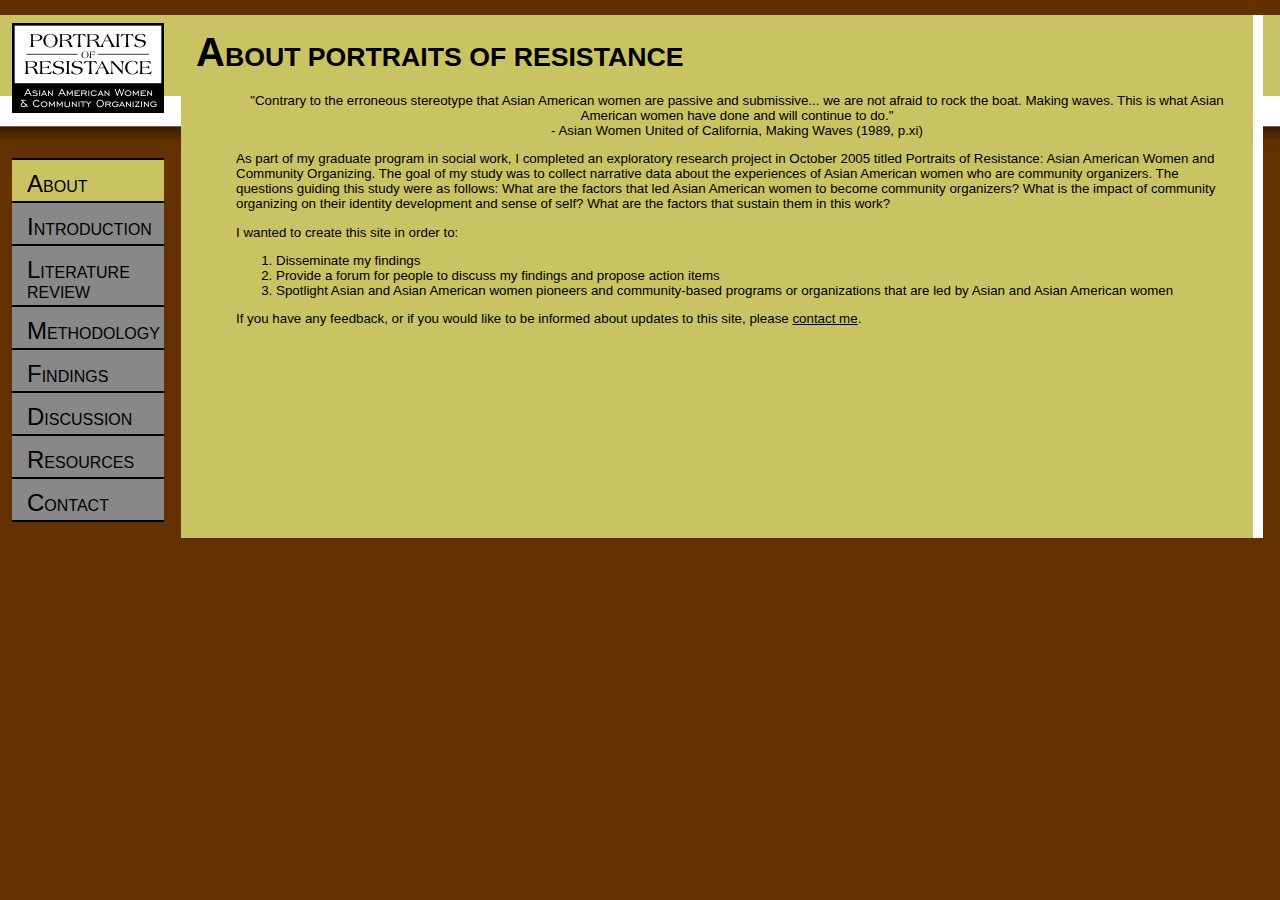
<file: index.html>
<html>
<head><title>Portraits of Resistance -- About Portraits of Resistance</title>
<link href="css/style.css" type=text/css rel=stylesheet>
</head>

<body>
<table>
	<tr><td class="topPad"> </td></tr>
	<tr><td class="logoCell"><a href="index.html"><img src="img/logo.gif" width="152" height="90" border="0" alt="Portraits of Resistance: Asian American Women & Community Organizing" /></a></td>
		<td rowspan="3" class="sectionCopy">

		  <h1>About Portraits of Resistance</h1>

		<p align="center">"Contrary to the erroneous stereotype that Asian American women are passive and submissive... we are not afraid to rock the boat. Making waves. This is what Asian American women have done and will continue to do."<br>
		- Asian Women United of California, Making Waves (1989, p.xi)</p>

		<p>As part of my graduate program in social work, I completed an exploratory research project in October 2005 titled Portraits of Resistance: Asian American Women and Community Organizing. The goal of my study was to collect narrative data about the experiences of Asian American women who are community organizers. The questions guiding this study were as follows: What are the factors that led Asian American women to become community organizers?  What is the impact of community organizing on their identity development and sense of self?  What are the factors that sustain them in this work?</p>

		<p>I wanted to create this site in order to:</p>
		<ol>
		<li>Disseminate my findings</li>
		<li>Provide a forum for people to discuss my findings and propose action items</li>
		<li>Spotlight Asian and Asian American women pioneers and community-based programs or organizations that are led by Asian and Asian American women</li>
		</ol>

		<p>If you have any feedback, or if you would like to be informed about updates to this site, please <a href="contact.html">contact me</a>.</p>
		</td>
	</tr>
	<tr><td class="topPad2"> </td></tr>
	<tr>
		<td class="menu">
                  <ul>
                    <li class="thisTop"><a href="about.html">About</a></li>
                    <li><a href="introduction.html">Introduction</a></li>
                    <li><a href="litreview.html">Literature Review</a></li>
		    <li><a href="methodology.html">Methodology</a></li>
                    <li><a href="findings.html">Findings</a></li>
                    <li><a href="discussion.html">Discussion</a></li>
                    <li><a href="resources.html">Resources</a></li>
                    <li><a href="contact.html">Contact</a></li>
                  </ul>
		</td>
	</tr>
</table>
</body>
</html>
</file>
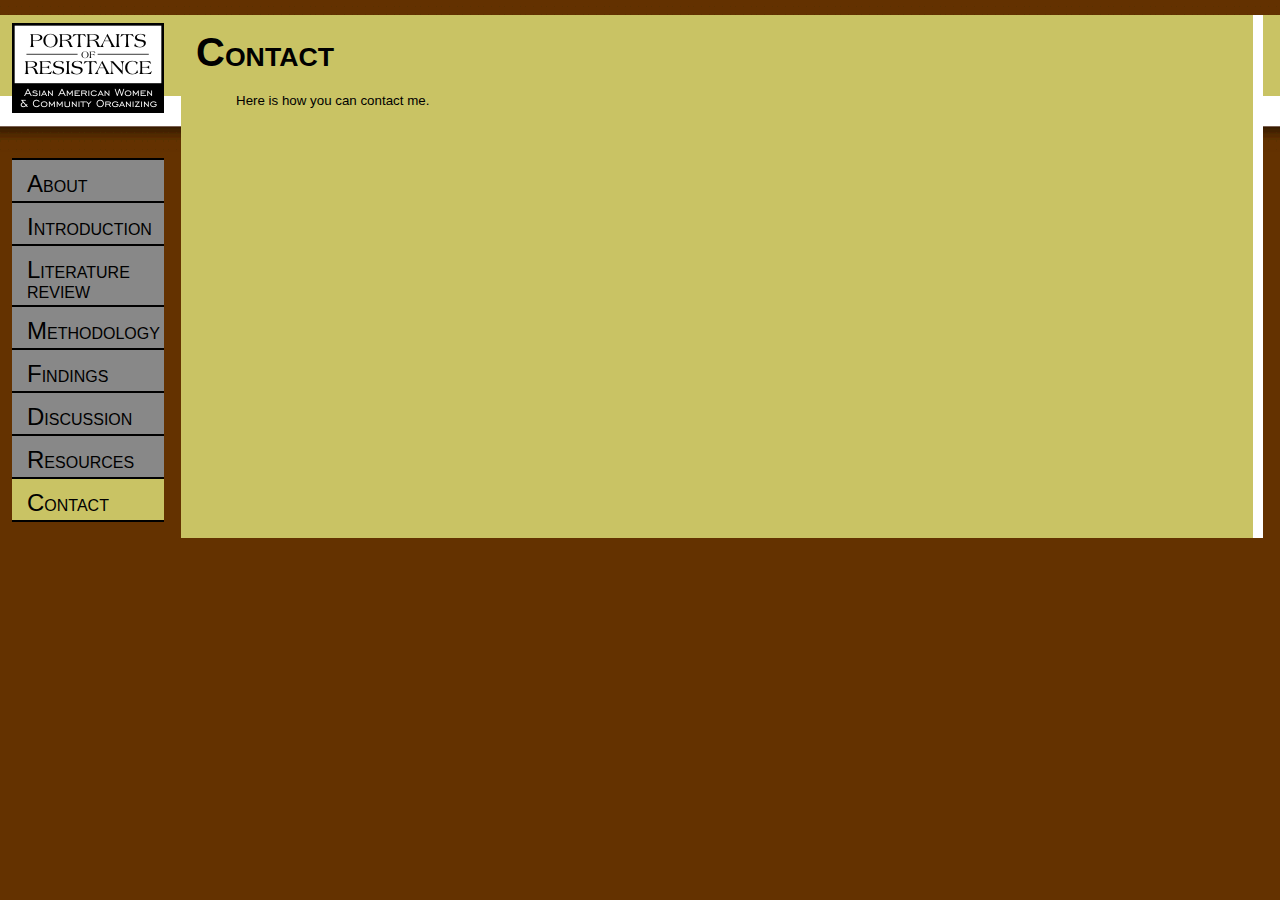
<file: contact.html>
<html>
<head><title>Portraits of Resistance -- Contact</title>
<link href="css/style.css" type=text/css rel=stylesheet>
</head>

<body>
<table>
	<tr><td class="topPad"> </td></tr>
	<tr><td class="logoCell"><a href="index.html"><img src="img/logo.gif" width="152" height="90" border="0" alt="Portraits of Resistance: Asian American Women & Community Organizing" /></a></td>
		<td rowspan="3" class="sectionCopy">

		<h1>Contact</h1>

		<p>Here is how you can contact me.</p>

		</td>
	</tr>
	<tr><td class="topPad2"> </td></tr>
	<tr>
		<td class="menu">
                  <ul>
                    <li><a href="about.html">About</a></li>
                    <li><a href="introduction.html">Introduction</a></li>
                    <li><a href="litreview.html">Literature Review</a></li>
		    <li><a href="methodology.html">Methodology</a></li>
                    <li><a href="findings.html">Findings</a></li>
                    <li><a href="discussion.html">Discussion</a></li>
                    <li><a href="resources.html">Resources</a></li>
                    <li class="thisTop"><a href="contact.html">Contact</a></li>
                  </ul>
		</td>
	</tr>
</table>
</body>
</html>
</file>
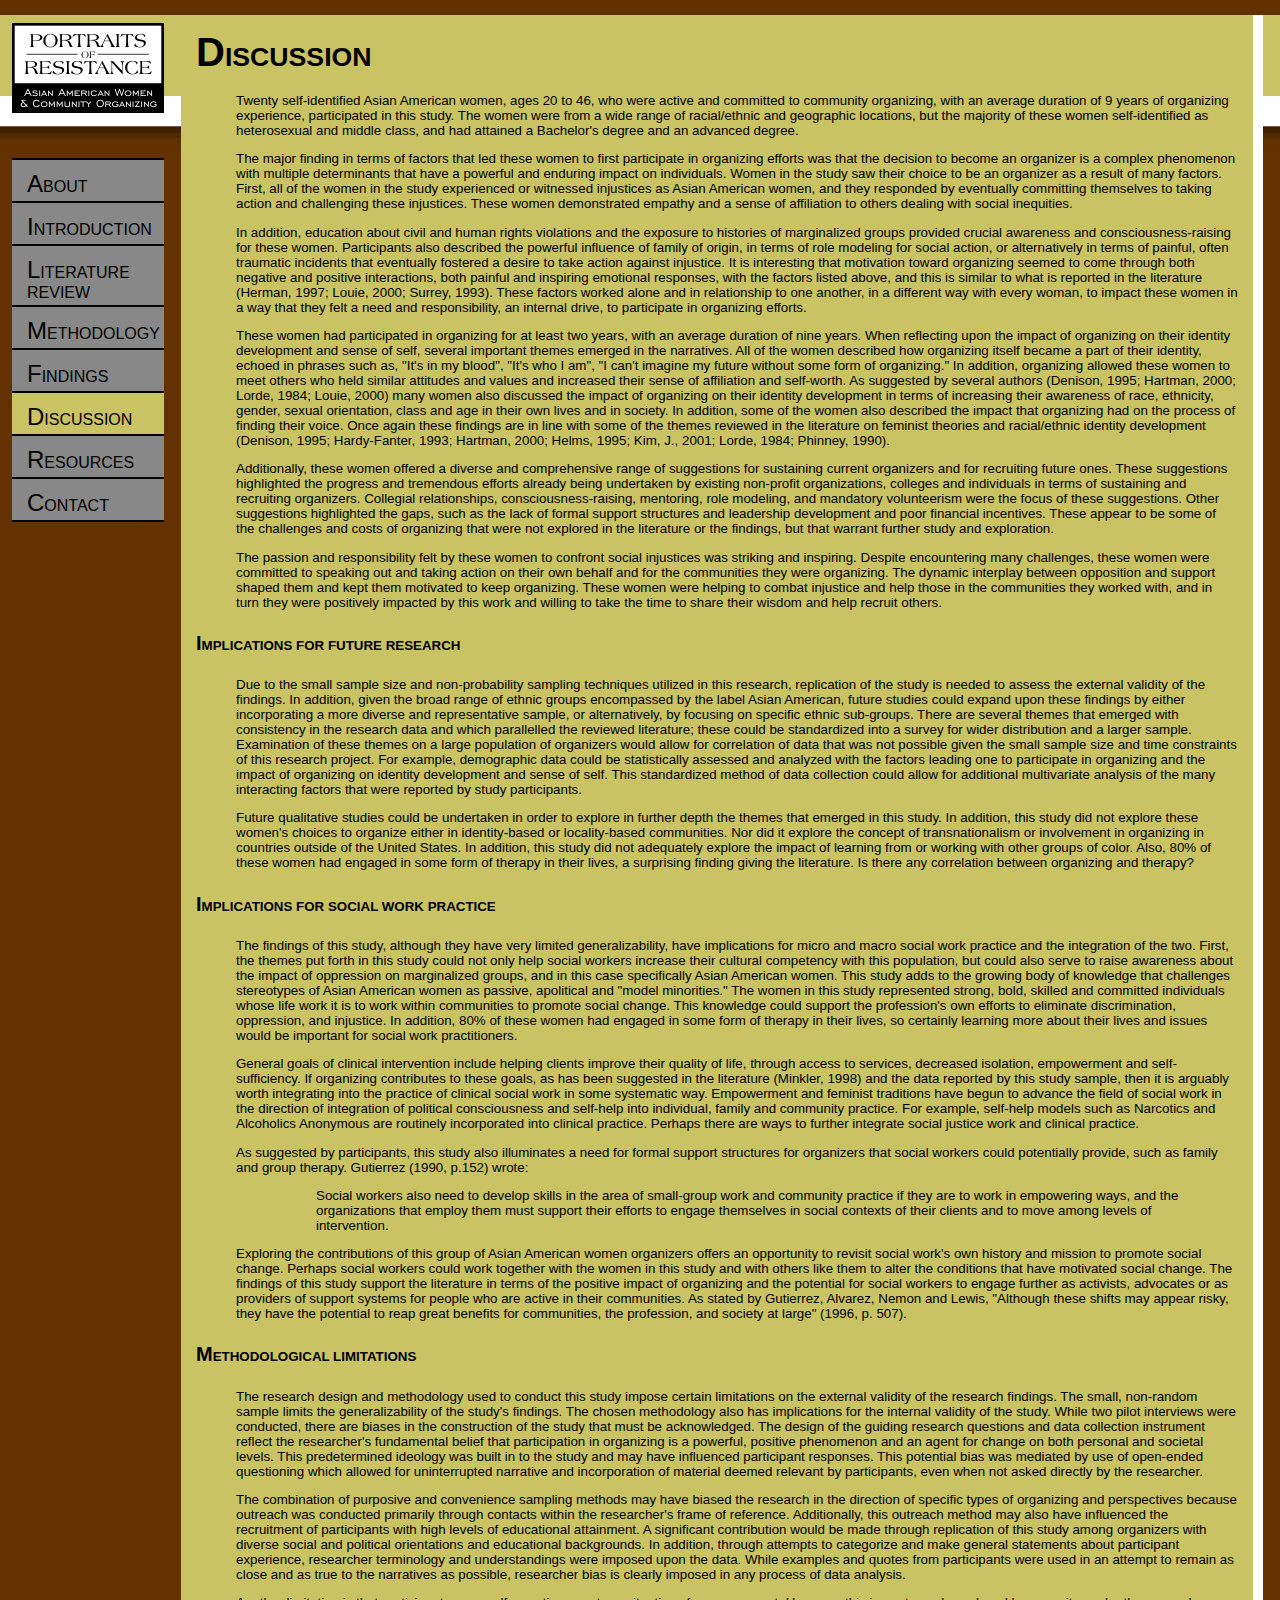
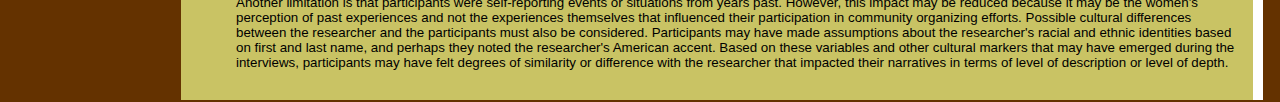
<file: discussion.html>
<html>
<head><title>Portraits of Resistance</title>
<link href="css/style.css" type=text/css rel=stylesheet>
</head>

<body>
<table>
	<tr><td class="topPad"> </td></tr>
	<tr><td class="logoCell"><a href="index.html"><img src="img/logo.gif" width="152" height="90" border="0" alt="Portraits of Resistance: Asian American Women & Community Organizing" /></a></td>
		<td rowspan="3" class="sectionCopy">

		<h1>Discussion</h1>
		<p>Twenty self-identified Asian American women, ages 20 to 46, who were active and committed to community organizing, with an average duration of 9 years of organizing experience, participated in this study. The women were from a wide range of racial/ethnic and geographic locations, but the majority of these women self-identified as heterosexual and middle class, and had attained a Bachelor's degree and an advanced degree.</p>

		<p>The major finding in terms of factors that led these women to first participate in organizing efforts was that the decision to become an organizer is a complex phenomenon with multiple determinants that have a powerful and enduring impact on individuals. Women in the study saw their choice to be an organizer as a result of many factors. First, all of the women in the study experienced or witnessed injustices as Asian American women, and they responded by eventually committing themselves to taking action and challenging these injustices. These women demonstrated empathy and a sense of affiliation to others dealing with social inequities.</p>

		<p>In addition, education about civil and human rights violations and the exposure to histories of marginalized groups provided crucial awareness and consciousness-raising for these women. Participants also described the powerful influence of family of origin, in terms of role modeling for social action, or alternatively in terms of painful, often traumatic incidents that eventually fostered a desire to take action against injustice. It is interesting that motivation toward organizing seemed to come through both negative and positive interactions, both painful and inspiring emotional responses, with the factors listed above, and this is similar to what is reported  in the literature (Herman, 1997; Louie, 2000; Surrey, 1993). These factors worked alone and in relationship to one another, in a different way with every woman, to impact these women in a way that they felt a need and responsibility, an internal drive, to participate in organizing efforts.</p>

		<p>These women had participated in organizing for at least two years, with an average duration of nine years. When reflecting upon the impact of organizing on their identity development and sense of self, several important themes emerged in the narratives. All of the women described how organizing itself became a part of their identity, echoed in phrases such as, "It's in my blood", "It's who I am", "I can't imagine my future without some form of organizing." In addition, organizing allowed these women to meet others who held similar attitudes and values and increased their sense of affiliation and self-worth. As suggested by several authors (Denison, 1995; Hartman, 2000; Lorde, 1984; Louie, 2000) many women also discussed the impact of organizing on their identity development in terms of increasing their awareness of race, ethnicity, gender, sexual orientation, class and age in their own lives and in society. In addition, some of the women also described the impact that organizing had on the process of finding their voice. Once again these findings are in line with some of the themes reviewed in the literature on feminist theories and racial/ethnic identity development (Denison, 1995; Hardy-Fanter, 1993; Hartman, 2000; Helms, 1995; Kim, J., 2001; Lorde, 1984; Phinney, 1990).</p>

		<p>Additionally, these women offered a diverse and comprehensive range of suggestions for sustaining current organizers and for recruiting future ones. These suggestions highlighted the progress and tremendous efforts already being undertaken by existing non-profit organizations, colleges and individuals in terms of sustaining and recruiting organizers. Collegial relationships, consciousness-raising, mentoring, role modeling, and mandatory volunteerism were the focus of these suggestions. Other suggestions highlighted the gaps, such as the lack of formal support structures and leadership development and poor financial incentives. These appear to be some of the challenges and costs of organizing that were not explored in the literature or the findings, but that warrant further study and exploration.</p>

		<p>The passion and responsibility felt by these women to confront social injustices was striking and inspiring. Despite encountering many challenges, these women were committed to speaking out and taking action on their own behalf and for the communities they were organizing. The dynamic interplay between opposition and support shaped them and kept them motivated to keep organizing. These women were helping to combat injustice and help those in the communities they worked with, and in turn they were positively impacted by this work and willing to take the time to share their wisdom and help recruit others.</p>

		<h5>Implications for Future Research</h5>
		<p>Due to the small sample size and non-probability sampling techniques utilized in this research, replication of the study is needed to assess the external validity of the findings. In addition, given the broad range of ethnic groups encompassed by the label Asian American, future studies could expand upon these findings by either incorporating a more diverse and representative sample, or alternatively, by focusing on specific ethnic sub-groups. There are several themes that emerged with consistency in the research data and which parallelled the reviewed literature; these could be standardized into a survey for wider distribution and a larger sample. Examination of these themes on a large population of organizers would allow for correlation of data that was not possible given the small sample size and time constraints of this research project. For example, demographic data could be statistically assessed and analyzed with the factors leading one to participate in organizing and the impact of organizing on identity development and sense of self. This standardized method of data collection could allow for additional multivariate analysis of the many interacting factors that were reported by study participants.</p>

		<p>Future qualitative studies could be undertaken in order to explore in further depth the themes that emerged in this study. In addition, this study did not explore these women's choices to organize either in identity-based or locality-based communities. Nor did it explore the concept of transnationalism or involvement in organizing in countries outside of the United States. In addition, this study did not adequately explore the impact of learning from or working with other groups of color. Also, 80% of these women had engaged in some form of therapy in their lives, a surprising finding giving the literature. Is there any correlation between organizing and therapy?</p>

		<h5>Implications for Social Work Practice</h5>
		<p>The findings of this study, although they have very limited generalizability,  have implications for micro and macro social work practice and the integration of the two. First, the themes put forth in this study could not only help social workers increase their cultural competency with this population, but could also serve to raise awareness about the impact of oppression on marginalized groups, and in this case specifically Asian American women. This study adds to the growing body of knowledge that challenges stereotypes of Asian American women as passive, apolitical and "model minorities." The women in this study represented strong, bold, skilled and committed individuals whose life work it is to work within communities to promote social change. This knowledge could support the profession's own efforts to eliminate discrimination, oppression, and injustice. In addition, 80% of these women had engaged in some form of therapy in their lives, so certainly learning more about their lives and issues would be important for social work practitioners.</p>
		<p>General goals of clinical intervention include helping clients improve their quality of life, through access to services, decreased isolation, empowerment and self-sufficiency. If organizing contributes to these goals, as has been suggested in the literature (Minkler, 1998) and the data reported by this study sample, then it is arguably worth integrating into the practice of clinical social work in some systematic way. Empowerment and feminist traditions have begun to advance the field of social work in the direction of integration of political consciousness and self-help into individual, family and community practice. For example, self-help models such as Narcotics and Alcoholics Anonymous are routinely incorporated into clinical practice. Perhaps there are ways to further integrate social justice work and clinical practice.</p>

		<p>As suggested by participants, this study also illuminates a need for formal support structures for organizers that social workers could potentially provide, such as family and group therapy. Gutierrez (1990, p.152) wrote:</p>

		<blockquote>Social workers also need to develop skills in the area of small-group work and community practice if they are to work in empowering ways, and the organizations that employ them must support their efforts to engage themselves in social contexts of their clients and to move among levels of intervention.</blockquote>

		<p>Exploring the contributions of this group of Asian American women organizers offers an opportunity to revisit social work's own history and mission to promote social change. Perhaps social workers could work together with the women in this study and with others like them to alter the conditions that have motivated social change. The findings of this study support the literature in terms of the positive impact of organizing and the potential for social workers to engage further as activists, advocates or as providers of support systems for people who are active in their communities. As stated by Gutierrez, Alvarez, Nemon and Lewis, "Although these shifts may appear risky, they have the potential to reap great benefits for communities, the profession, and society at large" (1996, p. 507).</p>

		<h5>Methodological Limitations</h5>
		<p>The research design and methodology used to conduct this study impose certain limitations on the external validity of the research findings. The small, non-random sample limits the generalizability of the study's findings. The chosen methodology also has implications for the internal validity of the study. While two pilot interviews were conducted, there are biases in the construction of the study that must be acknowledged. The design of the guiding research questions and data collection instrument reflect the researcher's fundamental belief that participation in organizing is a powerful, positive phenomenon and an agent for change on both personal and societal levels. This predetermined ideology was built in to the study and may have influenced participant responses. This potential bias was mediated by use of open-ended questioning which allowed for uninterrupted narrative and incorporation of material deemed relevant by participants, even when not asked directly by the researcher.</p>

		<p>The combination of purposive and convenience sampling methods may have biased the research in the direction of specific types of organizing and perspectives because outreach was conducted primarily through contacts within the researcher's frame of reference. Additionally, this outreach method may also have influenced the recruitment of participants with high levels of educational attainment. A significant contribution would be made through replication of this study among organizers with diverse social and political orientations and educational backgrounds. In addition, through attempts to categorize and make general statements about participant experience, researcher terminology and understandings were imposed upon the data. While examples and quotes from participants were used in an attempt to remain as close and as true to the narratives as possible, researcher bias is clearly imposed in any process of data analysis.</p>

		<p>Another limitation is that participants were self-reporting events or situations from years past. However, this impact may be reduced because it may be the women's perception of past experiences and not the experiences themselves that influenced their participation in community organizing efforts. Possible cultural differences between the researcher and the participants must also be considered. Participants may have made assumptions about the researcher's racial and ethnic identities based on first and last name, and perhaps they noted the researcher's American accent. Based on these variables and other cultural markers that may have emerged during the interviews, participants may have felt degrees of similarity or difference with the researcher that impacted their narratives in terms of level of description or level of depth.</p>
		</td>
	</tr>
	<tr><td class="topPad2"> </td></tr>
	<tr>
		<td class="menu">
                  <ul>
                    <li><a href="about.html">About</a></li>
                    <li><a href="introduction.html">Introduction</a></li>
                    <li><a href="litreview.html">Literature Review</a></li>
		    <li><a href="methodology.html">Methodology</a></li>
                    <li><a href="findings.html">Findings</a></li>
                    <li class="thisTop"><a href="discussion.html">Discussion</a></li>
                    <li><a href="resources.html">Resources</a></li>
                    <li><a href="contact.html">Contact</a></li>
                  </ul>
		</td>
	</tr>
</table>
</body>
</html>
</file>
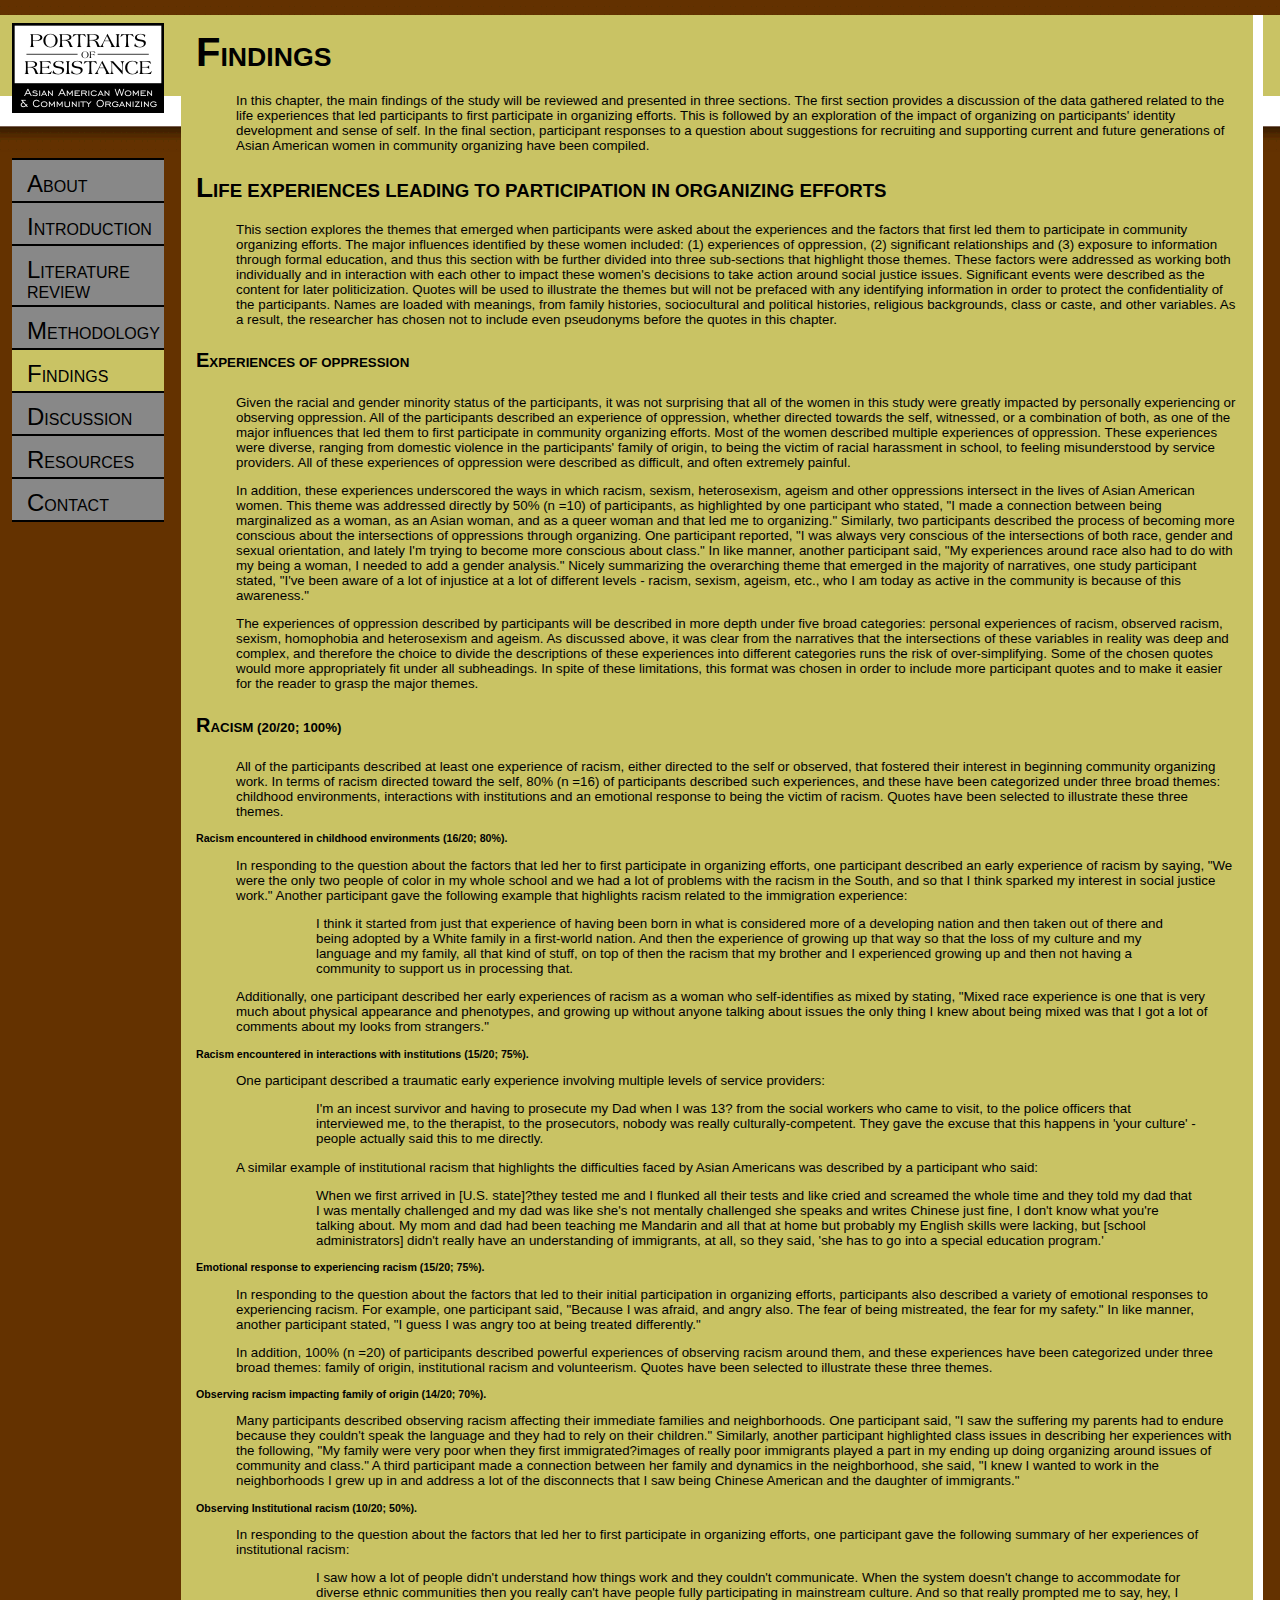
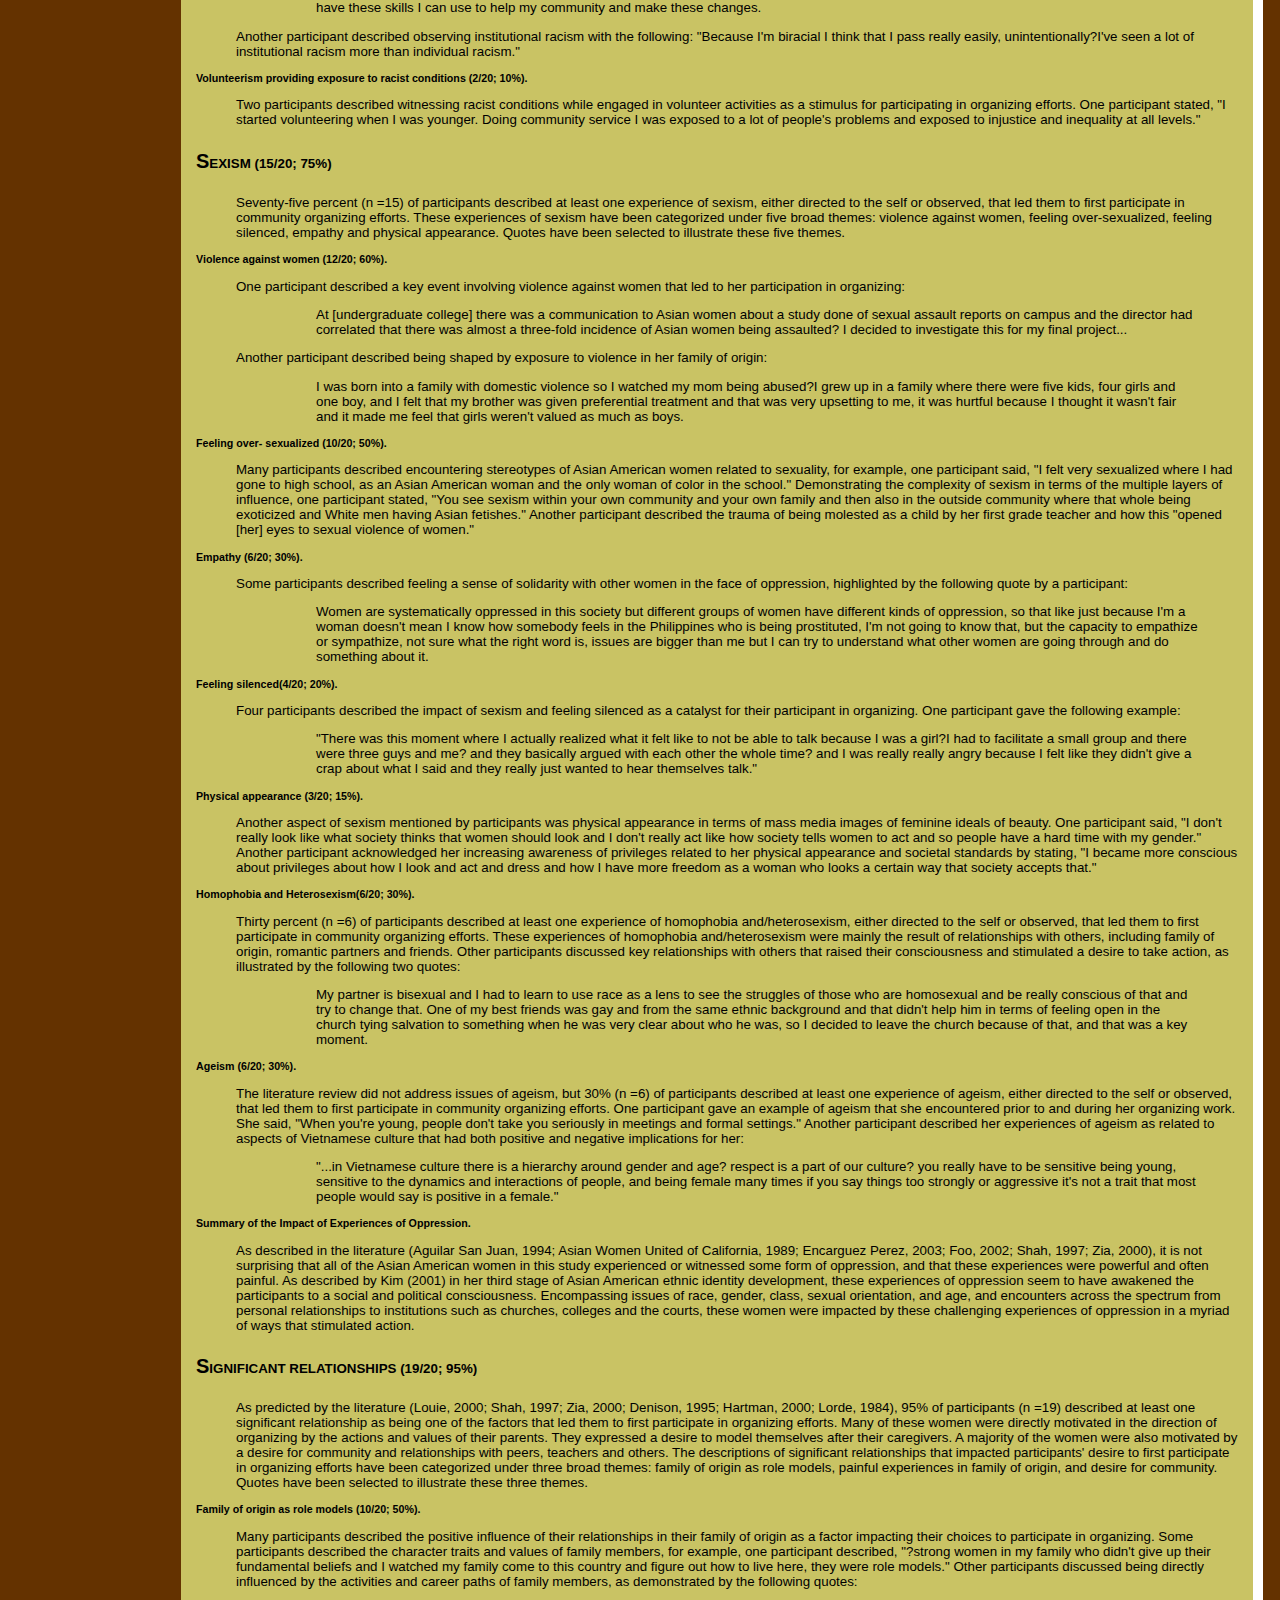
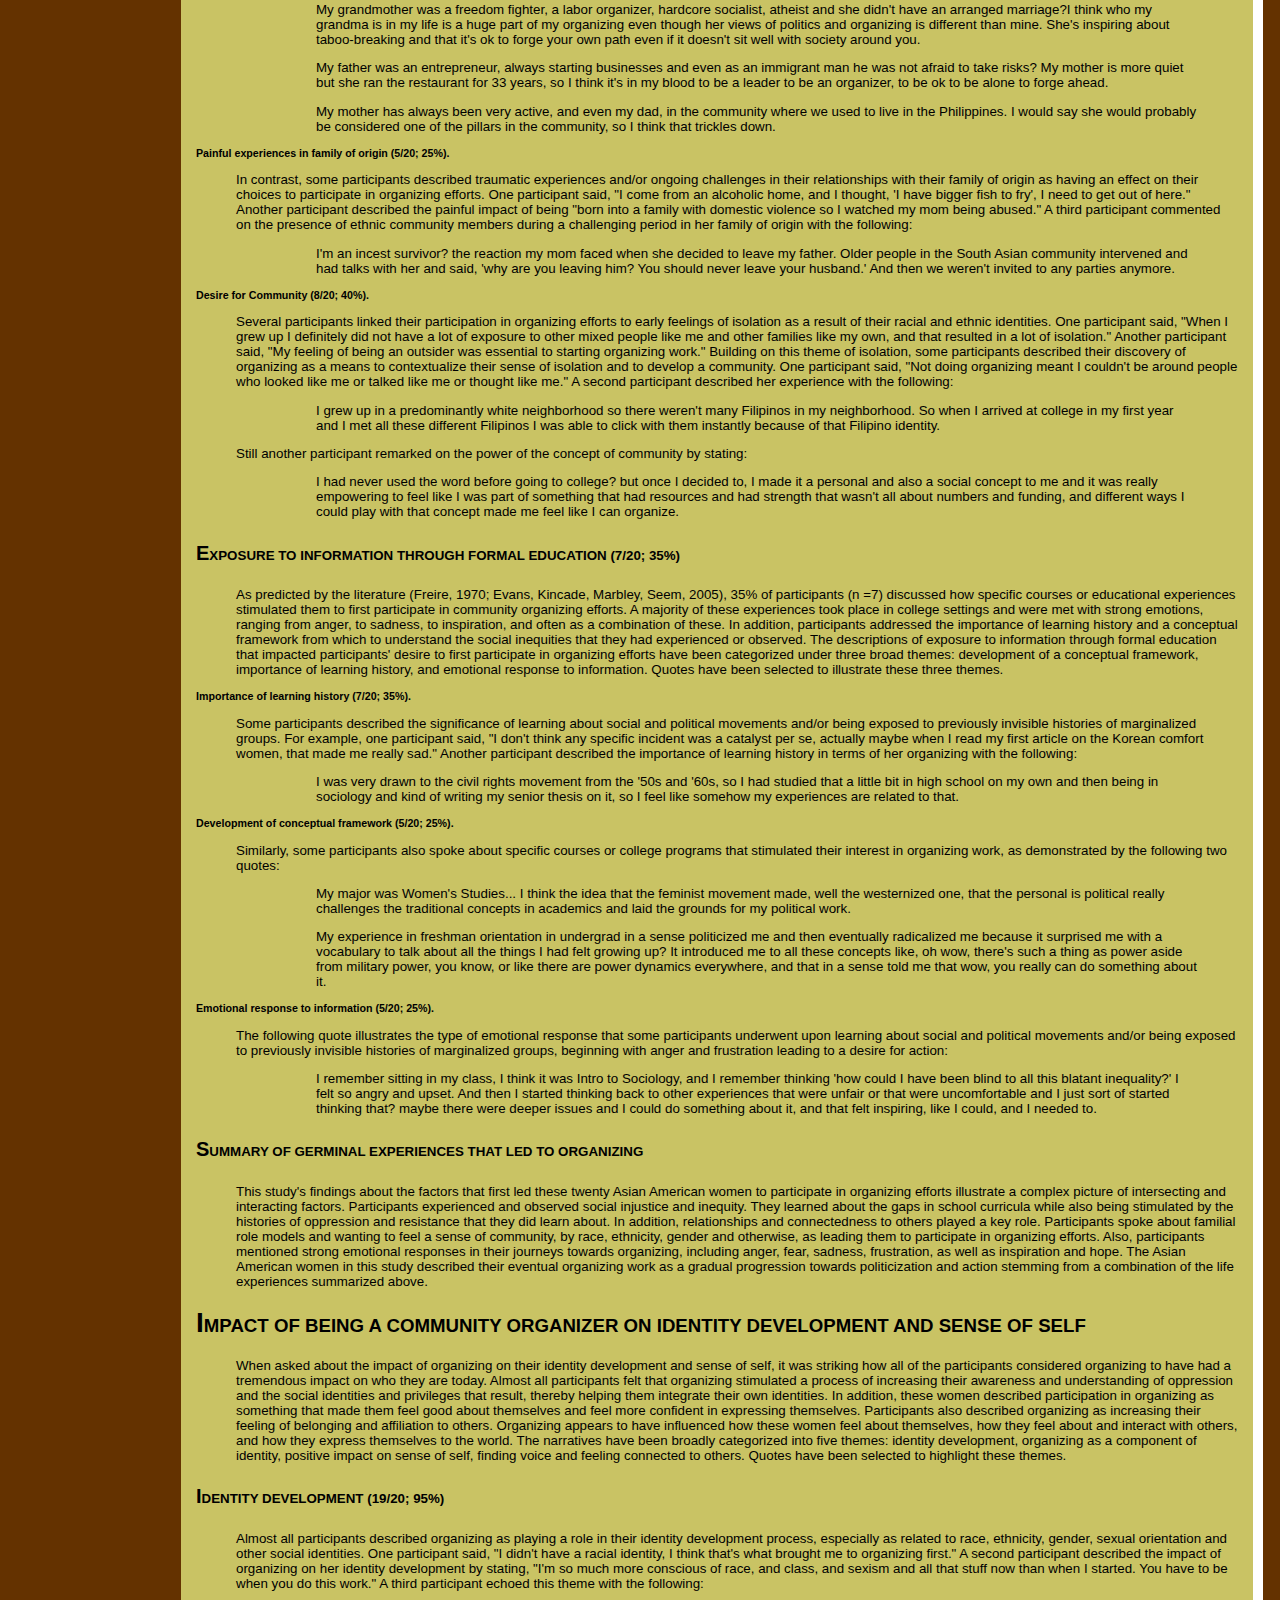
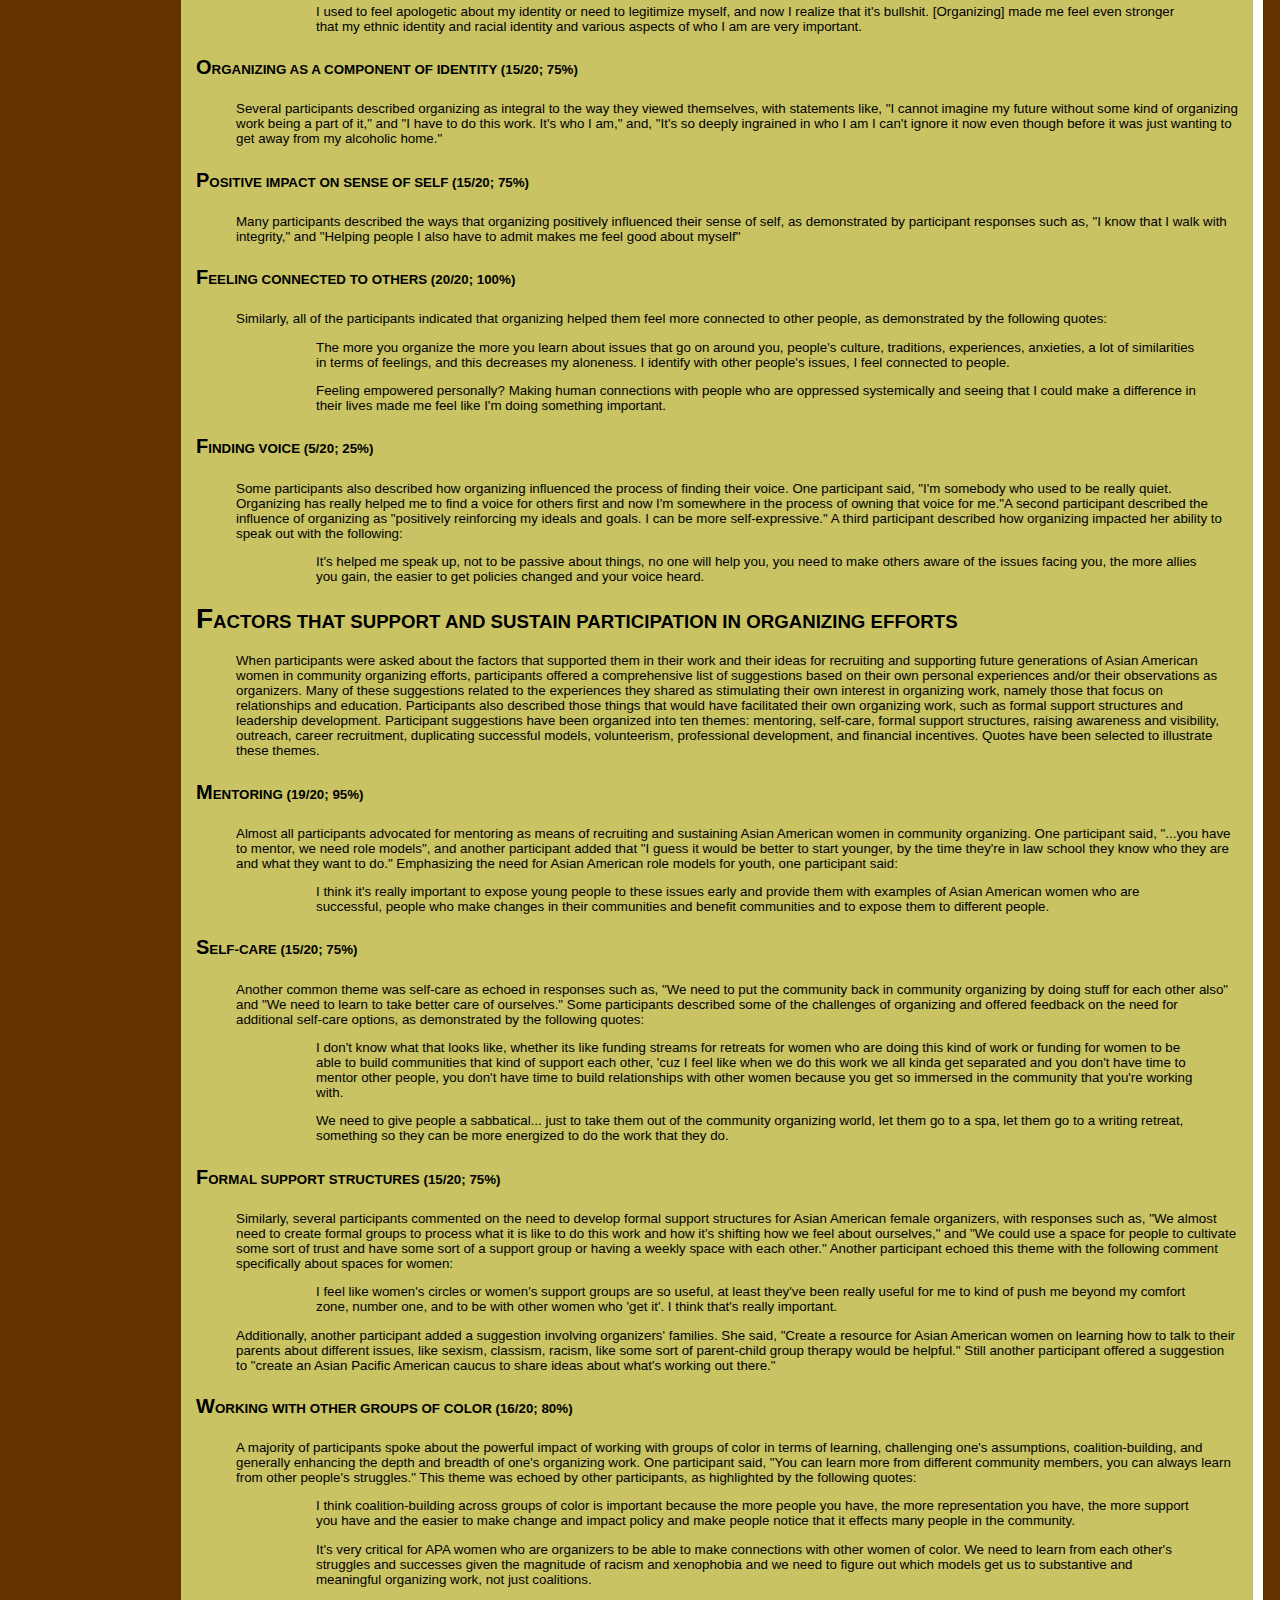
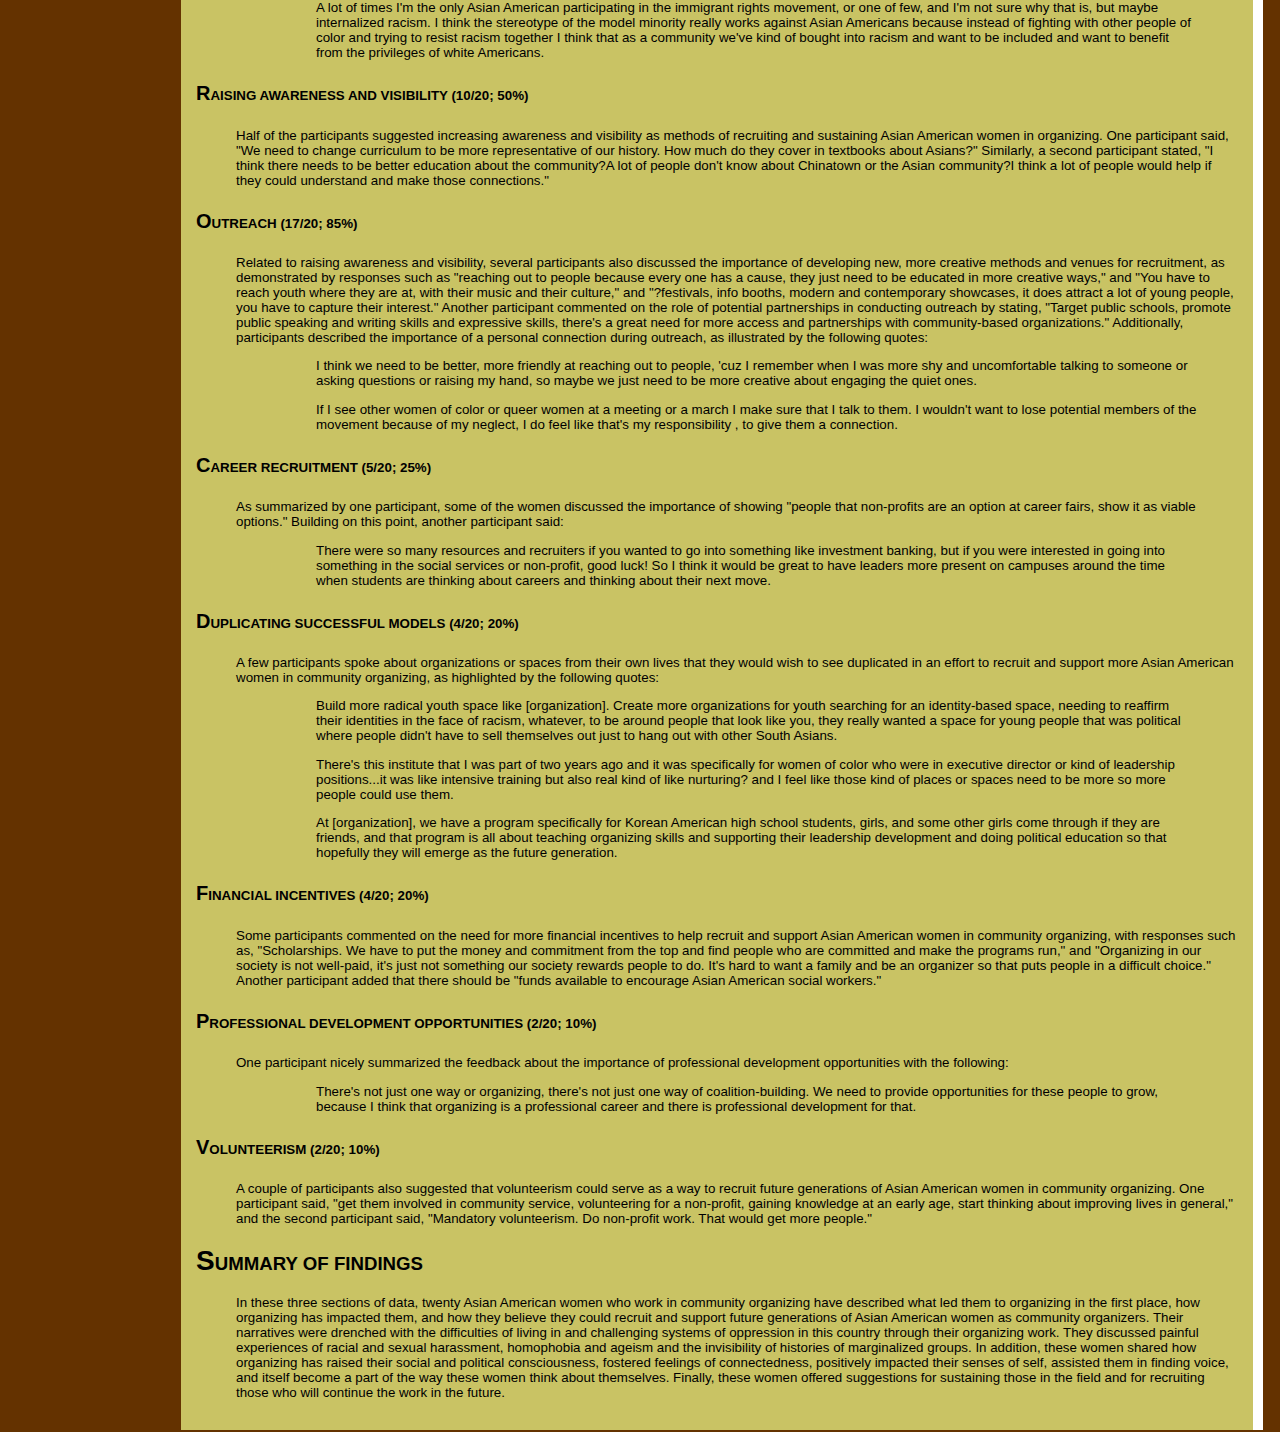
<file: findings.html>
<html>
<head><title>Portraits of Resistance</title>
<link href="css/style.css" type=text/css rel=stylesheet>
</head>

<body>
<table>
	<tr><td class="topPad"> </td></tr>
	<tr><td class="logoCell"><a href="index.html"><img src="img/logo.gif" width="152" height="90" border="0" alt="Portraits of Resistance: Asian American Women & Community Organizing" /></a></td>
		<td rowspan="3" class="sectionCopy">

		<h1>Findings</h1>

		<p>In this chapter, the main findings of the study will be reviewed and presented in three sections. The first section provides a discussion of the data gathered related to the life experiences that led participants to first participate in organizing efforts. This is followed by an exploration of the impact of organizing on participants' identity development and sense of self. In the final section, participant responses to a question about suggestions for recruiting and supporting current and future generations of Asian American women in community organizing have been compiled.</p>

		<h3>Life Experiences Leading to Participation in Organizing Efforts</h3>
		<p>This section explores the themes that emerged when participants were asked about the experiences and the factors that first led them to participate in community organizing efforts. The major influences identified by these women included: (1) experiences of oppression, (2) significant relationships and (3) exposure to information through formal education, and thus this section with be further divided into three sub-sections that highlight those themes. These factors were addressed as working both individually and in interaction with each other to impact these women's decisions to take action around social justice issues. Significant events were described as the content for later politicization. Quotes will be used to illustrate the themes but will not be prefaced with any identifying information in order to protect the confidentiality of the participants. Names are loaded with meanings, from family histories, sociocultural and political histories, religious backgrounds, class or caste, and other variables. As a result, the researcher has chosen not to include even pseudonyms before the quotes in this chapter.</p>

		<h5>Experiences of Oppression</h5>
		<p>Given the racial and gender minority status of the participants, it was not surprising that all of the women in this study were greatly impacted by personally experiencing or observing oppression. All of the participants described an experience of oppression, whether directed towards the self, witnessed, or a combination of both, as one of the major influences that led them to first participate in community organizing efforts. Most of the women described multiple experiences of oppression. These experiences were diverse, ranging from domestic violence in the participants' family of origin, to being the victim of racial harassment in school, to feeling misunderstood by service providers. All of these experiences of oppression were described as difficult, and often extremely painful.</p>

		<p>In addition, these experiences underscored the ways in which racism, sexism, heterosexism, ageism and other oppressions intersect in the lives of Asian American women. This theme was addressed directly by 50% (n =10) of participants, as highlighted by one participant who stated, "I made a connection between being marginalized as a woman, as an Asian woman, and as a queer woman and that led me to organizing." Similarly, two participants described the process of becoming more conscious about the intersections of oppressions through organizing. One participant reported, "I was always very conscious of the intersections of both race, gender and sexual orientation, and lately I'm trying to become more conscious about class." In like manner, another participant said, "My experiences around race also had to do with my being a woman, I needed to add a gender analysis." Nicely summarizing the overarching theme that emerged in the majority of narratives, one study participant stated, "I've been aware of a lot of injustice at a lot of different levels - racism, sexism, ageism, etc., who I am today as active in the community is because of this awareness."</p>

		<p>The experiences of oppression described by participants will be described in more depth under five broad categories: personal experiences of racism, observed racism, sexism, homophobia and heterosexism and ageism. As discussed above, it was clear from the narratives that the intersections of these variables in reality was deep and complex, and therefore the choice to divide the descriptions of these experiences into different categories runs the risk of over-simplifying. Some of the chosen quotes would more appropriately fit under all subheadings. In spite of these limitations, this format was chosen in order to include more participant quotes and to make it easier for the reader to grasp the major themes.</p>

		<h5>Racism (20/20; 100%)</h5>
		<p>All of the participants described at least one experience of racism, either directed to the self or observed, that fostered their interest in beginning community organizing work. In terms of racism directed toward the self, 80% (n =16) of participants described such experiences, and these have been categorized under three broad themes: childhood environments, interactions with institutions and an emotional response to being the victim of racism. Quotes have been selected to illustrate these three themes.</p>

		<h6>Racism encountered in childhood environments (16/20; 80%).</h6>
		<p>In responding to the question about the factors that led her to first participate in organizing efforts, one participant described an early experience of racism by saying, "We were the only two people of color in my whole school and we had a lot of problems with the racism in the South, and so that I think sparked my interest in social justice work." Another participant gave the following example that highlights racism related to the immigration experience:</p>

		<blockquote>I think it started from just that experience of having been born in what is considered more of a developing nation and then taken out of there and being adopted by a White family in a first-world nation. And then the experience of growing up that way so that the loss of my culture and my language and my family, all that kind of stuff, on top of then the racism that my brother and I experienced growing up and then not having a community to support us in processing that.</blockquote>

		<p>Additionally, one participant described her early experiences of racism as a woman who self-identifies as mixed by stating, "Mixed race experience is one that is very much about physical appearance and phenotypes, and growing up without anyone talking about issues the only thing I knew about being mixed was that I got a lot of comments about my looks from strangers."</p>

		<h6>Racism encountered in interactions with institutions (15/20; 75%).</h6>
		<p>One participant described a traumatic early experience involving multiple levels of service providers:</p>

		<blockquote>I'm an incest survivor and having to prosecute my Dad when I was 13? from the social workers who came to visit, to the police officers that interviewed me, to the therapist, to the prosecutors, nobody was really culturally-competent. They gave the excuse that this happens in 'your culture' - people actually said this to me directly.</blockquote>

		<p>A similar example of institutional racism that highlights the difficulties faced by Asian Americans was described by a participant who said:</p>

		<blockquote>When we first arrived in [U.S. state]?they tested me and I flunked all their tests and like cried and screamed the whole time and they told my dad that I was mentally challenged and my dad was like she's not mentally challenged she speaks and writes Chinese just fine, I don't know what you're talking about. My mom and dad had been teaching me Mandarin and all that at home but probably my English skills were lacking, but [school administrators] didn't really have an understanding of immigrants, at all, so they said, 'she has to go into a special education program.'</blockquote>

		<h6>Emotional response to experiencing racism (15/20; 75%).</h6>
		<p>In responding to the question about the factors that led to their initial participation in organizing efforts, participants also described a variety of emotional responses to experiencing racism. For example, one participant said, "Because I was afraid, and angry also. The fear of being mistreated, the fear for my safety." In like manner, another participant stated, "I guess I was angry too at being treated differently."</p>

		<p>In addition, 100% (n =20) of participants described powerful experiences of observing racism around them, and these experiences have been categorized under three broad themes: family of origin, institutional racism and volunteerism. Quotes have been selected to illustrate these three themes.</p>

		<h6>Observing racism impacting family of origin (14/20; 70%).</h6>
		<p>Many participants described observing racism affecting their immediate families and neighborhoods. One participant said, "I saw the suffering my parents had to endure because they couldn't speak the language and they had to rely on their children." Similarly, another participant highlighted class issues in describing her experiences with the following, "My family were very poor when they first immigrated?images of really poor immigrants played a part in my ending up doing organizing around issues of community and class." A third participant made a connection between her family and dynamics in the neighborhood, she said, "I knew I wanted to work in the neighborhoods I grew up in and address a lot of the disconnects that I saw being Chinese American and the daughter of immigrants."</p>

		<h6>Observing Institutional racism (10/20; 50%).</h6>
		<p>In responding to the question about the factors that led her to first participate in organizing efforts, one participant gave the following summary of her experiences of institutional racism:</p>

		<blockquote>I saw how a lot of people didn't understand how things work and they couldn't communicate. When the system doesn't change to accommodate for diverse ethnic communities then you really can't have people fully participating in mainstream culture. And so that really prompted me to say, hey, I have these skills I can use to help my community and make these changes.</blockquote>

		<p>Another participant described observing institutional racism with the following: "Because I'm biracial I think that I pass really easily, unintentionally?I've seen a lot of institutional racism more than individual racism."</p>

		<h6>Volunteerism providing exposure to racist conditions (2/20; 10%).</h6>
		<p>Two participants described witnessing racist conditions while engaged in volunteer activities as a stimulus for participating in organizing efforts. One participant stated, "I started volunteering when I was younger. Doing community service I was exposed to a lot of people's problems and exposed to injustice and inequality at all levels."</p>

		<h5>Sexism (15/20; 75%)</h5>
		<p>Seventy-five percent (n =15) of participants described at least one experience of sexism, either directed to the self or observed, that led them to first participate in community organizing efforts. These experiences of sexism have been categorized under five broad themes: violence against women, feeling over-sexualized, feeling silenced, empathy and physical appearance. Quotes have been selected to illustrate these five themes.</p>

		<h6>Violence against women (12/20; 60%).</h6>
		<p>One participant described a key event involving violence against women that led to her participation in organizing:</p>

		<blockquote>At [undergraduate college] there was a communication to Asian women about a study done of sexual assault reports on campus and the director had correlated that there was almost a three-fold incidence of Asian women being assaulted? I decided to investigate this for my final project...</blockquote>

		<p>Another participant described being shaped by exposure to violence in her family of origin:</p>
		
		<blockquote>I was born into a family with domestic violence so I watched my mom being abused?I grew up in a family where there were five kids, four girls and one boy, and I felt that my brother was given preferential treatment and that was very upsetting to me, it was hurtful because I thought it wasn't fair and it made me feel that girls weren't valued as much as boys.</blockquote>

		<h6>Feeling over- sexualized (10/20; 50%).</h6>
		<p>Many participants described encountering stereotypes of Asian American women related to sexuality, for example, one participant said, "I felt very sexualized where I had gone to high school, as an Asian American woman and the only woman of color in the school." Demonstrating the complexity of sexism in terms of the multiple layers of influence, one participant stated, "You see sexism within your own community and your own family and then also in the outside community where that whole being exoticized and White men having Asian fetishes." Another participant described the trauma of being molested as a child by her first grade teacher and how this "opened [her] eyes to sexual violence of women."</p>

		<h6>Empathy (6/20; 30%).</h6>
		<p>Some participants described feeling a sense of solidarity with other women in the face of oppression, highlighted by the following quote by a participant:</p>

		<blockquote>Women are systematically oppressed in this society but different groups of women have different kinds of oppression, so that like just because I'm a woman doesn't mean I know how somebody feels in the Philippines who is being prostituted, I'm not going to know that, but the capacity to empathize or sympathize, not sure what the right word is, issues are bigger than me but I can try to understand what other women are going through and do something about it.</blockquote>

		<h6>Feeling silenced(4/20; 20%).</h6>
		<p>Four participants described the impact of sexism and feeling silenced as a catalyst for their participant in organizing. One participant gave the following example:</p>

		<blockquote>"There was this moment where I actually realized what it felt like to not be able to talk because I was a girl?I had to facilitate a small group and there were three guys and me? and they basically argued with each other the whole time? and I was really really angry because I felt like they didn't give a crap about what I said and they really just wanted to hear themselves talk."</blockquote>

		<h6>Physical appearance (3/20; 15%).</h6>
		<p>Another aspect of sexism mentioned by participants was physical appearance in terms of mass media images of feminine ideals of beauty. One participant said, "I don't really look like what society thinks that women should look and I don't really act like how society tells women to act and so people have a hard time with my gender." Another participant acknowledged her increasing awareness of privileges related to her physical appearance and societal standards by stating, "I became more conscious about privileges about how I look and act and dress and how I have more freedom as a woman who looks a certain way that society accepts that."</p>

		<h6>Homophobia and Heterosexism(6/20; 30%).</h6>
		<p>Thirty percent (n =6) of participants described at least one experience of homophobia and/heterosexism, either directed to the self or observed, that led them to first participate in community organizing efforts. These experiences of homophobia and/heterosexism were mainly the result of relationships with others, including family of origin, romantic partners and friends. Other participants discussed key relationships with others that raised their consciousness and stimulated a desire to take action, as illustrated by the following two quotes:</p>

		<blockquote>My partner is bisexual and I had to learn to use race as a lens to see the struggles of those who are homosexual and be really conscious of that and try to change that. One of my best friends was gay and from the same ethnic background and that didn't help him in terms of feeling open in the church tying salvation to something when he was very clear about who he was, so I decided to leave the church because of that, and that was a key moment.</blockquote>

		<h6>Ageism (6/20; 30%).</h6>
		<p>The literature review did not address issues of ageism, but 30% (n =6) of participants described at least one experience of ageism, either directed to the self or observed, that led them to first participate in community organizing efforts. One participant gave an example of ageism that she encountered prior to and during her organizing work. She said, "When you're young, people don't take you seriously in meetings and formal settings." Another participant described her experiences of ageism as related to aspects of Vietnamese culture that had both positive and negative implications for her:</p>

		<blockquote>"...in Vietnamese culture there is a hierarchy around gender and age? respect is a part of our culture? you really have to be sensitive being young, sensitive to the dynamics and interactions of people, and being female many times if you say things too strongly or aggressive it's not a trait that most people would say is positive in a female."</blockquote>

		<h6>Summary of the Impact of Experiences of Oppression.</h6>
		<p>As described in the literature (Aguilar San Juan, 1994; Asian Women United of California, 1989; Encarguez Perez, 2003; Foo, 2002; Shah, 1997; Zia, 2000), it is not surprising that all of the Asian American women in this study experienced or witnessed some form of oppression, and that these experiences were powerful and often painful. As described by Kim (2001) in her third stage of Asian American ethnic identity development, these experiences of oppression seem to have awakened the participants to a social and political consciousness. Encompassing issues of race, gender, class, sexual orientation, and age, and encounters across the spectrum from personal relationships to institutions such as churches, colleges and the courts, these women were impacted by these challenging experiences of oppression in a myriad of ways that stimulated action.</p>

		<h5>Significant Relationships (19/20; 95%)</h5>
		<p>As predicted by the literature (Louie, 2000; Shah, 1997; Zia, 2000; Denison, 1995; Hartman, 2000; Lorde, 1984), 95% of participants (n =19) described at least one significant relationship as being one of the factors that led them to first participate in organizing efforts. Many of these women were directly motivated in the direction of organizing by the actions and values of their parents. They expressed a desire to model themselves after their caregivers. A majority of the women were also motivated by a desire for community and relationships with peers, teachers and others. The descriptions of significant relationships that impacted participants' desire to first participate in organizing efforts have been categorized under three broad themes: family of origin as role models, painful experiences in family of origin, and desire for community. Quotes have been selected to illustrate these three themes.</p>

		<h6>Family of origin as role models (10/20; 50%).</h6>
		<p>Many participants described the positive influence of their relationships in their family of origin as a factor impacting their choices to participate in organizing. Some participants described the character traits and values of family members, for example, one participant described, "?strong women in my family who didn't give up their fundamental beliefs and I watched my family come to this country and figure out how to live here, they were role models." Other participants discussed being directly influenced by the activities and career paths of family members, as demonstrated by the following quotes:</p>

		<blockquote>My grandmother was a freedom fighter, a labor organizer, hardcore socialist, atheist and she didn't have an arranged marriage?I think who my grandma is in my life is a huge part of my organizing even though her views of politics and organizing is different than mine. She's inspiring about taboo-breaking and that it's ok to forge your own path even if it doesn't sit well with society around you.</blockquote>

		<blockquote>My father was an entrepreneur, always starting businesses and even as an immigrant man he was not afraid to take risks? My mother is more quiet but she ran the restaurant for 33 years, so I think it's in my blood to be a leader to be an organizer, to be ok to be alone to forge ahead. </blockquote>

		<blockquote>My mother has always been very active, and even my dad, in the community where we used to live in the Philippines. I would say she would probably be considered one of the pillars in the community, so I think that trickles down.</blockquote>

		<h6>Painful experiences in family of origin (5/20; 25%).</h6>
		<p>In contrast, some participants described traumatic experiences and/or ongoing challenges in their relationships with their family of origin as having an effect on their choices to participate in organizing efforts. One participant said, "I come from an alcoholic home, and I thought, 'I have bigger fish to fry', I need to get out of here." Another participant described the painful impact of being "born into a family with domestic violence so I watched my mom being abused." A third participant commented on the presence of ethnic community members during a challenging period in her family of origin with the following:</p>

		<blockquote>I'm an incest survivor? the reaction my mom faced when she decided to leave my father. Older people in the South Asian community intervened and had talks with her and said, 'why are you leaving him? You should never leave your husband.' And then we weren't invited to any parties anymore.</blockquote>

		<h6>Desire for Community (8/20; 40%).</h6>
		<p>Several participants linked their participation in organizing efforts to early feelings of isolation as a result of their racial and ethnic identities. One participant said, "When I grew up I definitely did not have a lot of exposure to other mixed people like me and other families like my own, and that resulted in a lot of isolation." Another participant said, "My feeling of being an outsider was essential to starting organizing work." Building on this theme of isolation, some participants described their discovery of organizing as a means to contextualize their sense of isolation and to develop a community. One participant said, "Not doing organizing meant I couldn't be around people who looked like me or talked like me or thought like me." A second participant described her experience with the following:</p>

		<blockquote>I grew up in a predominantly white neighborhood so there weren't many Filipinos in my neighborhood. So when I arrived at college in my first year and I met all these different Filipinos I was able to click with them instantly because of that Filipino identity.</blockquote>

		<p>Still another participant remarked on the power of the concept of community by stating:</p>

		<blockquote>I had never used the word before going to college? but once I decided to, I made it a personal and also a social concept to me and it was really empowering to feel like I was part of something that had resources and had strength that wasn't all about numbers and funding, and different ways I could play with that concept made me feel like I can organize.</blockquote>

		<h5>Exposure to information through formal education (7/20; 35%)</h5>
		<p>As predicted by the literature (Freire, 1970; Evans, Kincade, Marbley, Seem, 2005), 35% of participants (n =7) discussed how specific courses or educational experiences stimulated them to first participate in community organizing efforts.  A majority of these experiences took place in college settings and were met with strong emotions, ranging from anger, to sadness, to inspiration, and often as a combination of these. In addition, participants addressed the importance of learning history and a conceptual framework from which to understand the social inequities that they had experienced or observed. The descriptions of exposure to information through formal education that impacted participants' desire to first participate in organizing efforts have been categorized under three broad themes: development of a conceptual framework, importance of learning history, and emotional response to information. Quotes have been selected to illustrate these three themes.</p>

		<h6>Importance of learning history (7/20; 35%).</h6>
		<p>Some participants described the significance of learning about social and political movements and/or being exposed to previously invisible histories of marginalized groups. For example, one participant said, "I don't think any specific incident was a catalyst per se, actually maybe when I read my first article on the Korean comfort women, that made me really sad." Another participant described the importance of learning history in terms of her organizing with the following:</p>

		<blockquote>I was very drawn to the civil rights movement from the '50s and '60s, so I had studied that a little bit in high school on my own and then being in sociology and kind of writing my senior thesis on it, so I feel like somehow my experiences are related to that.</blockquote>

		<h6>Development of conceptual framework (5/20; 25%).</h6>
		<p>Similarly, some participants also spoke about specific courses or college programs that stimulated their interest in organizing work, as demonstrated by the following two quotes:</p>

		<blockquote>My major was Women's Studies... I think the idea that the feminist movement made, well the westernized one, that the personal is political really challenges the traditional concepts in academics and laid the grounds for my political work.</blockquote>

		<blockquote>My experience in freshman orientation in undergrad in a sense politicized me and then eventually radicalized me because it surprised me with a vocabulary to talk about all the things I had felt growing up? It introduced me to all these concepts like, oh wow, there's such a thing as power aside from military power, you know, or like there are power dynamics everywhere, and that in a sense told me that wow, you really can do something about it.</blockquote>

		<h6>Emotional response to information (5/20; 25%).</h6>
		<p>The following quote illustrates the type of emotional response that some participants underwent upon learning about social and political movements and/or being exposed to previously invisible histories of marginalized groups, beginning with anger and frustration leading to a desire for action:</p>

		<blockquote>I remember sitting in my class, I think it was Intro to Sociology, and I remember thinking 'how could I have been blind to all this blatant inequality?' I felt so angry and upset. And then I started thinking back to other experiences that were unfair or that were uncomfortable and I just sort of started thinking that? maybe there were deeper issues and I could do something about it, and that felt inspiring, like I could, and I needed to.</blockquote>

		<h5>Summary of Germinal Experiences that Led to Organizing</h5>
		<p>This study's findings about the factors that first led these twenty Asian American women to participate in organizing efforts illustrate a complex picture of intersecting and interacting factors. Participants experienced and observed social injustice and inequity. They learned about the gaps in school curricula while also being stimulated by the histories of oppression and resistance that they did learn about. In addition, relationships and connectedness to others played a key role. Participants spoke about familial role models and wanting to feel a sense of community, by race, ethnicity, gender and otherwise, as leading them to participate in organizing efforts. Also, participants mentioned strong emotional responses in their journeys towards organizing, including anger, fear, sadness, frustration, as well as inspiration and hope. The Asian American women in this study described their eventual organizing work as a gradual progression towards politicization and action stemming from a combination of the life experiences summarized above.</p>

		<h3>Impact of being a Community Organizer on Identity Development and Sense of Self</h3>
		<p>When asked about the impact of organizing on their identity development and sense of self, it was striking how all of the participants considered organizing to have had a tremendous impact on who they are today. Almost all participants felt that organizing stimulated a process of increasing their awareness and understanding of oppression and the social identities and privileges that result, thereby helping them integrate their own identities. In addition, these women described participation in organizing as something that made them feel good about themselves and feel more confident in expressing themselves. Participants also described organizing as increasing their feeling of belonging and affiliation to others. Organizing appears to have influenced how these women feel about themselves, how they feel about and interact with others, and how they express themselves to the world. The narratives have been broadly categorized into five themes: identity development, organizing as a component of identity, positive impact on sense of self, finding voice and feeling connected to others. Quotes have been selected to highlight these themes.</p>

		<h5>Identity development (19/20; 95%)</h5>
		<p>Almost all participants described organizing as playing a role in their identity development process, especially as related to race, ethnicity, gender, sexual orientation and other social identities. One participant said, "I didn't have a racial identity, I think that's what brought me to organizing first." A second participant described the impact of organizing on her identity development by stating, "I'm so much more conscious of race, and class, and sexism and all that stuff now than when I started. You have to be when you do this work." A third participant echoed this theme with the following:</p>
		
		<blockquote>I used to feel apologetic about my identity or need to legitimize myself, and now I realize that it's bullshit. [Organizing] made me feel even stronger that my ethnic identity and racial identity and various aspects of who I am are very important.</blockquote>

		<h5>Organizing as a component of identity (15/20; 75%)</h5>
		<p>Several participants described organizing as integral to the way they viewed themselves, with statements like, "I cannot imagine my future without some kind of organizing work being a part of it," and "I have to do this work. It's who I am," and, "It's so deeply ingrained in who I am I can't ignore it now even though before it was just wanting to get away from my alcoholic home."</p>

		<h5>Positive impact on sense of self (15/20; 75%)</h5>
		<p>Many participants described the ways that organizing positively influenced their sense of self, as demonstrated by participant responses such as, "I know that I walk with integrity," and "Helping people I also have to admit makes me feel good about myself"</p>

		<h5>Feeling connected to others (20/20; 100%)</h5>
		<p>Similarly, all of the participants indicated that organizing helped them feel more connected to other people, as demonstrated by the following quotes:</p>

		<blockquote>The more you organize the more you learn about issues that go on around you, people's culture, traditions, experiences, anxieties, a lot of similarities in terms of feelings, and this decreases my aloneness. I identify with other people's issues, I feel connected to people.</blockquote>

		<blockquote>Feeling empowered personally? Making human connections with people who are oppressed systemically and seeing that I could make a difference in their lives made me feel like I'm doing something important.</blockquote>

		<h5>Finding voice (5/20; 25%)</h5>
		<p>Some participants also described how organizing influenced the process of finding their voice. One participant said, "I'm somebody who used to be really quiet. Organizing has really helped me to find a voice for others first and now I'm somewhere in the process of owning that voice for me."A second participant described the influence of organizing as "positively reinforcing my ideals and goals. I can be more self-expressive." A third participant described how organizing impacted her ability to speak out with the following:</p>

		<blockquote>It's helped me speak up, not to be passive about things, no one will help you, you need to make others aware of the issues facing you, the more allies you gain, the easier to get policies changed and your voice heard.</blockquote>

		<h3>Factors that Support and Sustain Participation in Organizing Efforts</h3>
		<p>When participants were asked about the factors that supported them in their work and their ideas for recruiting and supporting future generations of Asian American women in community organizing efforts, participants offered a comprehensive list of suggestions based on their own personal experiences and/or their observations as organizers. Many of these suggestions related to the experiences they shared as stimulating their own interest in organizing work, namely those that focus on relationships and education. Participants also described those things that would have facilitated their own organizing work, such as formal support structures and leadership development. Participant suggestions have been organized into ten themes: mentoring, self-care, formal support structures, raising awareness and visibility, outreach, career recruitment, duplicating successful models, volunteerism, professional development, and financial incentives. Quotes have been selected to illustrate these themes.</p>

		<h5>Mentoring (19/20; 95%)</h5>
		<p>Almost all participants advocated for mentoring as means of recruiting and sustaining Asian American women in community organizing. One participant said, "...you have to mentor, we need role models", and another participant added that "I guess it would be better to start younger, by the time they're in law school they know who they are and what they want to do." Emphasizing the need for Asian American role models for youth, one participant said:</p>

		<blockquote>I think it's really important to expose young people to these issues early and provide them with examples of Asian American women who are successful, people who make changes in their communities and benefit communities and to expose them to different people.</blockquote>

		<h5>Self-care (15/20; 75%)</h5>
		<p>Another common theme was self-care as echoed in responses such as, "We need to put the community back in community organizing by doing stuff for each other also" and "We need to learn to take better care of ourselves." Some participants described some of the challenges of organizing and offered feedback on the need for additional self-care options, as demonstrated by the following quotes:</p>

		<blockquote>I don't know what that looks like, whether its like funding streams for retreats for women who are doing this kind of work or funding for women to be able to build communities that kind of support each other, 'cuz I feel like when we do this work we all kinda get separated and you don't have time to mentor other people, you don't have time to build relationships with other women because you get so immersed in the community that you're working with.</blockquote>

		<blockquote>We need to give people a sabbatical... just to take them out of the community organizing world, let them go to a spa, let them go to a writing retreat, something so they can be more energized to do the work that they do.</blockquote>

		<h5>Formal support structures (15/20; 75%)</h5>
		<p>Similarly, several participants commented on the need to develop formal support structures for Asian American female organizers, with responses such as, "We almost need to create formal groups to process what it is like to do this work and how it's shifting how we feel about ourselves," and "We could use a space for people to cultivate some sort of trust and have some sort of a support group or having a weekly space with each other." Another participant echoed this theme with the following comment specifically about spaces for women:</p>

		<blockquote>I feel like women's circles or women's support groups are so useful, at least they've been really useful for me to kind of push me beyond my comfort zone, number one, and to be with other women who 'get it'. I think that's really important.</blockquote>

		<p>Additionally, another participant added a suggestion involving organizers' families. She said, "Create a resource for Asian American women on learning how to talk to their parents about different issues, like sexism, classism, racism, like some sort of parent-child group therapy would be helpful." Still another participant offered a suggestion to "create an Asian Pacific American caucus to share ideas about what's working out there."</p>

		<h5>Working with other groups of color (16/20; 80%)</h5>
		<p>A majority of participants spoke about the powerful impact of working with groups of color in terms of learning, challenging one's assumptions, coalition-building, and generally enhancing the depth and breadth of one's organizing work. One participant said, "You can learn more from different community members, you can always learn from other people's struggles." This theme was echoed by other participants, as highlighted by the following quotes:</p>

		<blockquote>I think coalition-building across groups of color is important because the more people you have, the more representation you have, the more support you have and the easier to make change and impact policy and make people notice that it effects many people in the community.</blockquote>

		<blockquote>It's very critical for APA women who are organizers to be able to make connections with other women of color. We need to learn from each other's struggles and successes given the magnitude of racism and xenophobia and we need to figure out which models get us to substantive and meaningful organizing work, not just coalitions.</blockquote>

		<blockquote>A lot of times I'm the only Asian American participating in the immigrant rights movement, or one of few, and I'm not sure why that is, but maybe internalized racism. I think the stereotype of the model minority really works against Asian Americans because instead of fighting with other people of color and trying to resist racism together I think that as a community we've kind of bought into racism and want to be included and want to benefit from the privileges of white Americans.</blockquote>

		<h5>Raising awareness and visibility (10/20; 50%)</h5>
		<p>Half of the participants suggested increasing awareness and visibility as methods of recruiting and sustaining Asian American women in organizing. One participant said, "We need to change curriculum to be more representative of our history. How much do they cover in textbooks about Asians?" Similarly, a second participant stated, "I think there needs to be better education about the community?A lot of people don't know about Chinatown or the Asian community?I think a lot of people would help if they could understand and make those connections."</p>

		<h5>Outreach (17/20; 85%)</h5>
		<p>Related to raising awareness and visibility, several participants also discussed the importance of developing new, more creative methods and venues for recruitment, as demonstrated by responses such as "reaching out to people because every one has a cause, they just need to be educated in more creative ways," and "You have to reach youth where they are at, with their music and their culture," and "?festivals, info booths, modern and contemporary showcases, it does attract a lot of young people, you have to capture their interest." Another participant commented on the role of potential partnerships in conducting outreach by stating, "Target public schools, promote public speaking and writing skills and expressive skills, there's a great need for more access and partnerships with community-based organizations." Additionally, participants described the importance of a personal connection during outreach, as illustrated by the following quotes:</p>

		<blockquote>I think we need to be better, more friendly at reaching out to people, 'cuz I remember when I was more shy and uncomfortable talking to someone or asking questions or raising my hand, so maybe we just need to be more creative about engaging the quiet ones.</blockquote>

		<blockquote>If I see other women of color or queer women at a meeting or a march I make sure that I talk to them. I wouldn't want to lose potential members of the movement because of my neglect, I do feel like that's my responsibility , to give them a connection.</blockquote>

		<h5>Career recruitment (5/20; 25%)</h5>
		<p>As summarized by one participant, some of the women discussed the importance of showing "people that non-profits are an option at career fairs, show it as viable options." Building on this point, another participant said:</p>

		<blockquote>There were so many resources and recruiters if you wanted to go into something like investment banking, but if you were interested in going into something in the social services or non-profit, good luck! So I think it would be great to have leaders more present on campuses around the time when students are thinking about careers and thinking about their next move.</blockquote>

		<h5>Duplicating successful models (4/20; 20%)</h5>
		<p>A few participants spoke about organizations or spaces from their own lives that they would wish to see duplicated in an effort to recruit and support more Asian American women in community organizing, as highlighted by the following quotes:</p>

		<blockquote>Build more radical youth space like [organization]. Create more organizations for youth searching for an identity-based space, needing to reaffirm their identities in the face of racism, whatever, to be around people that look like you, they really wanted a space for young people that was political where people didn't have to sell themselves out just to hang out with other South Asians.</blockquote>

		<blockquote>There's this institute that I was part of two years ago and it was specifically for women of color who were in executive director or kind of leadership positions...it was like intensive training but also real kind of like nurturing? and I feel like those kind of places or spaces need to be more so more people could use them.</blockquote>

		<blockquote>At [organization], we have a program specifically for Korean American high school students, girls, and some other girls come through if they are friends, and that program is all about teaching organizing skills and supporting their leadership development and doing political education so that hopefully they will emerge as the future generation.</blockquote>

		<h5>Financial incentives (4/20; 20%)</h5>
		<p>Some participants commented on the need for more financial incentives to help recruit and support Asian American women in community organizing, with responses such as, "Scholarships. We have to put the money and commitment from the top and find people who are committed and make the programs run," and "Organizing in our society is not well-paid, it's just not something our society rewards people to do. It's hard to want a family and be an organizer so that puts people in a difficult choice." Another participant added that there should be "funds available to encourage Asian American social workers."</p>

		<h5>Professional development opportunities (2/20; 10%)</h5>
		<p>One participant nicely summarized the feedback about the importance of professional development opportunities with the following:</p>

		<blockquote>There's not just one way or organizing, there's not just one way of coalition-building. We need to provide opportunities for these people to grow, because I think that organizing is a professional career and there is professional development for that.</blockquote>

		<h5>Volunteerism (2/20; 10%)</h5>
		<p>A couple of participants also suggested that volunteerism could serve as a way to recruit future generations of Asian American women in community organizing. One participant said, "get them involved in community service, volunteering for a non-profit, gaining knowledge at an early age, start thinking about improving lives in general," and the second participant said, "Mandatory volunteerism. Do non-profit work. That would get more people."</p>

		<h3>Summary of Findings</h3>
		<p>In these three sections of data, twenty Asian American women who work in community organizing have described what led them to organizing in the first place, how organizing has impacted them, and how they believe they could recruit and support future generations of Asian American women as community organizers. Their narratives were drenched with the difficulties of living in and challenging systems of oppression in this country through their organizing work. They discussed painful experiences of racial and sexual harassment, homophobia and ageism and the invisibility of histories of marginalized groups. In addition, these women shared how organizing has raised their social and political consciousness, fostered feelings of connectedness, positively impacted their senses of self, assisted them in finding voice, and itself become a part of the way these women think about themselves. Finally, these women offered suggestions for sustaining those in the field and for recruiting those who will continue the work in the future.</p>
		</td>
	</tr>
	<tr><td class="topPad2"> </td></tr>
	<tr>
		<td class="menu">
                  <ul>
                    <li><a href="about.html">About</a></li>
                    <li><a href="introduction.html">Introduction</a></li>
                    <li><a href="litreview.html">Literature Review</a></li>
		    <li><a href="methodology.html">Methodology</a></li>
                    <li class="thisTop"><a href="findings.html">Findings</a></li>
                    <li><a href="discussion.html">Discussion</a></li>
                    <li><a href="resources.html">Resources</a></li>
                    <li><a href="contact.html">Contact</a></li>
                  </ul>
		</td>
	</tr>
</table>
</body>
</html>
</file>
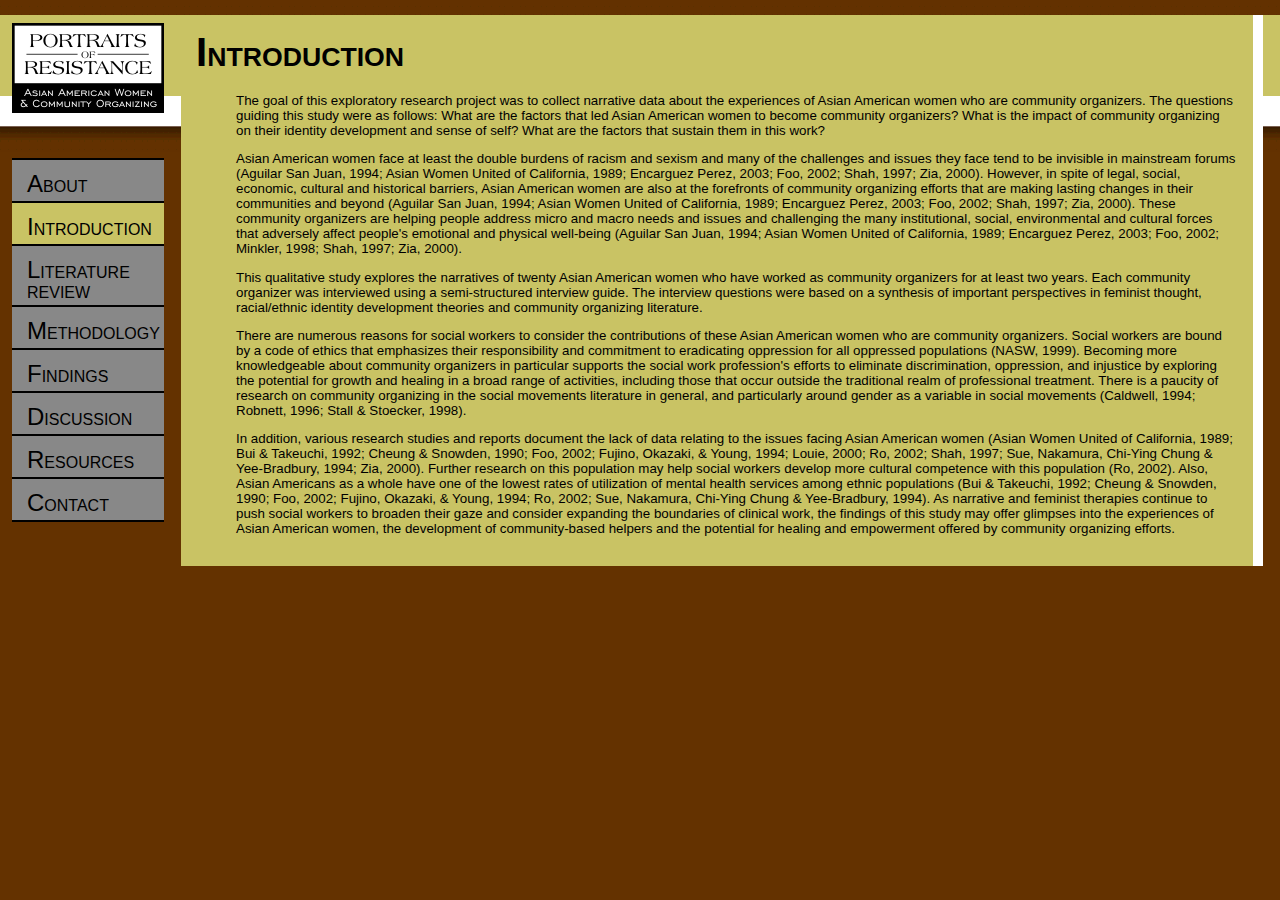
<file: introduction.html>
<html>
<head><title>Portraits of Resistance</title>
<link href="css/style.css" type=text/css rel=stylesheet>
</head>

<body>
<table>
	<tr><td class="topPad"> </td></tr>
	<tr><td class="logoCell"><a href="index.html"><img src="img/logo.gif" width="152" height="90" border="0" alt="Portraits of Resistance: Asian American Women & Community Organizing" /></a></td>
		<td rowspan="3" class="sectionCopy">

		<h1>Introduction</h1>

		<p>The goal of this exploratory research project was to collect narrative data about the experiences of Asian American women who are community organizers. The questions guiding this study were as follows: What are the factors that led Asian American women to become community organizers?  What is the impact of community organizing on their identity development and sense of self?  What are the factors that sustain them in this work?</p>

		<p>Asian American women face at least the double burdens of racism and sexism and many of the challenges and issues they face tend to be invisible in mainstream forums (Aguilar San Juan, 1994; Asian Women United of California, 1989; Encarguez Perez, 2003; Foo, 2002; Shah, 1997; Zia, 2000).  However, in spite of legal, social, economic, cultural and historical barriers, Asian American women are also at the forefronts of community organizing efforts that are making lasting changes in their communities and beyond (Aguilar San Juan, 1994; Asian Women United of California, 1989; Encarguez Perez, 2003; Foo, 2002; Shah, 1997; Zia, 2000). These community organizers are helping people address micro and macro needs and issues and challenging the many institutional, social, environmental and cultural forces that adversely affect people's emotional and physical well-being (Aguilar San Juan, 1994; Asian Women United of California, 1989; Encarguez Perez, 2003; Foo, 2002; Minkler, 1998; Shah, 1997; Zia, 2000).</p>

		<p>This qualitative study explores the narratives of twenty Asian American women who have worked as community organizers for at least two years. Each community organizer was interviewed using a semi-structured interview guide. The interview questions were based on a synthesis of important perspectives in feminist thought, racial/ethnic identity development theories and community organizing literature.</p>

		<p>There are numerous reasons for social workers to consider the contributions of these Asian American women who are community organizers. Social workers are bound by a code of ethics that emphasizes their responsibility and commitment to eradicating oppression for all oppressed populations (NASW, 1999). Becoming more knowledgeable about community organizers in particular supports the social work profession's efforts to eliminate discrimination, oppression, and injustice by exploring the potential for growth and healing in a broad range of activities, including those that occur outside the traditional realm of professional treatment. There is a paucity of research on community organizing in the social movements literature in general, and particularly around gender as a variable in social movements (Caldwell, 1994; Robnett, 1996; Stall & Stoecker, 1998).</p>

		<p>In addition, various research studies and reports document the lack of data relating to the issues facing Asian American women (Asian Women United of California, 1989; Bui & Takeuchi, 1992; Cheung & Snowden, 1990; Foo, 2002; Fujino, Okazaki, & Young, 1994; Louie, 2000; Ro, 2002; Shah, 1997; Sue, Nakamura, Chi-Ying Chung & Yee-Bradbury, 1994; Zia, 2000). Further research on this population may help social workers develop more cultural competence with this population (Ro, 2002). Also, Asian Americans as a whole have one of the lowest rates of utilization of mental health services among ethnic populations (Bui & Takeuchi, 1992; Cheung & Snowden, 1990; Foo, 2002; Fujino, Okazaki, & Young, 1994; Ro, 2002; Sue, Nakamura, Chi-Ying Chung & Yee-Bradbury, 1994). As narrative and feminist therapies continue to push social workers to broaden their gaze and consider expanding the boundaries of clinical work, the findings of this study may offer glimpses into the experiences of Asian American women, the development of community-based helpers and the potential for healing and empowerment offered by community organizing efforts.</p>
		</td>
	</tr>
	<tr><td class="topPad2"> </td></tr>
	<tr>
		<td class="menu">
                  <ul>
                    <li><a href="about.html">About</a></li>
                    <li class="thisTop"><a href="introduction.html">Introduction</a></li>
                    <li><a href="litreview.html">Literature Review</a></li>
		    <li><a href="methodology.html">Methodology</a></li>
                    <li><a href="findings.html">Findings</a></li>
                    <li><a href="discussion.html">Discussion</a></li>
                    <li><a href="resources.html">Resources</a></li>
                    <li><a href="contact.html">Contact</a></li>
                  </ul>
		</td>
	</tr>
</table>
</body>
</html>
</file>
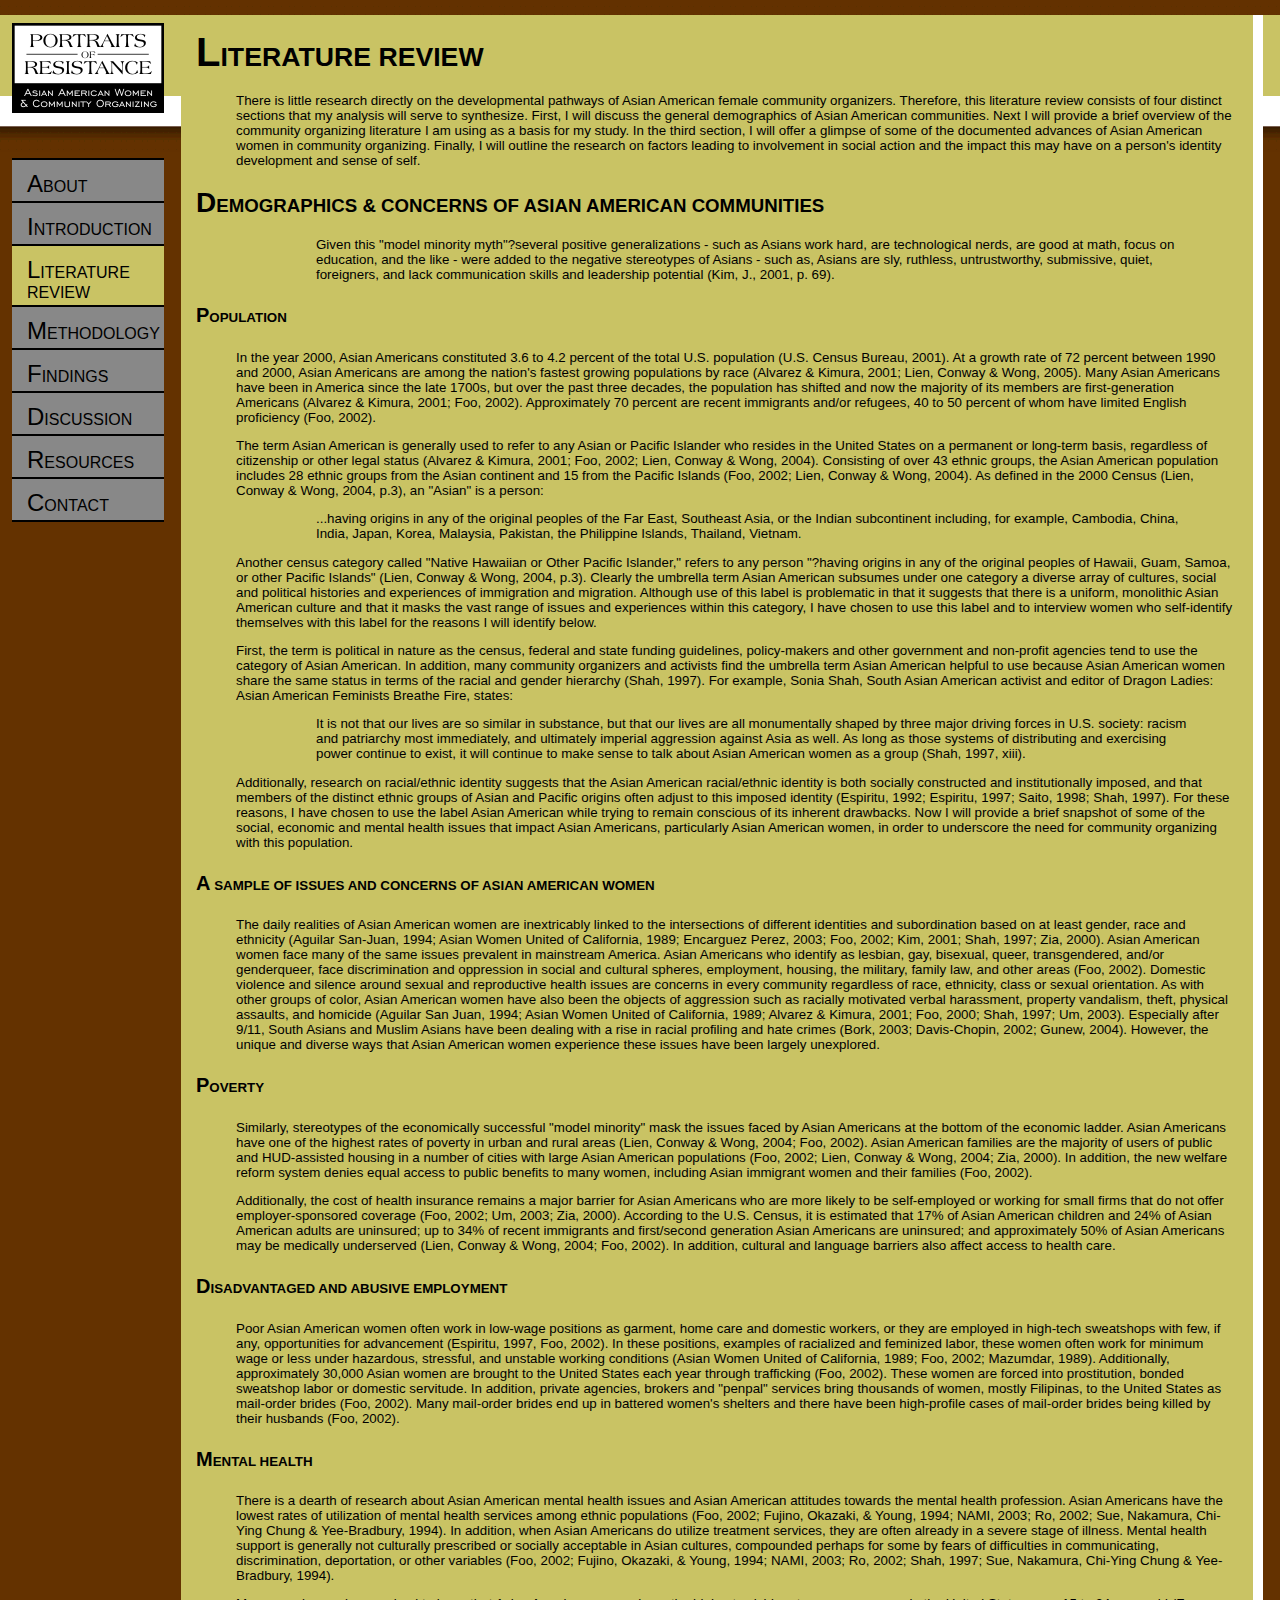
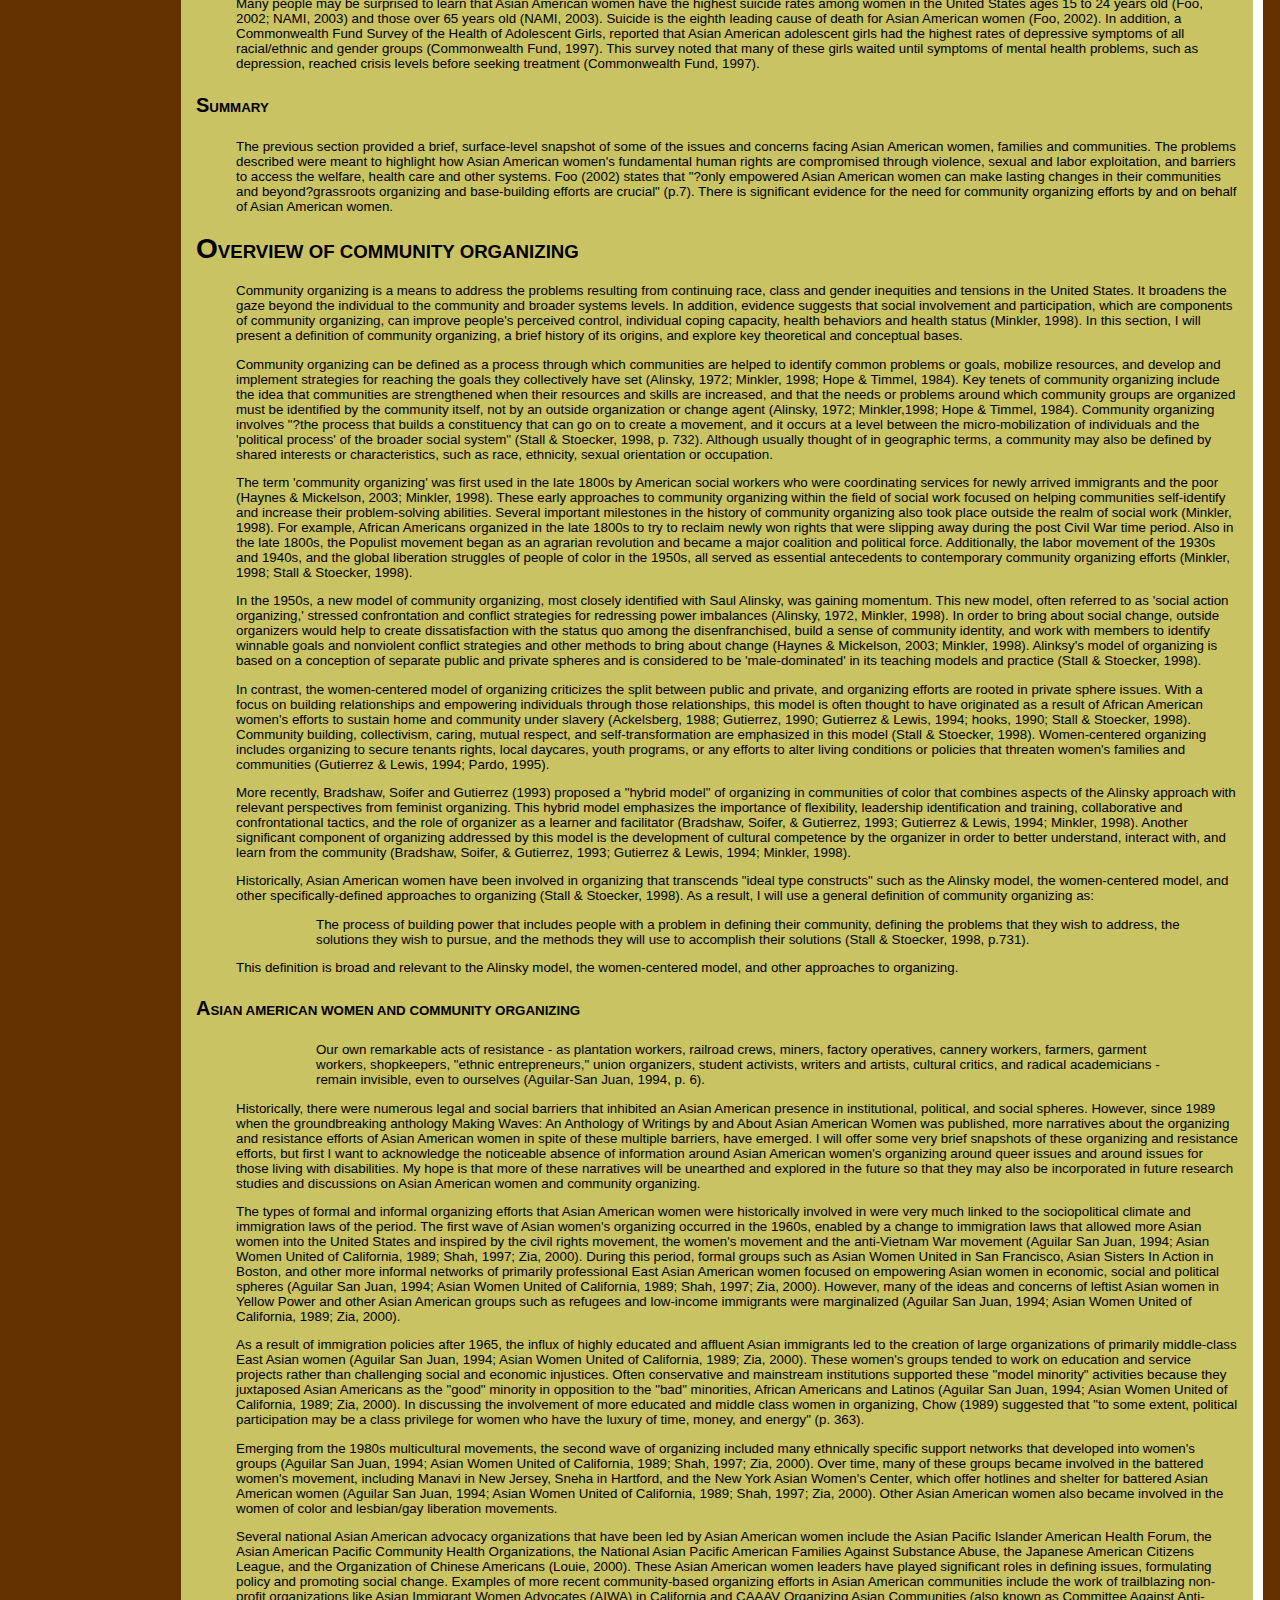
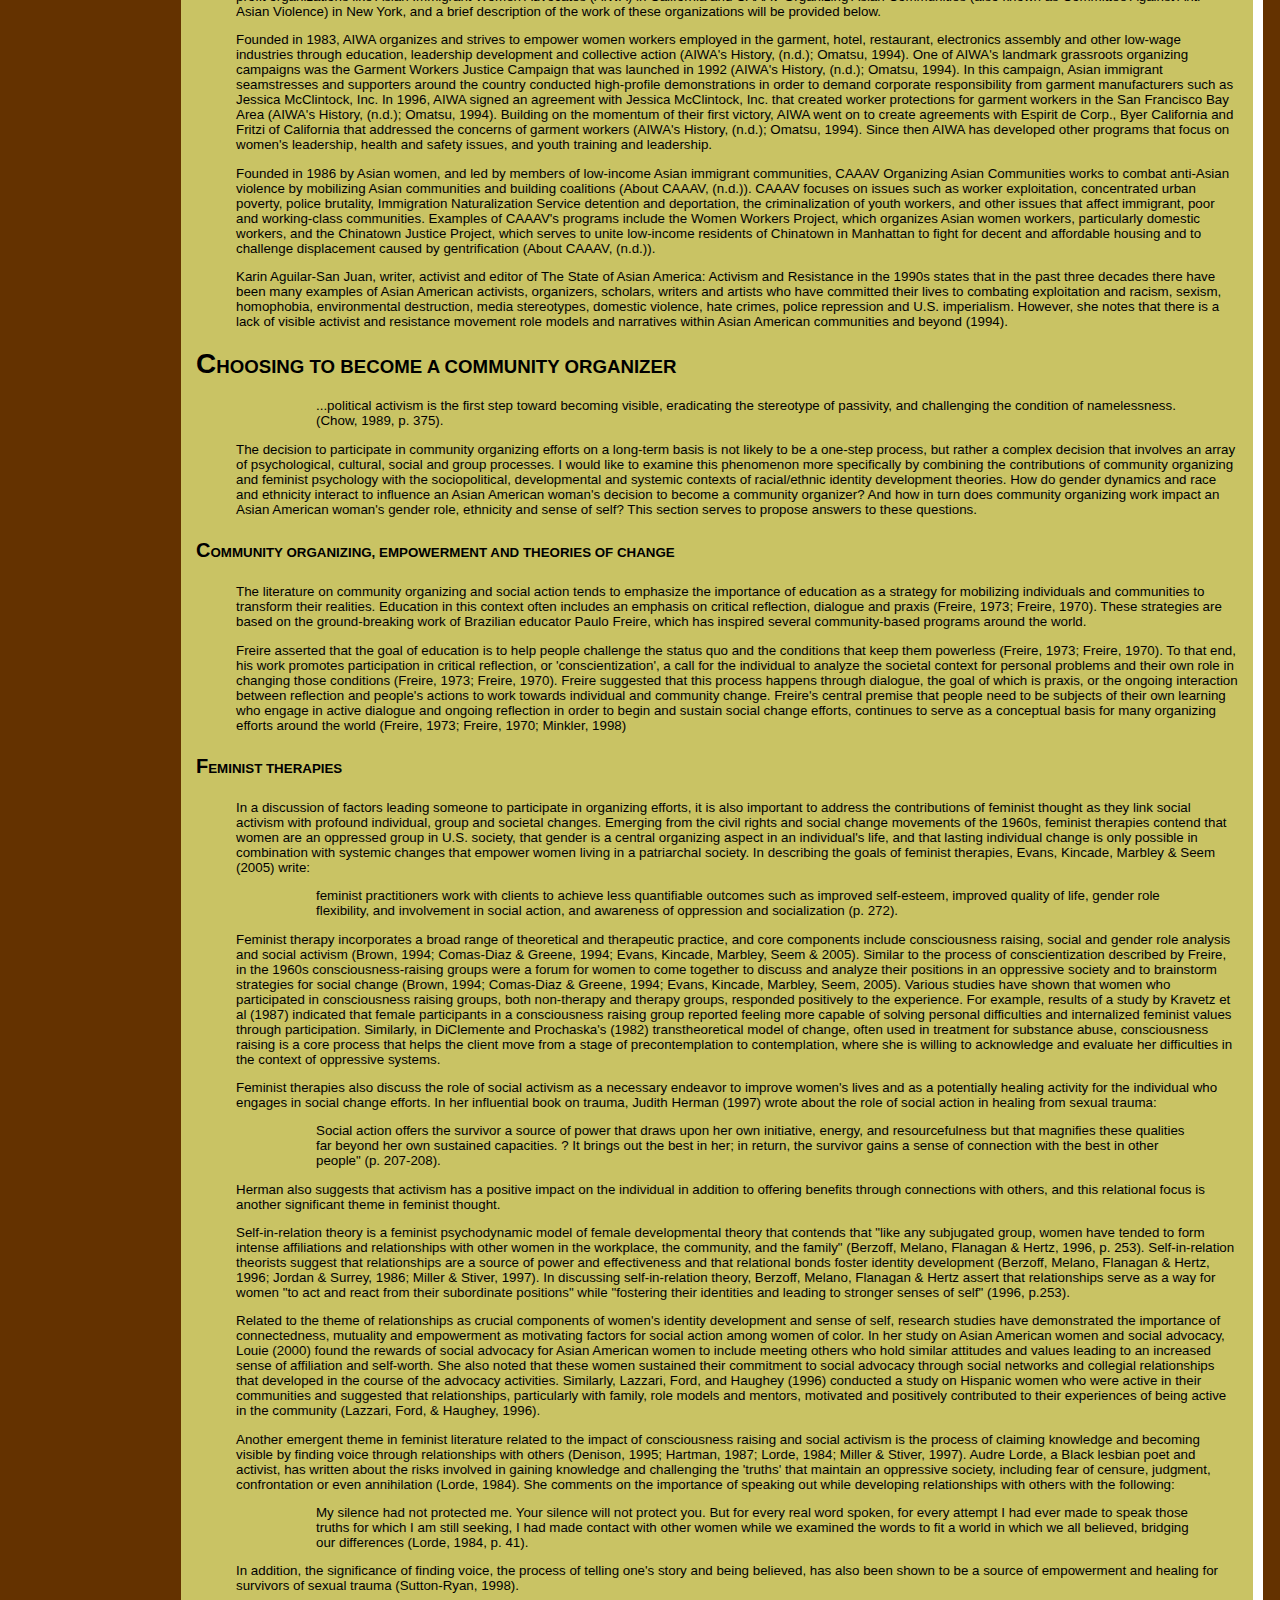
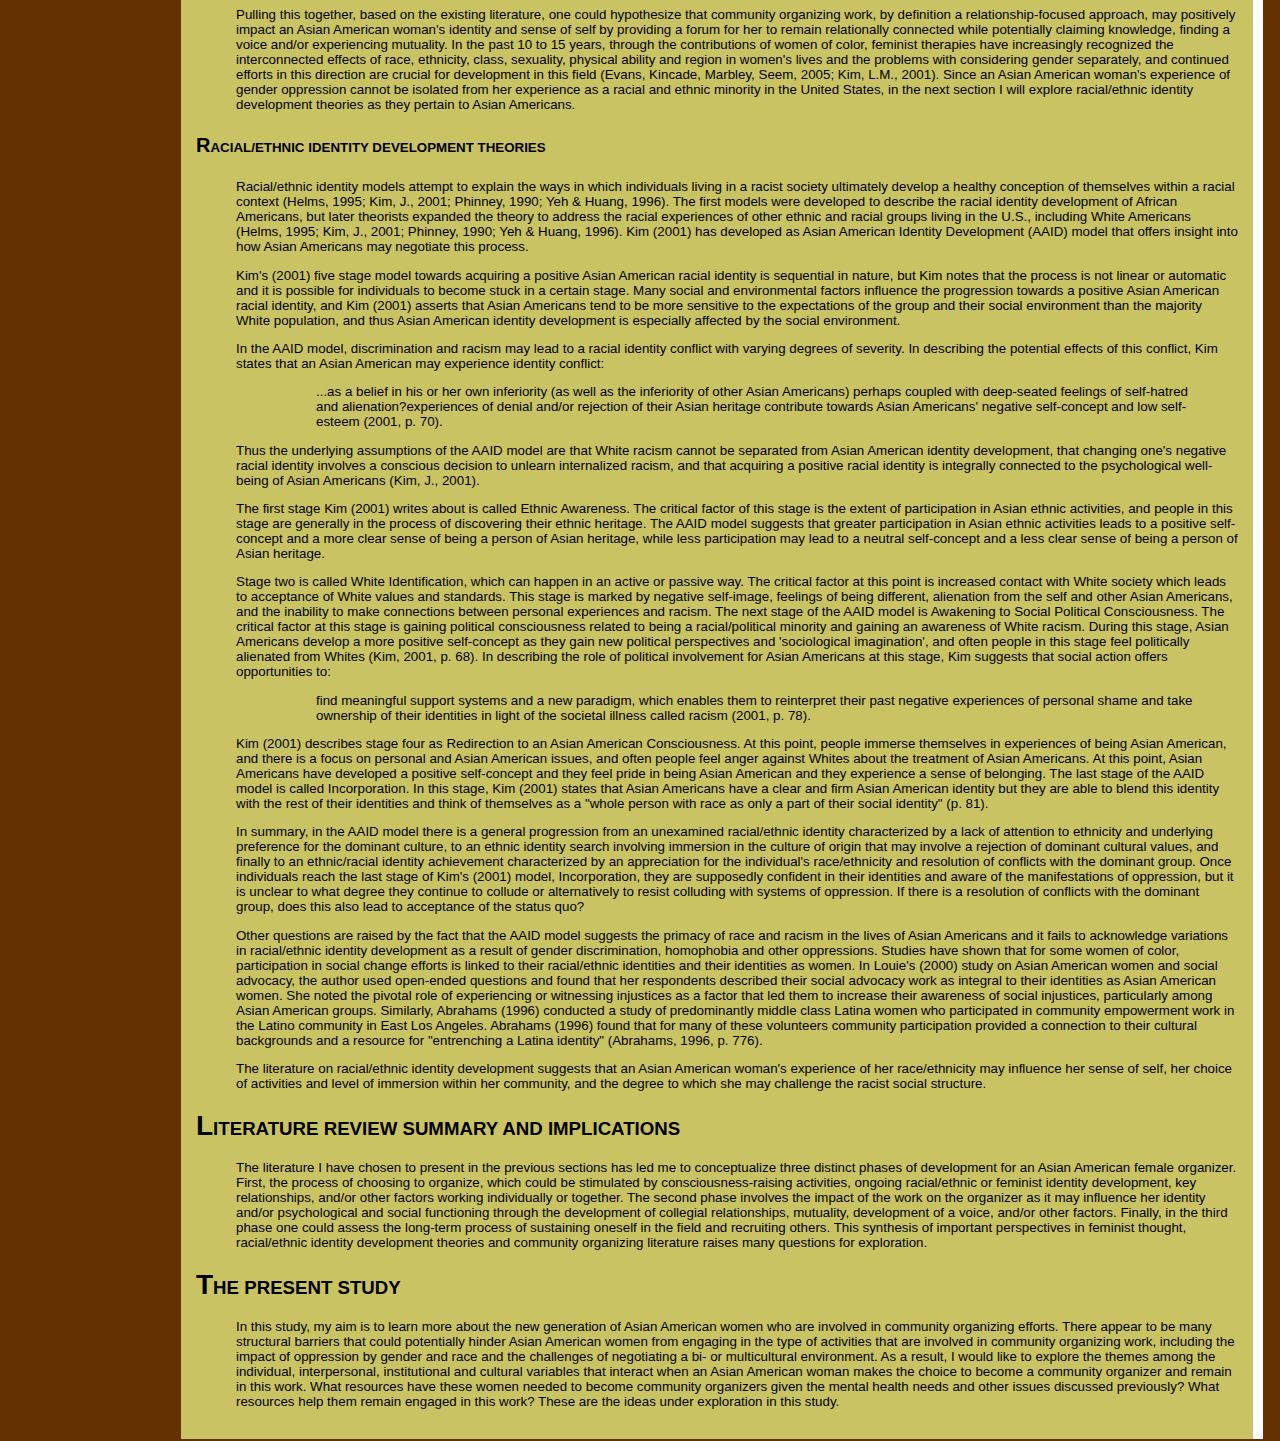
<file: litreview.html>
<html>
<head><title>Portraits of Resistance</title>
<link href="css/style.css" type=text/css rel=stylesheet>
</head>

<body>
<table>
	<tr><td class="topPad"> </td></tr>
	<tr><td class="logoCell"><a href="index.html"><img src="img/logo.gif" width="152" height="90" border="0" alt="Portraits of Resistance: Asian American Women & Community Organizing" /></a></td>
		<td rowspan="3" class="sectionCopy">

		<h1>Literature Review</h1>

		<p>There is little research directly on the developmental pathways of Asian American female community organizers. Therefore, this literature review consists of four distinct sections that my analysis will serve to synthesize. First, I will discuss the general demographics of Asian American communities. Next I will provide a brief overview of the community organizing literature I am using as a basis for my study.  In the third section, I will offer a glimpse of some of the documented advances of Asian American women in community organizing. Finally, I will outline the research on factors leading to involvement in social action and the impact this may have on a person's identity development and sense of self.</p>

		<h3>Demographics & Concerns of Asian American Communities</h3>
		<blockquote>Given this "model minority myth"?several positive generalizations - such as Asians work hard, are technological nerds, are good at math, focus on education, and the like - were added to the negative stereotypes of Asians - such as, Asians are sly, ruthless, untrustworthy, submissive, quiet, foreigners, and lack communication skills and leadership potential (Kim, J., 2001, p. 69).</blockquote>

		<h5>Population</h5>
		<p>In the year 2000, Asian Americans constituted 3.6 to 4.2 percent of the total U.S. population (U.S. Census Bureau, 2001). At a growth rate of 72 percent between 1990 and 2000, Asian Americans are among the nation's fastest growing populations by race (Alvarez & Kimura, 2001; Lien, Conway & Wong, 2005). Many Asian Americans have been in America since the late 1700s, but over the past three decades, the population has shifted and now the majority of its members are first-generation Americans (Alvarez & Kimura, 2001; Foo, 2002). Approximately 70 percent are recent immigrants and/or refugees, 40 to 50 percent of whom have limited English proficiency (Foo, 2002).</p>

		<p>The term Asian American is generally used to refer to any Asian or Pacific Islander who resides in the United States on a permanent or long-term basis, regardless of citizenship or other legal status (Alvarez & Kimura, 2001; Foo, 2002; Lien, Conway & Wong, 2004). Consisting of over 43 ethnic groups, the Asian American population includes 28 ethnic groups from the Asian continent and 15 from the Pacific Islands (Foo, 2002; Lien, Conway & Wong, 2004). As defined in the 2000 Census (Lien, Conway & Wong, 2004, p.3), an "Asian" is a person:</p>

		<blockquote>...having origins in any of the original peoples of the Far East, Southeast Asia, or the Indian subcontinent including, for example, Cambodia, China, India, Japan, Korea, Malaysia, Pakistan, the Philippine Islands, Thailand, Vietnam.</blockquote>

		<p>Another census category called "Native Hawaiian or Other Pacific Islander," refers to any person "?having origins in any of the original peoples of Hawaii, Guam, Samoa, or other Pacific Islands" (Lien, Conway & Wong, 2004, p.3). Clearly the umbrella term Asian American subsumes under one category a diverse array of cultures, social and political histories and experiences of immigration and migration. Although use of this label is problematic in that it suggests that there is a uniform, monolithic Asian American culture and that it masks the vast range of issues and experiences within this category, I have chosen to use this label and to interview women who self-identify themselves with this label for the reasons I will identify below.</p>

		<p>First, the term is political in nature as the census, federal and state funding guidelines, policy-makers and other government and non-profit agencies tend to use the category of Asian American. In addition, many community organizers and activists find the umbrella term Asian American helpful to use because Asian American women share the same status in terms of the racial and gender hierarchy (Shah, 1997). For example, Sonia Shah, South Asian American activist and editor of Dragon Ladies: Asian American Feminists Breathe Fire, states:</p>

		<blockquote>It is not that our lives are so similar in substance, but that our lives are all monumentally shaped by three major driving forces in U.S. society: racism and patriarchy most immediately, and ultimately imperial aggression against Asia as well. As long as those systems of distributing and exercising power continue to exist, it will continue to make sense to talk about Asian American women as a group (Shah, 1997, xiii).</blockquote>

		<p>Additionally, research on racial/ethnic identity suggests that the Asian American racial/ethnic identity is both socially constructed and institutionally imposed, and that members of the distinct ethnic groups of Asian and Pacific origins often adjust to this imposed identity (Espiritu, 1992; Espiritu, 1997; Saito, 1998; Shah, 1997). For these reasons, I have chosen to use the label Asian American while trying to remain conscious of its inherent drawbacks. Now I will provide a brief snapshot of some of the social, economic and mental health issues that impact Asian Americans, particularly Asian American women, in order to underscore the need for community organizing with this population.</p>

		<h5>A Sample of Issues and Concerns of Asian American Women</h5>
		<p>The daily realities of Asian American women are inextricably linked to the intersections of different identities and subordination based on at least gender, race and ethnicity (Aguilar San-Juan, 1994; Asian Women United of California, 1989; Encarguez Perez, 2003; Foo, 2002; Kim, 2001; Shah, 1997; Zia, 2000). Asian American women face many of the same issues prevalent in mainstream America. Asian Americans who identify as lesbian, gay, bisexual, queer, transgendered, and/or genderqueer, face discrimination and oppression in social and cultural spheres, employment, housing, the military, family law, and other areas (Foo, 2002). Domestic violence and silence around sexual and reproductive health issues are concerns in every community regardless of race, ethnicity, class or sexual orientation. As with other groups of color, Asian American women have also been the objects of aggression such as racially motivated verbal harassment, property vandalism, theft, physical assaults, and homicide (Aguilar San Juan, 1994; Asian Women United of California, 1989; Alvarez & Kimura, 2001; Foo, 2000; Shah, 1997; Um, 2003). Especially after 9/11, South Asians and Muslim Asians have been dealing with a rise in racial profiling and hate crimes (Bork, 2003; Davis-Chopin, 2002; Gunew, 2004). However, the unique and diverse ways that Asian American women experience these issues have been largely unexplored.</p>

		<h5>Poverty</h5>
		<p>Similarly, stereotypes of the economically successful "model minority" mask the issues faced by Asian Americans at the bottom of the economic ladder. Asian Americans have one of the highest rates of poverty in urban and rural areas (Lien, Conway & Wong, 2004; Foo, 2002). Asian American families are the majority of users of public and HUD-assisted housing in a number of cities with large Asian American populations (Foo, 2002; Lien, Conway & Wong, 2004; Zia, 2000). In addition, the new welfare reform system denies equal access to public benefits to many women, including Asian immigrant women and their families (Foo, 2002).</p>

		<p>Additionally, the cost of health insurance remains a major barrier for Asian Americans who are more likely to be self-employed or working for small firms that do not offer employer-sponsored coverage (Foo, 2002; Um, 2003; Zia, 2000). According to the U.S. Census, it is estimated that 17% of Asian American children and 24% of Asian American adults are uninsured; up to 34% of recent immigrants and first/second generation Asian Americans are uninsured; and approximately 50% of Asian Americans may be medically underserved (Lien, Conway & Wong, 2004; Foo, 2002). In addition, cultural and language barriers also affect access to health care.</p>

		<h5>Disadvantaged and Abusive Employment</h5>
		<p>Poor Asian American women often work in low-wage positions as garment, home care and domestic workers, or they are employed in high-tech sweatshops with few, if any, opportunities for advancement (Espiritu, 1997, Foo, 2002). In these positions, examples of racialized and feminized labor, these women often work for minimum wage or less under hazardous, stressful, and unstable working conditions (Asian Women United of California, 1989; Foo, 2002; Mazumdar, 1989). Additionally, approximately 30,000 Asian women are brought to the United States each year through trafficking (Foo, 2002). These women are forced into prostitution, bonded sweatshop labor or domestic servitude. In addition, private agencies, brokers and "penpal" services bring thousands of women, mostly Filipinas, to the United States as mail-order brides (Foo, 2002). Many mail-order brides end up in battered women's shelters and there have been high-profile cases of mail-order brides being killed by their husbands (Foo, 2002).</p>

		<h5>Mental Health</h5>
		<p>There is a dearth of research about Asian American mental health issues and Asian American attitudes towards the mental health profession. Asian Americans have the lowest rates of utilization of mental health services among ethnic populations (Foo, 2002; Fujino, Okazaki, & Young, 1994; NAMI, 2003; Ro, 2002; Sue, Nakamura, Chi-Ying Chung & Yee-Bradbury, 1994). In addition, when Asian Americans do utilize treatment services, they are often already in a severe stage of illness. Mental health support is generally not culturally prescribed or socially acceptable in Asian cultures, compounded perhaps for some by fears of difficulties in communicating, discrimination, deportation, or other variables (Foo, 2002; Fujino, Okazaki, & Young, 1994; NAMI, 2003; Ro, 2002; Shah, 1997; Sue, Nakamura, Chi-Ying Chung & Yee-Bradbury, 1994).</p>

		<p>Many people may be surprised to learn that Asian American women have the highest suicide rates among women in the United States ages 15 to 24 years old (Foo, 2002; NAMI, 2003) and those over 65 years old (NAMI, 2003). Suicide is the eighth leading cause of death for Asian American women (Foo, 2002). In addition, a Commonwealth Fund Survey of the Health of Adolescent Girls, reported that Asian American adolescent girls had the highest rates of depressive symptoms of all racial/ethnic and gender groups (Commonwealth Fund, 1997). This survey noted that many of these girls waited until symptoms of mental health problems, such as depression, reached crisis levels before seeking treatment (Commonwealth Fund, 1997).</p>

		<h5>Summary</h5>
		<p>The previous section provided a brief, surface-level snapshot of some of the issues and concerns facing Asian American women, families and communities. The problems described were meant to highlight how Asian American women's fundamental human rights are compromised through violence, sexual and labor exploitation, and barriers to access the welfare, health care and other systems. Foo (2002) states that "?only empowered Asian American women can make lasting changes in their communities and beyond?grassroots organizing and base-building efforts are crucial" (p.7). There is significant evidence for the need for community organizing efforts by and on behalf of Asian American women.</p>

		<h3>Overview of Community Organizing</h3>
		<p>Community organizing is a means to address the problems resulting from continuing race, class and gender inequities and tensions in the United States.  It broadens the gaze beyond the individual to the community and broader systems levels. In addition, evidence suggests that social involvement and participation, which are components of community organizing, can improve people's perceived control, individual coping capacity, health behaviors and health status (Minkler, 1998). In this section, I will present a definition of community organizing, a brief history of its origins, and explore key theoretical and conceptual bases.</p>

		<p>Community organizing can be defined as a process through which communities are helped to identify common problems or goals, mobilize resources, and develop and implement strategies for reaching the goals they collectively have set (Alinsky, 1972; Minkler, 1998; Hope & Timmel, 1984). Key tenets of community organizing include the idea that communities are strengthened when their resources and skills are increased, and that the needs or problems around which community groups are organized must be identified by the community itself, not by an outside organization or change agent (Alinsky, 1972; Minkler,1998; Hope & Timmel, 1984). Community organizing involves "?the process that builds a constituency that can go on to create a movement, and it occurs at a level between the micro-mobilization of individuals and the 'political process' of the broader social system" (Stall & Stoecker, 1998, p. 732). Although usually thought of in geographic terms, a community may also be defined by shared interests or characteristics, such as race, ethnicity, sexual orientation or occupation.</p>

		<p>The term 'community organizing' was first used in the late 1800s by American social workers who were coordinating services for newly arrived immigrants and the poor (Haynes & Mickelson, 2003; Minkler, 1998). These early approaches to community organizing within the field of social work focused on helping communities self-identify and increase their problem-solving abilities. Several important milestones in the history of community organizing also took place outside the realm of social work (Minkler, 1998). For example, African Americans organized in the late 1800s to try to reclaim newly won rights that were slipping away during the post Civil War time period. Also in the late 1800s, the Populist movement began as an agrarian revolution and became a major coalition and political force. Additionally, the labor movement of the 1930s and 1940s, and the global liberation struggles of people of color in the 1950s, all served as essential antecedents to contemporary community organizing efforts (Minkler, 1998; Stall & Stoecker, 1998).</p>

		<p>In the 1950s, a new model of community organizing, most closely identified with Saul Alinsky, was gaining momentum. This new model, often referred to as 'social action organizing,' stressed confrontation and conflict strategies for redressing power imbalances (Alinsky, 1972, Minkler, 1998). In order to bring about social change, outside organizers would help to create dissatisfaction with the status quo among the disenfranchised, build a sense of community identity, and work with members to identify winnable goals and nonviolent conflict strategies and other methods to bring about change (Haynes & Mickelson, 2003; Minkler, 1998). Alinksy's model of organizing is based on a conception of separate public and private spheres and is considered to be 'male-dominated' in its teaching models and practice (Stall & Stoecker, 1998).</p>

		<p>In contrast, the women-centered model of organizing criticizes the split between public and private, and organizing efforts are rooted in private sphere issues. With a focus on building relationships and empowering individuals through those relationships, this model is often thought to have originated as a result of African American women's efforts to sustain home and community under slavery (Ackelsberg, 1988; Gutierrez, 1990; Gutierrez & Lewis, 1994; hooks, 1990; Stall & Stoecker, 1998). Community building, collectivism, caring, mutual respect, and self-transformation are emphasized in this model (Stall & Stoecker, 1998). Women-centered organizing includes organizing to secure tenants rights, local daycares, youth programs, or any efforts to alter living conditions or policies that threaten women's families and communities (Gutierrez & Lewis, 1994; Pardo, 1995).</p>

		<p>More recently, Bradshaw, Soifer and Gutierrez (1993) proposed a "hybrid model" of organizing in communities of color that combines aspects of the Alinsky approach with relevant perspectives from feminist organizing. This hybrid model emphasizes the importance of flexibility, leadership identification and training, collaborative and confrontational tactics, and the role of organizer as a learner and facilitator (Bradshaw, Soifer, & Gutierrez, 1993; Gutierrez & Lewis, 1994; Minkler, 1998). Another significant component of organizing addressed by this model is the development of cultural competence by the organizer in order to better understand, interact with, and learn from the community (Bradshaw, Soifer, & Gutierrez, 1993; Gutierrez & Lewis, 1994; Minkler, 1998).</p>

		<p>Historically, Asian American women have been involved in organizing that transcends "ideal type constructs" such as the Alinsky model, the women-centered model, and other specifically-defined approaches to organizing (Stall & Stoecker, 1998). As a result, I will use a general definition of community organizing as:</p>

		<blockquote>The process of building power that includes people with a problem in defining their community, defining the problems that they wish to address, the solutions they wish to pursue, and the methods they will use to accomplish their solutions (Stall & Stoecker, 1998, p.731).</blockquote>

		<p>This definition is broad and relevant to the Alinsky model, the women-centered model, and other approaches to organizing.</p>

		<h5>Asian American Women and Community Organizing</h5>
		<blockquote>Our own remarkable acts of resistance - as plantation workers, railroad crews, miners, factory operatives, cannery workers, farmers, garment workers, shopkeepers, "ethnic entrepreneurs," union organizers, student activists, writers and artists, cultural critics, and radical academicians - remain invisible, even to ourselves (Aguilar-San Juan, 1994, p. 6).</blockquote>

		<p>Historically, there were numerous legal and social barriers that inhibited an Asian American presence in institutional, political, and social spheres. However, since 1989 when the groundbreaking anthology Making Waves: An Anthology of Writings by and About Asian American Women was published, more narratives about the organizing and resistance efforts of Asian American women in spite of these multiple barriers, have emerged. I will offer some very brief snapshots of these organizing and resistance efforts, but first I want to acknowledge the noticeable absence of information around Asian American women's organizing around queer issues and around issues for those living with disabilities. My hope is that more of these narratives will be unearthed and explored in the future so that they may also be incorporated in future research studies and discussions on Asian American women and community organizing.</p>

		<p>The types of formal and informal organizing efforts that Asian American women were historically involved in were very much linked to the sociopolitical climate and immigration laws of the period. The first wave of Asian women's organizing occurred in the 1960s, enabled by a change to immigration laws that allowed more Asian women into the United States and inspired by the civil rights movement, the women's movement and the anti-Vietnam War movement (Aguilar San Juan, 1994; Asian Women United of California, 1989; Shah, 1997; Zia, 2000). During this period, formal groups such as Asian Women United in San Francisco, Asian Sisters In Action in Boston, and other more informal networks of primarily professional East Asian American women focused on empowering Asian women in economic, social and political spheres (Aguilar San Juan, 1994; Asian Women United of California, 1989; Shah, 1997; Zia, 2000). However, many of the ideas and concerns of leftist Asian women in Yellow Power and other Asian American groups such as refugees and low-income immigrants were marginalized (Aguilar San Juan, 1994; Asian Women United of California, 1989; Zia, 2000).</p>

		<p>As a result of immigration policies after 1965, the influx of highly educated and affluent Asian immigrants led to the creation of large organizations of primarily middle-class East Asian women (Aguilar San Juan, 1994; Asian Women United of California, 1989; Zia, 2000). These women's groups tended to work on education and service projects rather than challenging social and economic injustices. Often conservative and mainstream institutions supported these "model minority" activities because they juxtaposed Asian Americans as the "good" minority in opposition to the "bad" minorities, African Americans and Latinos (Aguilar San Juan, 1994; Asian Women United of California, 1989; Zia, 2000). In discussing the involvement of more educated and middle class women in organizing, Chow (1989) suggested that "to some extent, political participation may be a class privilege for women who have the luxury of time, money, and energy" (p. 363).</p>

		<p>Emerging from the 1980s multicultural movements, the second wave of organizing included many ethnically specific support networks that developed into women's groups (Aguilar San Juan, 1994; Asian Women United of California, 1989; Shah, 1997; Zia, 2000). Over time, many of these groups became involved in the battered women's movement, including Manavi in New Jersey, Sneha in Hartford, and the New York Asian Women's Center, which offer hotlines and shelter for battered Asian American women (Aguilar San Juan, 1994; Asian Women United of California, 1989; Shah, 1997;  Zia, 2000). Other Asian American women also became involved in the women of color and lesbian/gay liberation movements.</p>

		<p>Several national Asian American advocacy organizations that have been led by Asian American women include the Asian Pacific Islander American Health Forum, the Asian American Pacific Community Health Organizations, the National Asian Pacific American Families Against Substance Abuse, the Japanese American Citizens League, and the Organization of Chinese Americans (Louie, 2000). These Asian American women leaders have played significant roles in defining issues, formulating policy and promoting social change. Examples of more recent community-based organizing efforts in Asian American communities include the work of trailblazing non-profit organizations like Asian Immigrant Women Advocates (AIWA) in California and CAAAV Organizing Asian Communities (also known as Committee Against Anti-Asian Violence) in New York, and a brief description of the work of these organizations will be provided below.</p>

		<p>Founded in 1983, AIWA organizes and strives to empower women workers employed in the garment, hotel, restaurant, electronics assembly and other low-wage industries through education, leadership development and collective action (AIWA's History, (n.d.); Omatsu, 1994). One of AIWA's landmark grassroots organizing campaigns was the Garment Workers Justice Campaign that was launched in 1992 (AIWA's History, (n.d.); Omatsu, 1994). In this campaign, Asian immigrant seamstresses and supporters around the country conducted high-profile demonstrations in order to demand corporate responsibility from garment manufacturers such as Jessica McClintock, Inc. In 1996, AIWA signed an agreement with Jessica McClintock, Inc. that created worker protections for garment workers in the San Francisco Bay Area (AIWA's History, (n.d.); Omatsu, 1994). Building on the momentum of their first victory, AIWA went on to create agreements with Espirit de Corp., Byer California and Fritzi of California that addressed the concerns of garment workers (AIWA's History, (n.d.); Omatsu, 1994). Since then AIWA has developed other programs that focus on women's leadership, health and safety issues, and youth training and leadership.</p>

		<p>Founded in 1986 by Asian women, and led by members of low-income Asian immigrant communities, CAAAV Organizing Asian Communities works to combat anti-Asian violence by mobilizing Asian communities and building coalitions (About CAAAV, (n.d.)). CAAAV focuses on issues such as worker exploitation, concentrated urban poverty, police brutality, Immigration Naturalization Service detention and deportation, the criminalization of youth workers, and other issues that affect immigrant, poor and working-class communities. Examples of CAAAV's programs include the Women Workers Project, which organizes Asian women workers, particularly domestic workers, and the Chinatown Justice Project, which serves to unite low-income residents of Chinatown in Manhattan to fight for decent and affordable housing and to challenge displacement caused by gentrification (About CAAAV, (n.d.)).</p>

		<p>Karin Aguilar-San Juan, writer, activist and editor of The State of Asian America: Activism and Resistance in the 1990s states that in the past three decades there have been many examples of Asian American activists, organizers, scholars, writers and artists who have committed their lives to combating exploitation and racism, sexism, homophobia, environmental destruction, media stereotypes, domestic violence, hate crimes, police repression and U.S. imperialism. However, she notes that there is a lack of visible activist and resistance movement role models and narratives within Asian American communities and beyond (1994).</p>

		<h3>Choosing to Become a Community Organizer</h3>
		<blockquote>...political activism is the first step toward becoming visible, eradicating the stereotype of passivity, and challenging the condition of namelessness. (Chow, 1989, p. 375).</blockquote>

		<p>The decision to participate in community organizing efforts on a long-term basis is not likely to be a one-step process, but rather a complex decision that involves an array of psychological, cultural, social and group processes. I would like to examine this phenomenon more specifically by combining the contributions of community organizing and feminist psychology with the sociopolitical, developmental and systemic contexts of racial/ethnic identity development theories. How do gender dynamics and race and ethnicity interact to influence an Asian American woman's decision to become a community organizer? And how in turn does community organizing work impact an Asian American woman's gender role, ethnicity and sense of self? This section serves to propose answers to these questions.</p>

		<h5>Community Organizing, Empowerment and Theories of Change</h5>
		<p>The literature on community organizing and social action tends to emphasize the importance of education as a strategy for mobilizing individuals and communities to transform their realities. Education in this context often includes an emphasis on critical reflection, dialogue and praxis (Freire, 1973; Freire, 1970). These strategies are based on the ground-breaking work of Brazilian educator Paulo Freire, which has inspired several community-based programs around the world.</p>

		<p>Freire asserted that the goal of education is to help people challenge the status quo and the conditions that keep them powerless (Freire, 1973; Freire, 1970). To that end, his work promotes participation in critical reflection, or 'conscientization', a call for the individual to analyze the societal context for personal problems and their own role in changing those conditions (Freire, 1973; Freire, 1970). Freire suggested that this process happens through dialogue, the goal of which is praxis, or the ongoing interaction between reflection and people's actions to work towards individual and community change. Freire's central premise that people need to be subjects of their own learning who engage in active dialogue and ongoing reflection in order to begin and sustain social change efforts, continues to serve as a conceptual basis for many organizing efforts around the world (Freire, 1973; Freire, 1970; Minkler, 1998)</p>

		<h5>Feminist Therapies</h5>
		<p>In a discussion of factors leading someone to participate in organizing efforts, it is also important to address the contributions of feminist thought as they link social activism with profound individual, group and societal changes. Emerging from the civil rights and social change movements of the 1960s, feminist therapies contend that women are an oppressed group in U.S. society, that gender is a central organizing aspect in an individual's life, and that lasting individual change is only possible in combination with systemic changes that empower women living in a patriarchal society. In describing the goals of feminist therapies, Evans, Kincade, Marbley & Seem (2005) write:</p>

		<blockquote>feminist practitioners work with clients to achieve less quantifiable outcomes such as improved self-esteem, improved quality of life, gender role flexibility, and involvement in social action, and awareness of oppression and socialization (p. 272).</blockquote>

		<p>Feminist therapy incorporates a broad range of theoretical and therapeutic practice, and core components include consciousness raising, social and gender role analysis and social activism (Brown, 1994; Comas-Diaz & Greene, 1994; Evans, Kincade, Marbley, Seem & 2005). Similar to the process of conscientization described by Freire, in the 1960s consciousness-raising groups were a forum for women to come together to discuss and analyze their positions in an oppressive society and to brainstorm strategies for social change (Brown, 1994; Comas-Diaz & Greene, 1994; Evans, Kincade, Marbley, Seem, 2005). Various studies have shown that women who participated in consciousness raising groups, both non-therapy and therapy groups, responded positively to the experience. For example, results of a study by Kravetz et al (1987) indicated that female participants in a consciousness raising group reported feeling more capable of solving personal difficulties and internalized feminist values through participation. Similarly, in DiClemente and Prochaska's (1982) transtheoretical model of change, often used in treatment for substance abuse, consciousness raising is a core process that helps the client move from a stage of precontemplation to contemplation, where she is willing to acknowledge and evaluate her difficulties in the context of oppressive systems.</p>

		<p>Feminist therapies also discuss the role of social activism as a necessary endeavor to improve women's lives and as a potentially healing activity for the individual who engages in social change efforts. In her influential book on trauma, Judith Herman (1997) wrote about the role of social action in healing from sexual trauma:</p>

		<blockquote>Social action offers the survivor a source of power that draws upon her own initiative, energy, and resourcefulness but that magnifies these qualities far beyond her own sustained capacities. ? It brings out the best in her; in return, the survivor gains a sense of connection with the best in other people" (p. 207-208).</blockquote>

		<p>Herman also suggests that activism has a positive impact on the individual in addition to offering benefits through connections with others, and this relational focus is another significant theme in feminist thought.</p>

		<p>Self-in-relation theory is a feminist psychodynamic model of female developmental theory that contends that "like any subjugated group, women have tended to form intense affiliations and relationships with other women in the workplace, the community, and the family" (Berzoff, Melano, Flanagan & Hertz, 1996, p. 253). Self-in-relation theorists suggest that relationships are a source of power and effectiveness and that relational bonds foster identity development (Berzoff, Melano, Flanagan & Hertz, 1996; Jordan & Surrey, 1986; Miller & Stiver, 1997). In discussing self-in-relation theory, Berzoff, Melano, Flanagan & Hertz assert that relationships serve as a way for women "to act and react from their subordinate positions" while "fostering their identities and leading to stronger senses of self" (1996, p.253).</p>

		<p>Related to the theme of relationships as crucial components of women's identity development and sense of self, research studies have demonstrated the importance of connectedness, mutuality and empowerment as motivating factors for social action among women of color. In her study on Asian American women and social advocacy, Louie (2000) found the rewards of social advocacy for Asian American women to include meeting others who hold similar attitudes and values leading to an increased sense of affiliation and self-worth. She also noted that these women sustained their commitment to social advocacy through social networks and collegial relationships that developed in the course of the advocacy activities. Similarly, Lazzari, Ford, and Haughey (1996) conducted a study on Hispanic women who were active in their communities and suggested that relationships, particularly with family, role models and mentors, motivated and positively contributed to their experiences of being active in the community (Lazzari, Ford, & Haughey, 1996).</p>

		<p>Another emergent theme in feminist literature related to the impact of consciousness raising and social activism is the process of claiming knowledge and becoming visible by finding voice through relationships with others (Denison, 1995; Hartman, 1987; Lorde, 1984; Miller & Stiver, 1997). Audre Lorde, a Black lesbian poet and activist, has written about the risks involved in gaining knowledge and challenging the 'truths' that maintain an oppressive society, including fear of censure, judgment, confrontation or even annihilation (Lorde, 1984). She comments on the importance of speaking out while developing relationships with others with the following:</p>

		<blockquote>My silence had not protected me. Your silence will not protect you. But for every real word spoken, for every attempt I had ever made to speak those truths for which I am still seeking, I had made contact with other women while we examined the words to fit a world in which we all believed, bridging our differences (Lorde, 1984, p. 41).</blockquote>

		<p>In addition, the significance of finding voice, the process of telling one's story and being believed, has also been shown to be a source of empowerment and healing for survivors of sexual trauma (Sutton-Ryan, 1998).</p>

		<p>Pulling this together, based on the existing literature, one could hypothesize that community organizing work, by definition a relationship-focused approach, may positively impact an Asian American woman's identity and sense of self by providing a forum for her to remain relationally connected while potentially claiming knowledge, finding a voice and/or experiencing mutuality. In the past 10 to 15 years, through the contributions of women of color, feminist therapies have increasingly recognized the interconnected effects of race, ethnicity, class, sexuality, physical ability and region in women's lives and the problems with considering gender separately, and continued efforts in this direction are crucial for development in this field (Evans, Kincade, Marbley, Seem, 2005; Kim, L.M., 2001). Since an Asian American woman's experience of gender oppression cannot be isolated from her experience as a racial and ethnic minority in the United States, in the next section I will explore racial/ethnic identity development theories as they pertain to Asian Americans.</p>

		<h5>Racial/Ethnic Identity Development Theories</h5>
		<p>Racial/ethnic identity models attempt to explain the ways in which individuals living in a racist society ultimately develop a healthy conception of themselves within a racial context (Helms, 1995; Kim, J., 2001; Phinney, 1990; Yeh & Huang, 1996). The first models were developed to describe the racial identity development of African Americans, but later theorists expanded the theory to address the racial experiences of other ethnic and racial groups living in the U.S., including White Americans (Helms, 1995; Kim, J., 2001; Phinney, 1990; Yeh & Huang, 1996). Kim (2001) has developed as Asian American Identity Development (AAID) model that offers insight into how Asian Americans may negotiate this process.</p>

		<p>Kim's (2001) five stage model towards acquiring a positive Asian American racial identity is sequential in nature, but Kim notes that the process is not linear or automatic and it is possible for individuals to become stuck in a certain stage. Many social and environmental factors influence the progression towards a positive Asian American racial identity, and Kim (2001) asserts that Asian Americans tend to be more sensitive to the expectations of the group and their social environment than the majority White population, and thus Asian American identity development is especially affected by the social environment.</p>

		<p>In the AAID model, discrimination and racism may lead to a racial identity conflict with varying degrees of severity. In describing the potential effects of this conflict, Kim states that an Asian American may experience identity conflict:</p>

		<blockquote>...as a belief in his or her own inferiority (as well as the inferiority of other Asian Americans) perhaps coupled with deep-seated feelings of self-hatred and alienation?experiences of denial and/or rejection of their Asian heritage contribute towards Asian Americans' negative self-concept and low self-esteem (2001, p. 70).</blockquote>

		<p>Thus the underlying assumptions of the AAID model are that White racism cannot be separated from Asian American identity development, that changing one's negative racial identity involves a conscious decision to unlearn internalized racism, and that acquiring a positive racial identity is integrally connected to the psychological well-being of Asian Americans (Kim, J., 2001).</p>

		<p>The first stage Kim (2001) writes about is called Ethnic Awareness. The critical factor of this stage is the extent of participation in Asian ethnic activities, and people in this stage are generally in the process of discovering their ethnic heritage. The AAID model suggests that greater participation in Asian ethnic activities leads to a positive self-concept and a more clear sense of being a person of Asian heritage, while less participation may lead to a neutral self-concept and a less clear sense of being a person of Asian heritage.</p>

		<p>Stage two is called White Identification, which can happen in an active or passive way. The critical factor at this point is increased contact with White society which leads to acceptance of White values and standards. This stage is marked by negative self-image, feelings of being different, alienation from the self and other Asian Americans, and the inability to make connections between personal experiences and racism. The next stage of the AAID model is Awakening to Social Political Consciousness. The critical factor at this stage is gaining political consciousness related to being a racial/political minority and gaining an awareness of White racism. During this stage, Asian Americans develop a more positive self-concept as they gain new political perspectives and 'sociological imagination', and often people in this stage feel politically alienated from Whites (Kim, 2001, p. 68). In describing the role of political involvement for Asian Americans at this stage, Kim suggests that social action offers opportunities to:</p>

		<blockquote>find meaningful support systems and a new paradigm, which enables them to reinterpret their past negative experiences of personal shame and take ownership of their identities in light of the societal illness called racism (2001, p. 78).</blockquote>

		<p>Kim (2001) describes stage four as Redirection to an Asian American Consciousness. At this point, people immerse themselves in experiences of being Asian American, and there is a focus on personal and Asian American issues, and often people feel anger against Whites about the treatment of Asian Americans. At this point, Asian Americans have developed a positive self-concept and they feel pride in being Asian American and they experience a sense of belonging. The last stage of the AAID model is called Incorporation. In this stage, Kim (2001) states that Asian Americans have a clear and firm Asian American identity but they are able to blend this identity with the rest of their identities and think of themselves as a "whole person with race as only a part of their social identity" (p. 81).</p>

		<p>In summary, in the AAID model there is a general progression from an unexamined racial/ethnic identity characterized by a lack of attention to ethnicity and underlying preference for the dominant culture, to an ethnic identity search involving immersion in the culture of origin that may involve a rejection of dominant cultural values, and finally to an ethnic/racial identity achievement characterized by an appreciation for the individual's race/ethnicity and resolution of conflicts with the dominant group. Once individuals reach the last stage of Kim's (2001) model, Incorporation, they are supposedly confident in their identities and aware of the manifestations of oppression, but it is unclear to what degree they continue to collude or alternatively to resist colluding with systems of oppression. If there is a resolution of conflicts with the dominant group, does this also lead to acceptance of the status quo?</p>

		<p>Other questions are raised by the fact that the AAID model suggests the primacy of race and racism in the lives of Asian Americans and it fails to acknowledge variations in racial/ethnic identity development as a result of gender discrimination, homophobia and other oppressions. Studies have shown that for some women of color, participation in social change efforts is linked to their racial/ethnic identities and their identities as women. In Louie's (2000) study on Asian American women and social advocacy, the author used open-ended questions and found that her respondents described their social advocacy work as integral to their identities as Asian American women. She noted the pivotal role of experiencing or witnessing injustices as a factor that led them to increase their awareness of social injustices, particularly among Asian American groups. Similarly, Abrahams (1996) conducted a study of predominantly middle class Latina women who participated in community empowerment work in the Latino community in East Los Angeles. Abrahams (1996) found that for many of these volunteers community participation provided a connection to their cultural backgrounds and a resource for "entrenching a Latina identity" (Abrahams, 1996, p. 776).</p>

		<p>The literature on racial/ethnic identity development suggests that an Asian American woman's experience of her race/ethnicity may influence her sense of self, her choice of activities and level of immersion within her community, and the degree to which she may challenge the racist social structure.</p>

		<h3>Literature Review Summary and Implications</h3>
		<p>The literature I have chosen to present in the previous sections has led me to conceptualize three distinct phases of development for an Asian American female organizer. First, the process of choosing to organize, which could be stimulated by consciousness-raising activities, ongoing racial/ethnic or feminist identity development, key relationships, and/or other factors working individually or together. The second phase involves the impact of the work on the organizer as it may influence her identity and/or psychological and social functioning through the development of collegial relationships, mutuality, development of a voice, and/or other factors. Finally, in the third phase one could assess the long-term process of sustaining oneself in the field and recruiting others. This synthesis of important perspectives in feminist thought, racial/ethnic identity development theories and community organizing literature raises many questions for exploration.</p>

		<h3>The Present Study</h3>
		<p>In this study, my aim is to learn more about the new generation of Asian American women who are involved in community organizing efforts. There appear to be many structural barriers that could potentially hinder Asian American women from engaging in the type of activities that are involved in community organizing work, including the impact of oppression by gender and race and the challenges of negotiating a bi- or multicultural environment. As a result, I would like to explore the themes among the individual, interpersonal, institutional and cultural variables that interact when an Asian American woman makes the choice to become a community organizer and remain in this work. What resources have these women needed to become community organizers given the mental health needs and other issues discussed previously?  What resources help them remain engaged in this work? These are the ideas under exploration in this study.</p>
		</td>
	</tr>
	<tr><td class="topPad2"> </td></tr>
	<tr>
		<td class="menu">
                  <ul>
                    <li><a href="about.html">About</a></li>
                    <li><a href="introduction.html">Introduction</a></li>
                    <li class="thisTop"><a href="litreview.html">Literature Review</a></li>
		    <li><a href="methodology.html">Methodology</a></li>
                    <li><a href="findings.html">Findings</a></li>
                    <li><a href="discussion.html">Discussion</a></li>
                    <li><a href="resources.html">Resources</a></li>
                    <li><a href="contact.html">Contact</a></li>
                  </ul>
		</td>
	</tr>
</table>
</body>
</html>
</file>
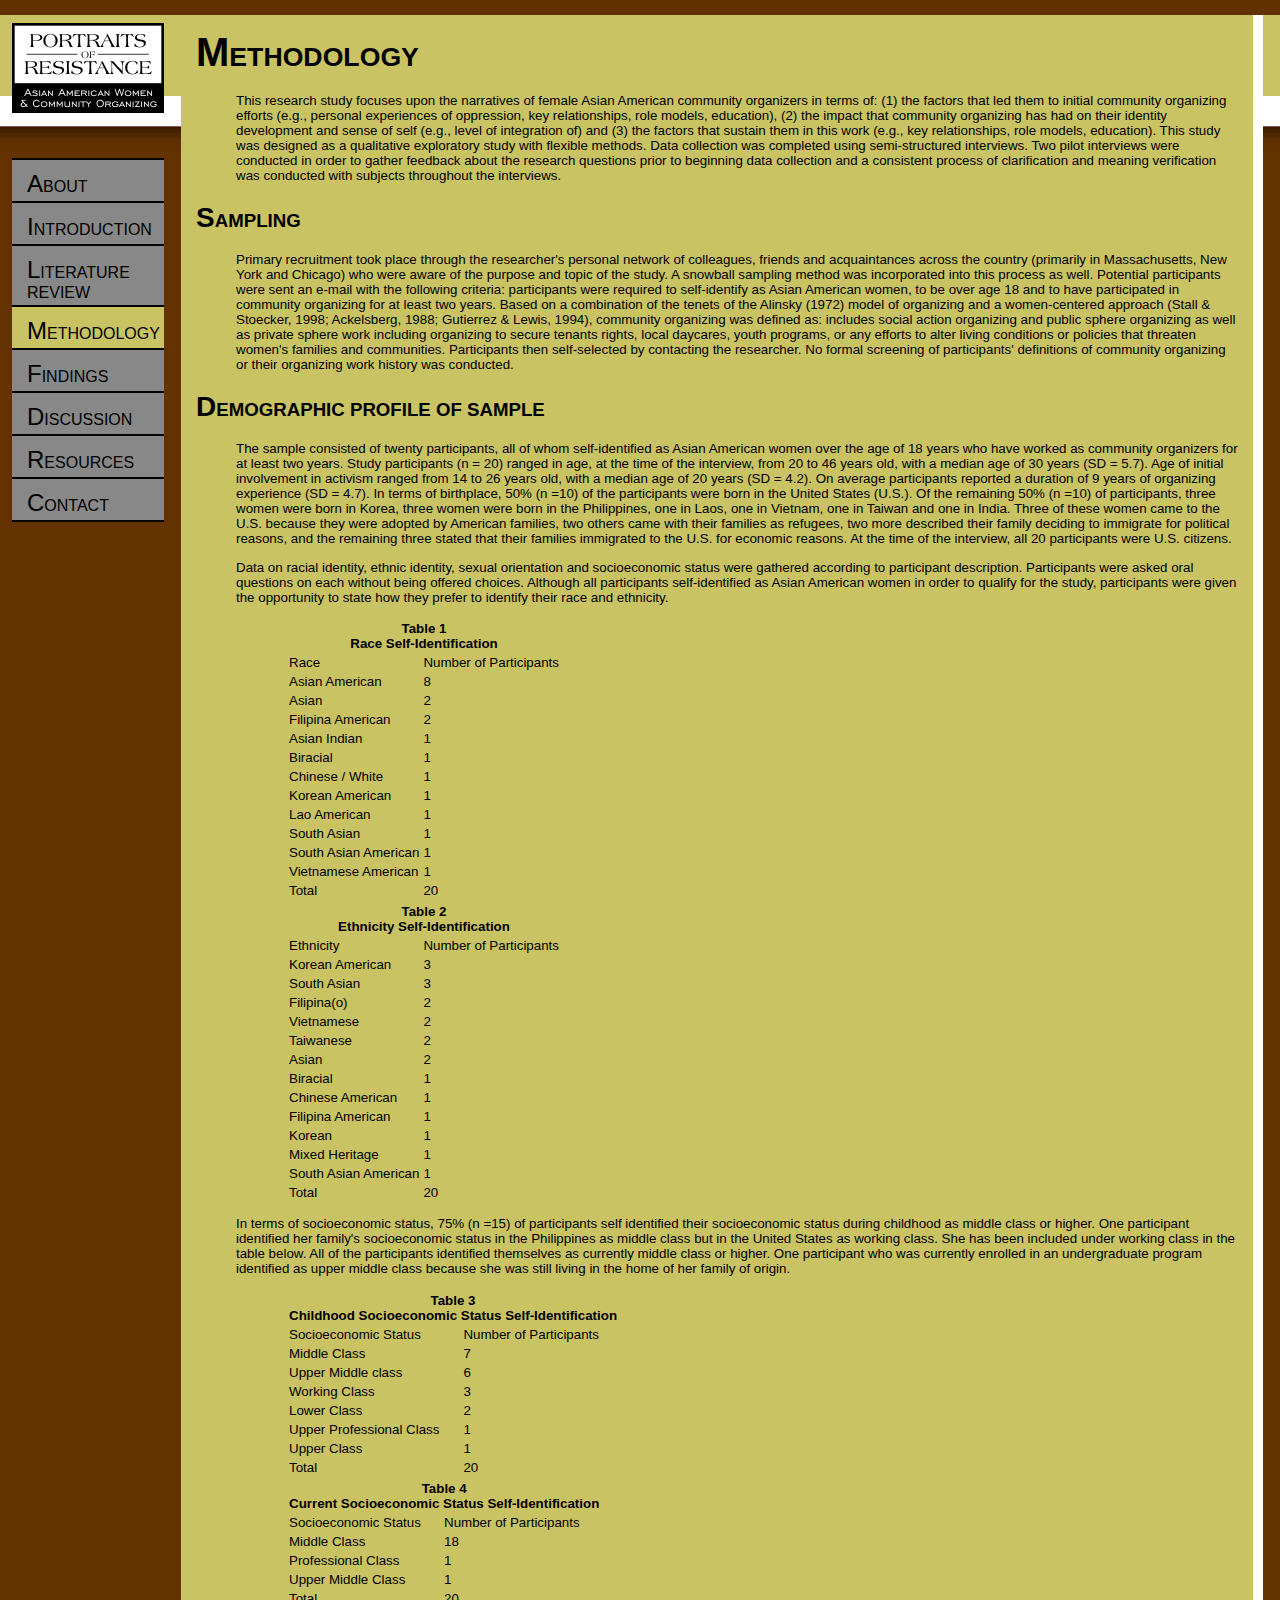
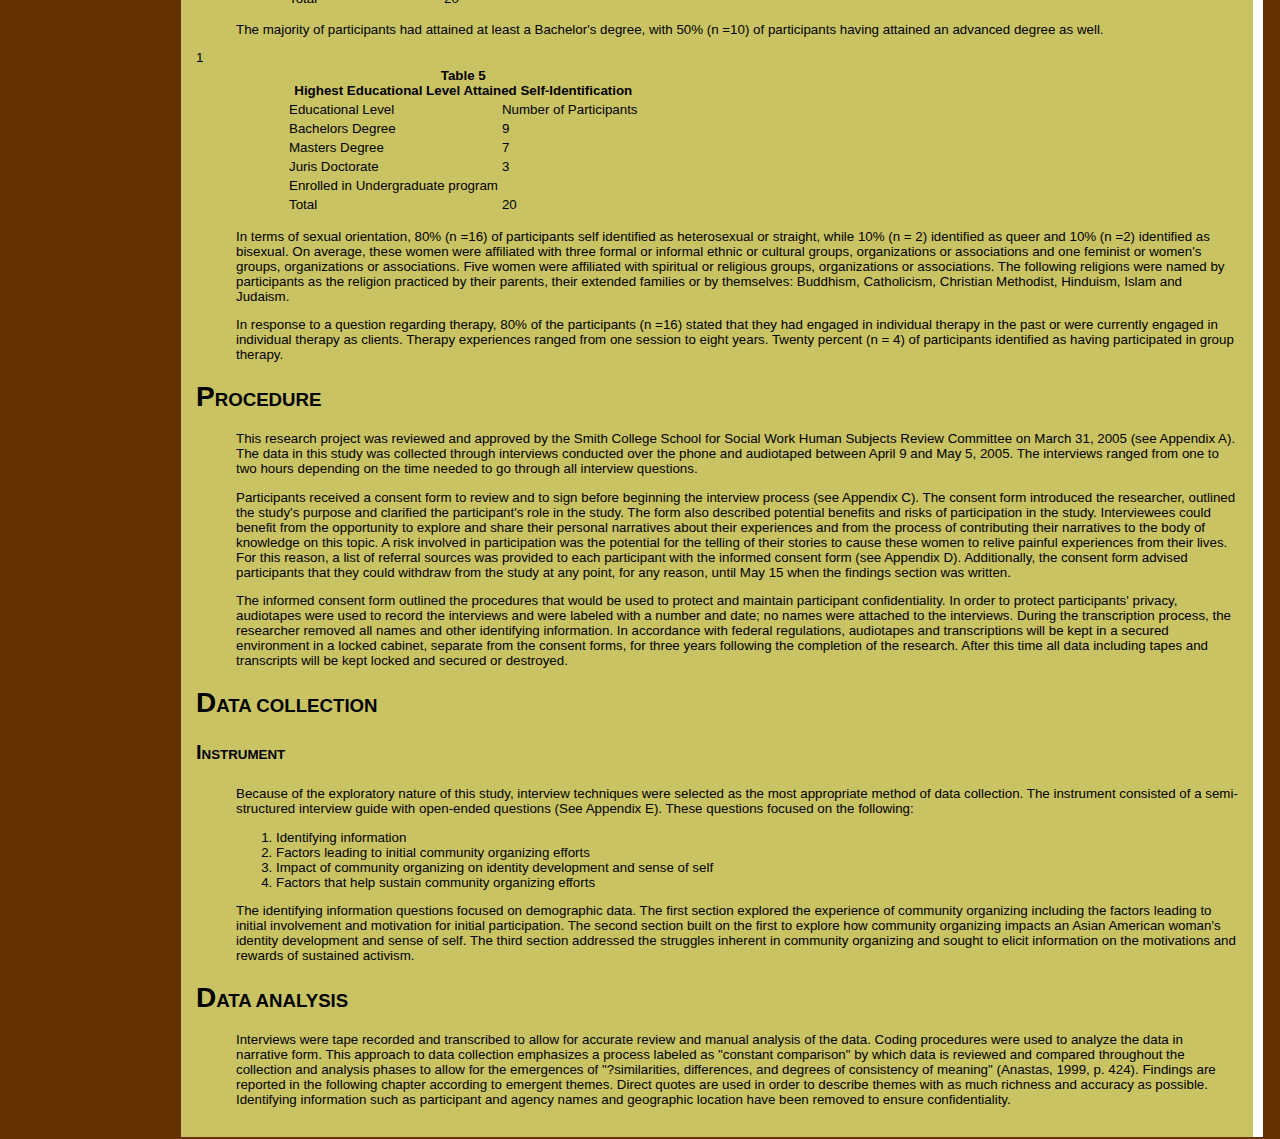
<file: methodology.html>
<html>
<head><title>Portraits of Resistance</title>
<link href="css/style.css" type=text/css rel=stylesheet>
</head>

<body>
<table>
	<tr><td class="topPad"> </td></tr>
	<tr><td class="logoCell"><a href="index.html"><img src="img/logo.gif" width="152" height="90" border="0" alt="Portraits of Resistance: Asian American Women & Community Organizing" /></a></td>
		<td rowspan="3" class="sectionCopy">

		<h1>Methodology</h1>
		<p>This research study focuses upon the narratives of female Asian American community organizers in terms of: (1) the factors that led them to initial community organizing efforts (e.g., personal experiences of oppression, key relationships, role models, education), (2) the impact that community organizing has had on their identity development and sense of self (e.g., level of integration of) and (3) the factors that sustain them in this work (e.g., key relationships, role models, education). This study was designed as a qualitative exploratory study with flexible methods. Data collection was completed using semi-structured interviews. Two pilot interviews were conducted in order to gather feedback about the research questions prior to beginning data collection and a consistent process of clarification and meaning verification was conducted with subjects throughout the interviews.</p>

		<h3>Sampling</h3>
		<p>Primary recruitment took place through the researcher's personal network of colleagues, friends and acquaintances across the country (primarily in Massachusetts, New York and Chicago) who were aware of the purpose and topic of the study. A snowball sampling method was incorporated into this process as well. Potential participants were sent an e-mail with the following criteria: participants were required to self-identify as Asian American women, to be over age 18 and to have participated in community organizing for at least two years. Based on a combination of the tenets of the Alinsky (1972) model of organizing and a women-centered approach (Stall & Stoecker, 1998; Ackelsberg, 1988; Gutierrez & Lewis, 1994), community organizing was defined as: includes social action organizing and public sphere organizing as well as private sphere work including organizing to secure tenants rights, local daycares, youth programs, or any efforts to alter living conditions or policies that threaten women's families and communities. Participants then self-selected by contacting the researcher. No formal screening of participants' definitions of community organizing or their organizing work history was conducted.</p>

		<h3>Demographic Profile of Sample</h3>
		<p>The sample consisted of twenty participants, all of whom self-identified as Asian American women over the age of 18 years who have worked as community organizers for at least two years. Study participants (n = 20) ranged in age, at the time of the interview, from 20 to 46 years old, with a median age of 30 years (SD = 5.7). Age of initial involvement in activism ranged from 14 to 26 years old, with a median age of 20 years (SD = 4.2). On average participants reported a duration of 9 years of organizing experience (SD = 4.7).  In terms of birthplace, 50% (n =10) of the participants were born in the United States (U.S.).  Of the remaining 50% (n =10) of participants, three women were born in Korea, three women were born in the Philippines, one in Laos, one in Vietnam, one in Taiwan and one in India.  Three of these women came to the U.S. because they were adopted by American families, two others came with their families as refugees, two more described their family deciding to immigrate for political reasons, and the remaining three stated that their families immigrated to the U.S. for economic reasons. At the time of the interview, all 20 participants were U.S. citizens.</p>

		<p>Data on racial identity, ethnic identity, sexual orientation and socioeconomic status were gathered according to participant description.  Participants were asked oral questions on each without being offered choices. Although all participants self-identified as Asian American women in order to qualify for the study, participants were given the opportunity to state how they prefer to identify their race and ethnicity.</p>

<table>
   <th colspan=2>Table 1<br>
      Race Self-Identification</th>
   <tr>
      <td>Race</td>
      <td>Number of Participants</td>
   </tr>
   <tr>
      <td>Asian American</td>
      <td>8</td>
   </tr>
   <tr>
      <td>Asian</td>
      <td>2</td>
   </tr>
   <tr>
      <td>Filipina American</td>
      <td>2</td>
   </tr>
   <tr>
      <td>Asian Indian</td>
      <td>1</td>
   </tr>
   <tr>
      <td>Biracial</td>
      <td>1</td>
   </tr>
   <tr>
      <td>Chinese / White</td>
      <td>1</td>
   </tr>
   <tr>
      <td>Korean American</td>
      <td>1</td>
   </tr>
   <tr>
      <td>Lao American</td>
      <td>1</td>
   </tr>
   <tr>
      <td>South Asian</td>
      <td>1</td>
   </tr>
   <tr>
      <td>South Asian American</td>
      <td>1</td>
   </tr>
   <tr>
      <td>Vietnamese American</td>
      <td>1</td>
   </tr>
   <tr>
      <td>Total</td>
      <td>20</td>
   </tr>
</table>


<table>
   <th colspan=2>Table 2<br>
      Ethnicity Self-Identification</th>
   <tr>
      <td>Ethnicity</td>
      <td>Number of Participants</td>
   </tr>
   <tr>
      <td>Korean American</td>
      <td>3</td>
   </tr>
   <tr>
      <td>South Asian</td>
      <td>3</td>
   </tr>
   <tr>
      <td>Filipina(o)</td>
      <td>2</td>
   </tr>
   <tr>
      <td>Vietnamese</td>
      <td>2</td>
   </tr>
   <tr>
      <td>Taiwanese</td>
      <td>2</td>
   </tr>
   <tr>
      <td>Asian</td>
      <td>2</td>
   </tr>
   <tr>
      <td>Biracial</td>
      <td>1</td>
   </tr>
   <tr>
      <td>Chinese American</td>
      <td>1</td>
   </tr>
   <tr>
      <td>Filipina American</td>
      <td>1</td>
   </tr>
   <tr>
      <td>Korean</td>
      <td>1</td>
   </tr>
   <tr>
      <td>Mixed Heritage</td>
      <td>1</td>
   </tr>
   <tr>
      <td>South Asian American</td>
      <td>1</td>
   </tr>
   <tr>
      <td>Total</td>
      <td>20</td>
   </tr>
</table>

		<p>In terms of socioeconomic status, 75% (n =15) of participants self identified their socioeconomic status during childhood as middle class or higher. One participant identified her family's socioeconomic status in the Philippines as middle class but in the United States as working class. She has been included under working class in the table below. All of the participants identified themselves as currently middle class or higher. One participant who was currently enrolled in an undergraduate program identified as upper middle class because she was still living in the home of her family of origin.</p>

<table>
   <th colspan=2>Table 3<br>
      Childhood Socioeconomic Status Self-Identification</th>
   <tr>
      <td>Socioeconomic Status</td>
      <td>Number of Participants</td>
   </tr> 
   <tr>
      <td>Middle Class</td>
      <td>7</td>
   </tr> 
   <tr>
      <td>Upper Middle class</td>
      <td>6</td>
   </tr> 
   <tr>
      <td>Working Class</td>
      <td>3</td>
   </tr> 
   <tr>
      <td>Lower Class</td>
      <td>2</td>
   </tr> 
   <tr>
      <td>Upper Professional Class</td>
      <td>1</td>
   </tr> 
   <tr>
      <td>Upper Class</td>
      <td>1</td>
   </tr> 
   <tr>
      <td>Total</td>
      <td>20</td>
   </tr>
</table>

<table>
   <th colspan=2>Table 4<br>
      Current Socioeconomic Status Self-Identification</th>
   <tr>
      <td>Socioeconomic Status</td>
      <td>Number of Participants</td>
   </tr>
   <tr>
      <td>Middle Class</td>
      <td>18</td>
   </tr>
   <tr>
      <td>Professional Class</td>
      <td>1</td>
   </tr>
   <tr>
      <td>Upper Middle Class</td>
      <td>1</td>
   </tr>
   <tr>
      <td>Total</td>
      <td>20</td>
   </tr>
</table>

		<p>The majority of participants had attained at least a Bachelor's degree, with 50% (n =10) of participants having attained an advanced degree as well.</p>

<table>
   <th colspan=2>Table 5<br>
      Highest Educational Level Attained Self-Identification</td>
   <tr>
      <td>Educational Level</td>
      <td>Number of Participants</td>
   </tr> 
   <tr> 
      <td>Bachelors Degree</td>
      <td>9</td>
   </tr> 
   <tr> 
      <td>Masters Degree</td>
      <td>7</td>
   </tr> 
   <tr> 
      <td>Juris Doctorate</td>
      <td>3</td>
   </tr> 
   <tr> 
      <td>Enrolled in Undergraduate program</td>
      </td>1</td>
   </tr> 
   <tr> 
      <td>Total</td>
      <td>20</td>
   </tr>
</table>

		<p>In terms of sexual orientation, 80% (n =16) of participants self identified as heterosexual or straight, while 10% (n = 2) identified as queer and 10% (n =2) identified as bisexual. On average, these women were affiliated with three formal or informal ethnic or cultural groups, organizations or associations and one feminist or women's groups, organizations or associations. Five women were affiliated with spiritual or religious groups, organizations or associations. The following religions were named by participants as the religion practiced by their parents, their extended families or by themselves: Buddhism, Catholicism, Christian Methodist, Hinduism, Islam and Judaism.</p>

		<p>In response to a question regarding therapy, 80% of the participants (n =16) stated that they had engaged in individual therapy in the past or were currently engaged in individual therapy as clients. Therapy experiences ranged from one session to eight years. Twenty percent (n = 4) of participants identified as having participated in group therapy.</p>

		<h3>Procedure</h3>
		<p>This research project was reviewed and approved by the Smith College School for Social Work Human Subjects Review Committee on March 31, 2005 (see Appendix A). The data in this study was collected through interviews conducted over the phone and audiotaped between April 9 and May 5, 2005. The interviews ranged from one to two hours depending on the time needed to go through all interview questions.</p>

		<p>Participants received a consent form to review and to sign before beginning the interview process (see Appendix C). The consent form introduced the researcher, outlined the study's purpose and clarified the participant's role in the study. The form also described potential benefits and risks of participation in the study. Interviewees could benefit from the opportunity to explore and share their personal narratives about their experiences and from the process of contributing their narratives to the body of knowledge on this topic. A risk involved in participation was the potential for the telling of their stories to cause these women to relive painful experiences from their lives. For this reason, a list of referral sources was provided to each participant with the informed consent form (see Appendix D). Additionally, the consent form advised participants that they could withdraw from the study at any point, for any reason, until May 15 when the findings section was written.</p>

		<p>The informed consent form outlined the procedures that would be used to protect and maintain participant confidentiality. In order to protect participants' privacy, audiotapes were used to record the interviews and were labeled with a number and date; no names were attached to the interviews. During the transcription process, the researcher removed all names and other identifying information. In accordance with federal regulations, audiotapes and transcriptions will be kept in a secured environment in a locked cabinet, separate from the consent forms, for three years following the completion of the research. After this time all data including tapes and transcripts will be kept locked and secured or destroyed.</p>

		<h3>Data Collection</h3>
		<h5>Instrument</h5>
		<p>Because of the exploratory nature of this study, interview techniques were selected as the most appropriate method of data collection. The instrument consisted of a semi-structured interview guide with open-ended questions (See Appendix E). These questions focused on the following:

		<ol>
		   <li>Identifying information</li>
		   <li>Factors leading to initial community organizing efforts</li>
		   <li>Impact of community organizing on identity development and sense of self</li>
		   <li>Factors that help sustain community organizing efforts</li>
		</ol>

		<p>The identifying information questions focused on demographic data. The first section explored the experience of community organizing including the factors leading to initial involvement and motivation for initial participation. The second section built on the first to explore how community organizing impacts an Asian American woman's identity development and sense of self. The third section addressed the struggles inherent in community organizing and sought to elicit information on the motivations and rewards of sustained activism.</p>

		<h3>Data Analysis</h3>
		<p>Interviews were tape recorded and transcribed to allow for accurate review and manual analysis of the data. Coding procedures were used to analyze the data in narrative form. This approach to data collection emphasizes a process labeled as "constant comparison" by which data is reviewed and compared throughout the collection and analysis phases to allow for the emergences of "?similarities, differences, and degrees of consistency of meaning" (Anastas, 1999, p. 424). Findings are reported in the following chapter according to emergent themes. Direct quotes are used in order to describe themes with as much richness and accuracy as possible. Identifying information such as participant and agency names and geographic location have been removed to ensure confidentiality.</p>

		</td>
	</tr>
	<tr><td class="topPad2"> </td></tr>
	<tr>
		<td class="menu">
                  <ul>
                    <li><a href="about.html">About</a></li>
                    <li><a href="introduction.html">Introduction</a></li>
                    <li><a href="litreview.html">Literature Review</a></li>
		    <li class="thisTop"><a href="methodology.html">Methodology</a></li>
                    <li><a href="findings.html">Findings</a></li>
                    <li><a href="discussion.html">Discussion</a></li>
                    <li><a href="resources.html">Resources</a></li>
                    <li><a href="contact.html">Contact</a></li>
                  </ul>
		</td>
	</tr>
</table>
</body>
</html>
</file>
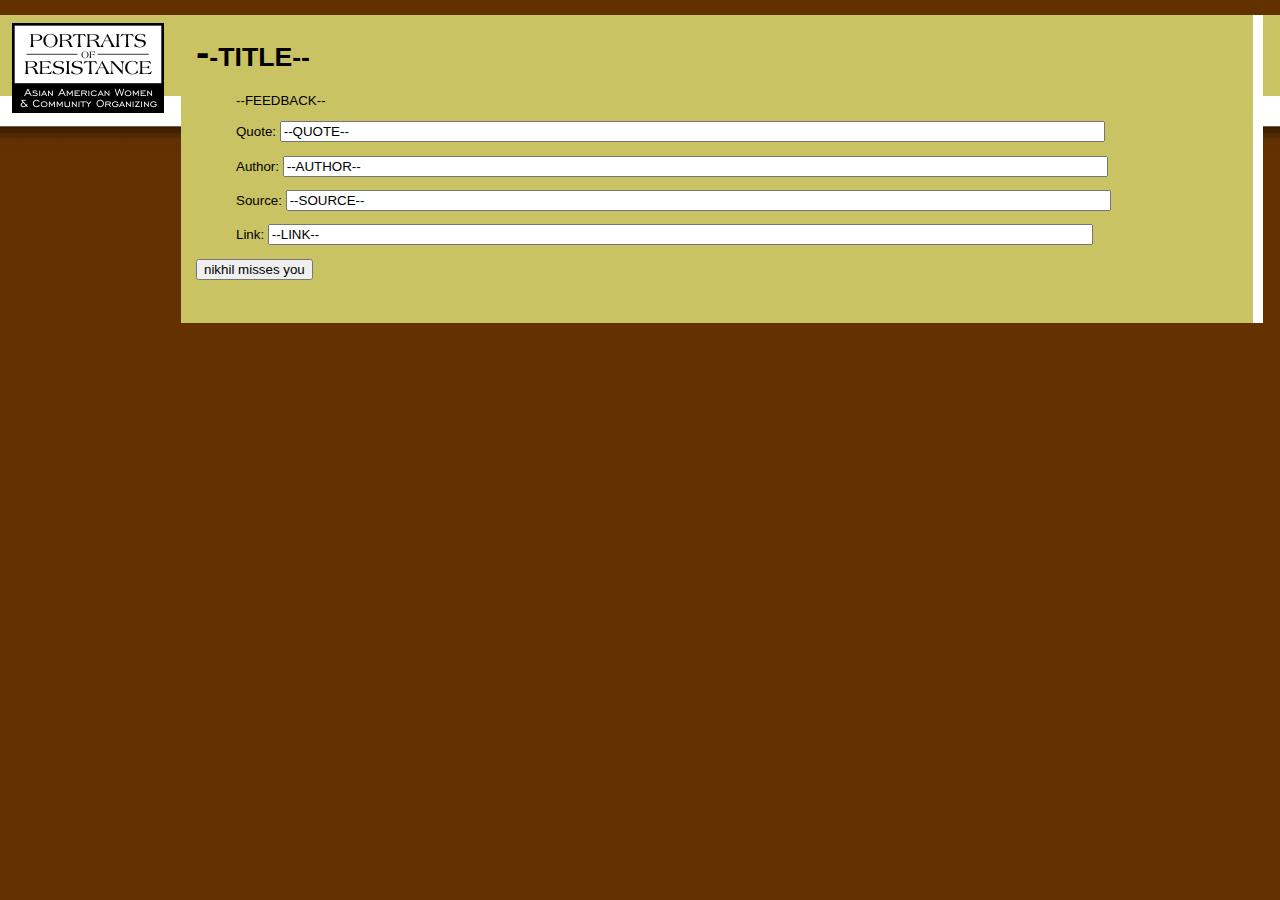
<file: quote-template.html>
<html>
<head><title>Portraits of Resistance</title>
<link href="/css/style.css" type=text/css rel=stylesheet>
</head>

<body>
<table>
	<tr><td class="topPad"> </td></tr>
	<tr><td class="logoCell"><a href="/index.html"><img src="/img/logo.gif" width="152" height="90" border="0" alt="Portraits of Resistance: Asian American Women & Community Organizing" /></a></td>
		<td rowspan="3" class="sectionCopy">

		<h1>--TITLE--</h1>
		<p>
--FEEDBACK--
</p>

		<form method="POST" action="/cgi-bin/quote-addForm.pl">
		<p>Quote: <input type="text" name="quote" value="--QUOTE--" maxlength="250" size="100"></p>
		<p>Author: <input type="text" name="author" value="--AUTHOR--" maxlength="60" size="100"></p>
		<p>Source: <input type="text" name="source" value="--SOURCE--" maxlength=""60 size="100"></p>
		<p>Link: <input type="text" name="link" value="--LINK--" maxlength="250" size="100"></p>
		<input type="submit" value="nikhil misses you">
		<input type="hidden" name="submitted" value="1">
		<input type="hidden" name="quoteno" value="--QUOTEID--">
		</form>
		</td>
	</tr>
	<tr><td class="topPad2"> </td></tr>
	<tr>
		<td class="menu">
		        <!--#include virtual="/cgi-bin/menu.pl" -->
		</td>
	</tr>
</table>
</body>
</html>
</file>
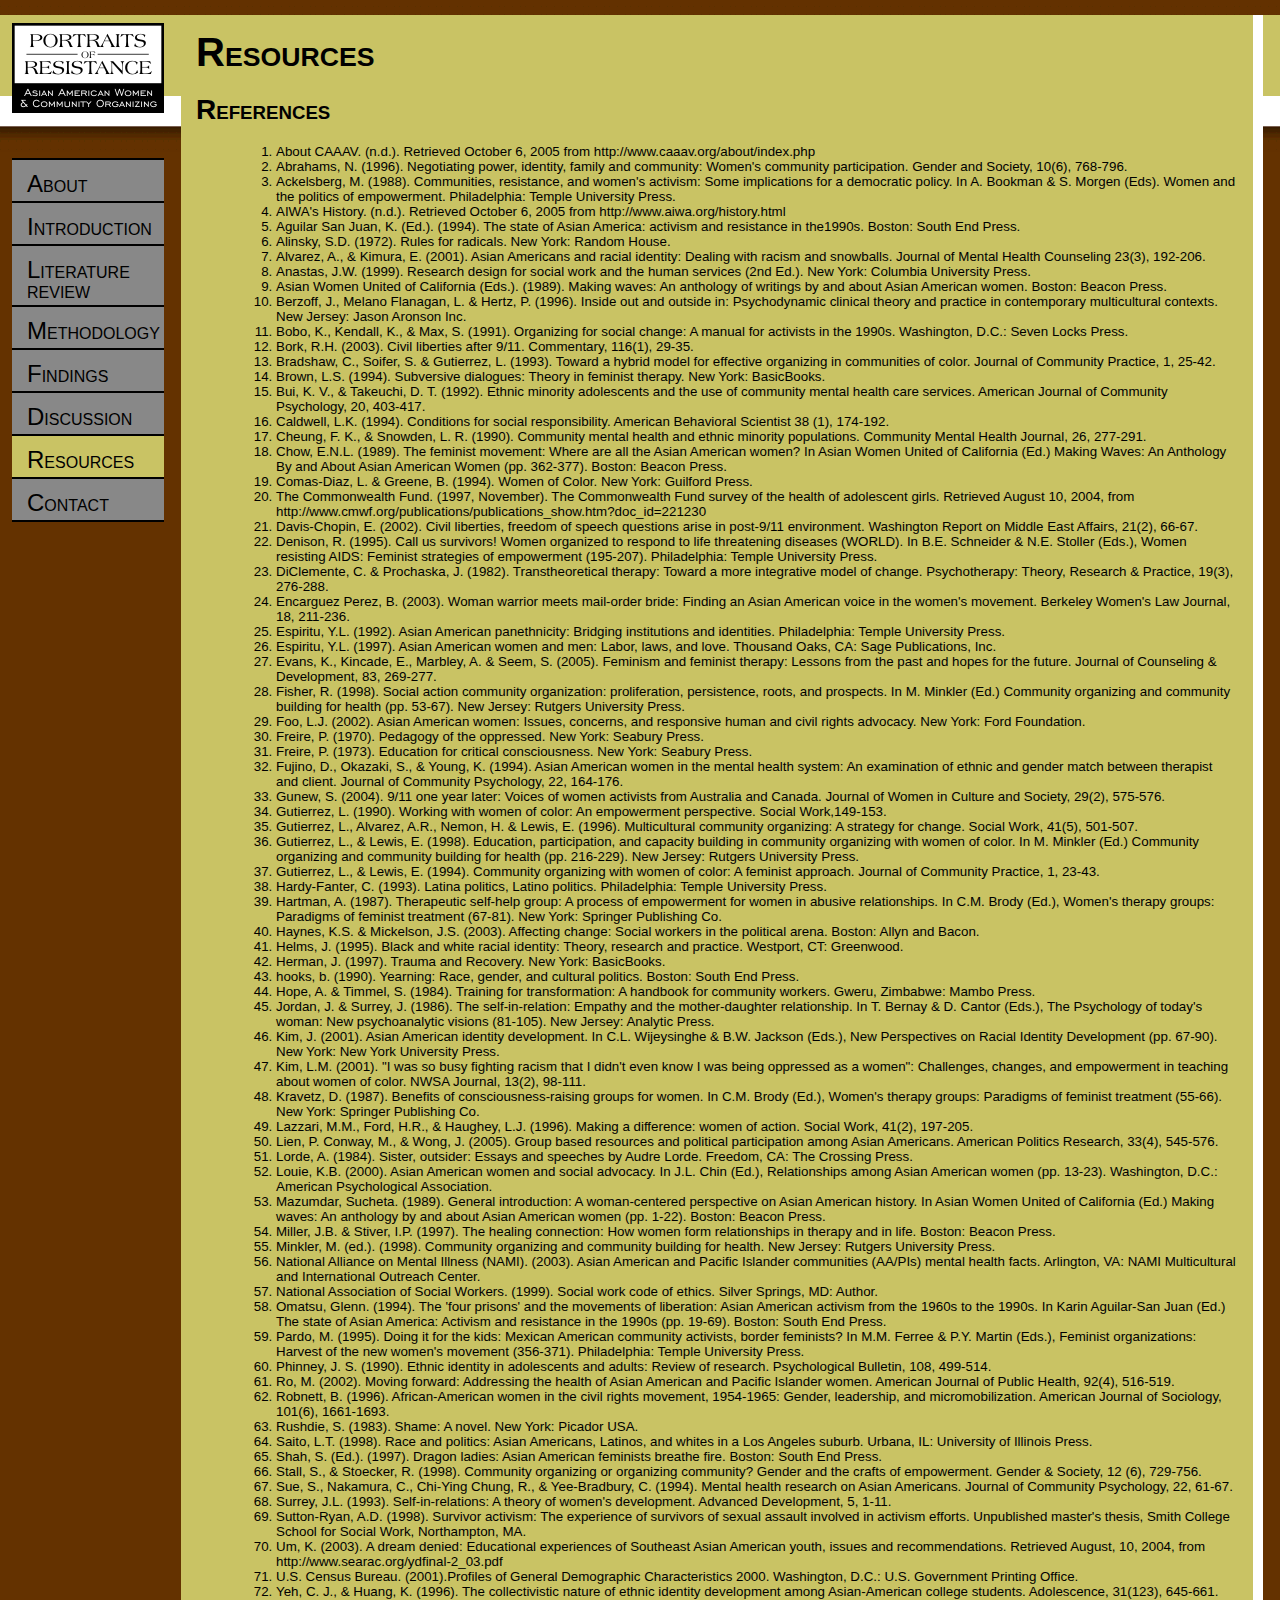
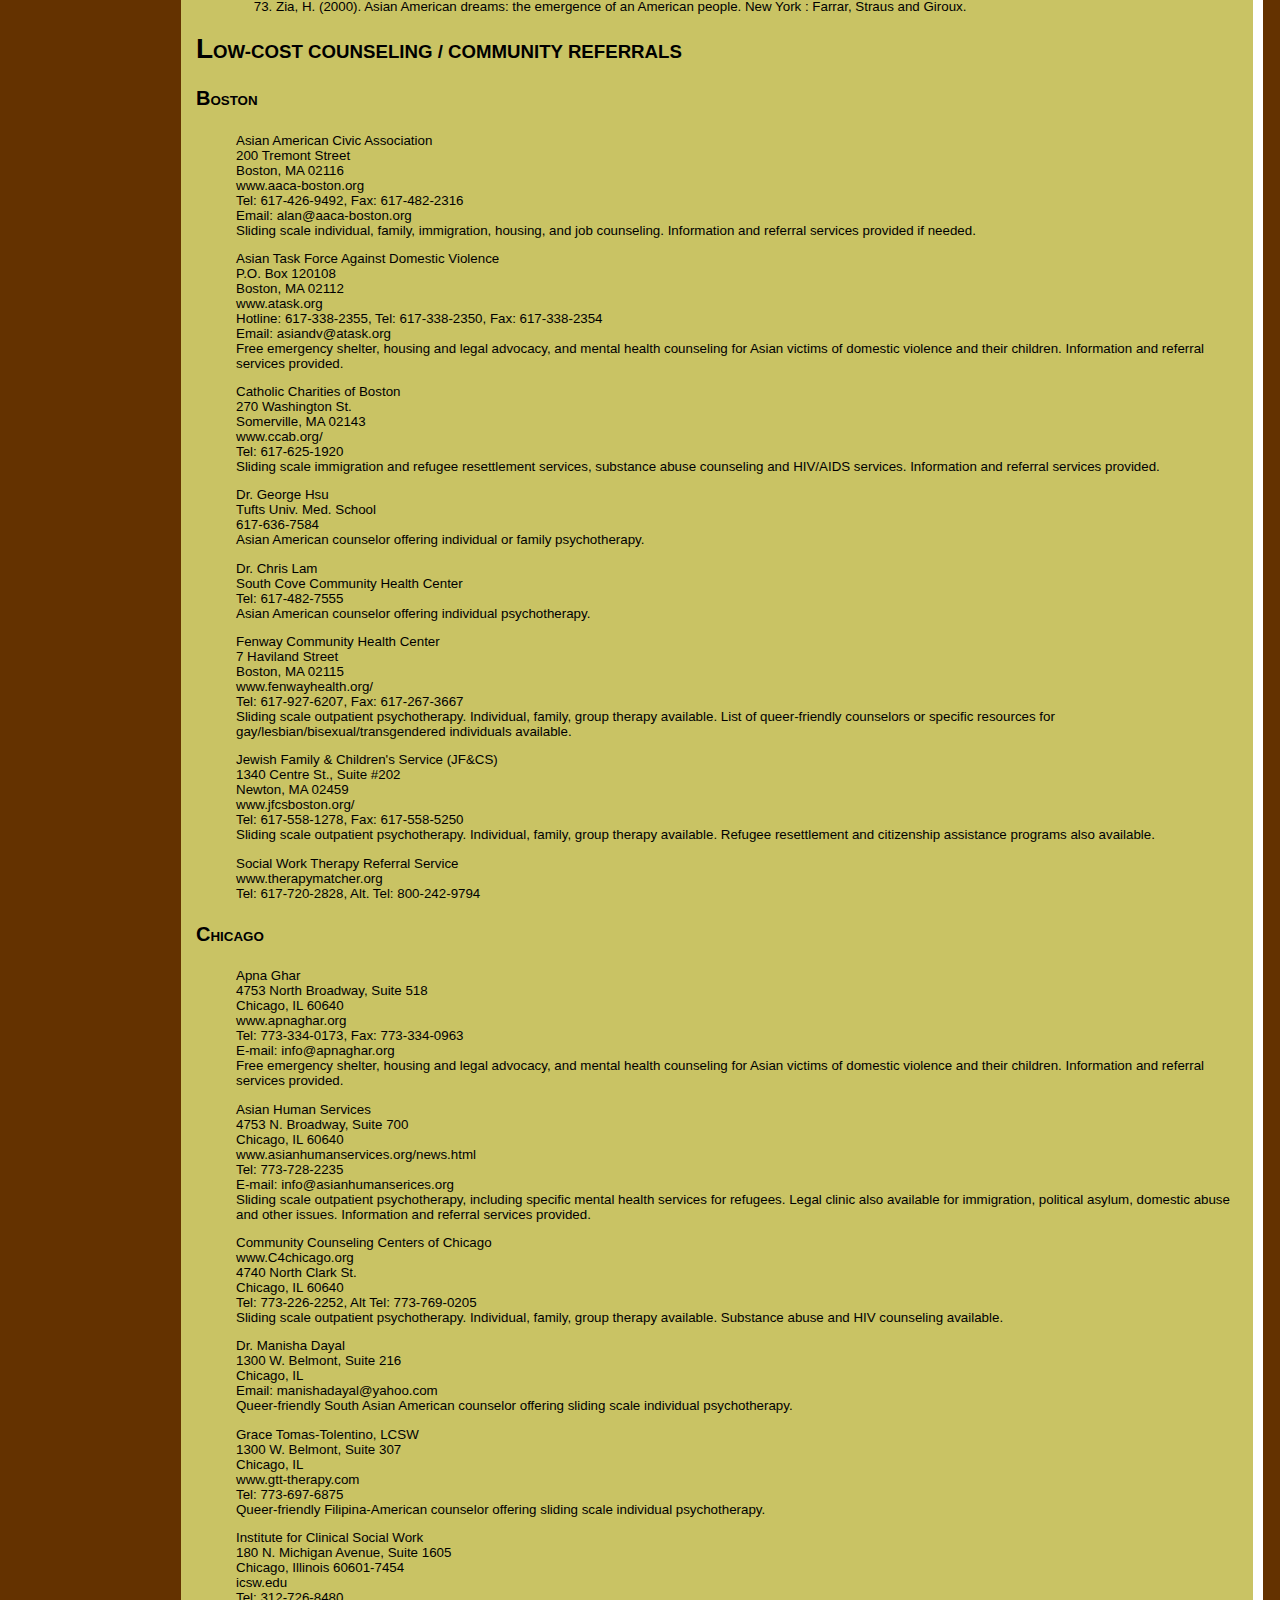
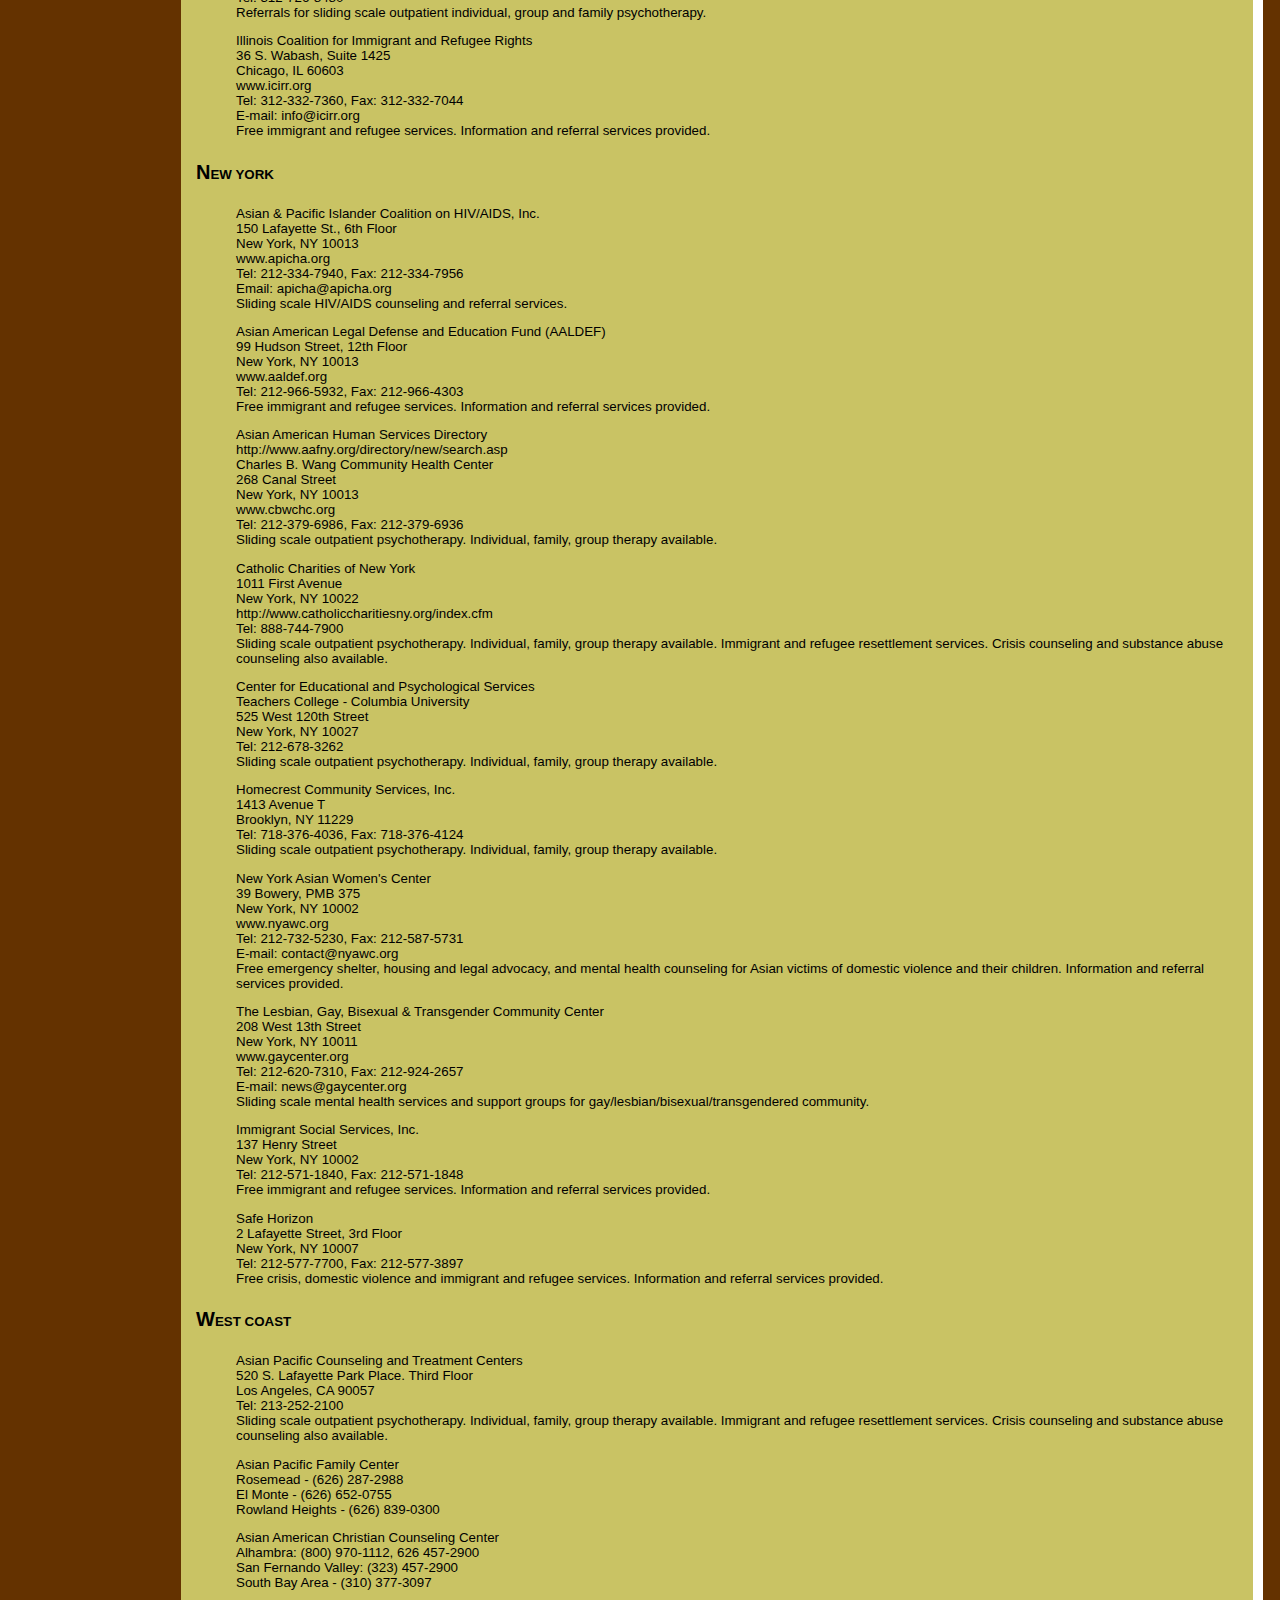
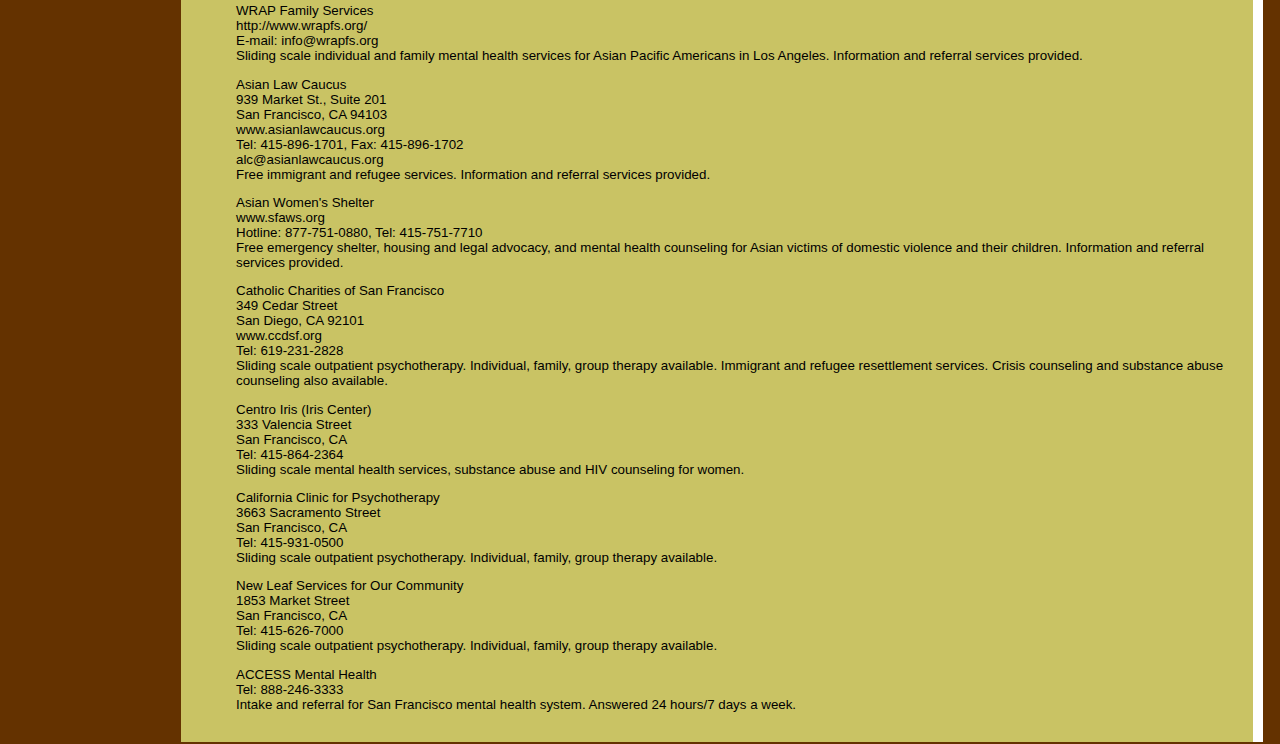
<file: resources.html>
<html>
<head><title>Portraits of Resistance -- Resources</title>
<link href="css/style.css" type=text/css rel=stylesheet>
</head>

<body>
<table>
	<tr><td class="topPad"> </td></tr>
	<tr><td class="logoCell"><a href="index.html"><img src="img/logo.gif" width="152" height="90" border="0" alt="Portraits of Resistance: Asian American Women & Community Organizing" /></a></td>
		<td rowspan="3" class="sectionCopy">

		<h1>Resources</h1>

		<h3>References</h3>
		<ol>
		  <li>About CAAAV. (n.d.). Retrieved October 6, 2005 from http://www.caaav.org/about/index.php</li>
		  <li>Abrahams, N. (1996). Negotiating power, identity, family and community: Women's community participation. Gender and Society, 10(6), 768-796.</li>
		  <li>Ackelsberg, M. (1988). Communities, resistance, and women's activism: Some implications for a democratic policy. In A. Bookman & S. Morgen (Eds). Women and the politics of empowerment. Philadelphia: Temple University Press.</li>
		  <li>AIWA's History. (n.d.). Retrieved October 6, 2005 from http://www.aiwa.org/history.html</li>
		  <li>Aguilar San Juan, K. (Ed.). (1994). The state of Asian America: activism and resistance in the1990s. Boston: South End Press.</li>
		  <li>Alinsky, S.D. (1972). Rules for radicals. New York: Random House.</li>
		  <li>Alvarez, A., & Kimura, E. (2001). Asian Americans and racial identity: Dealing with racism and snowballs. Journal of Mental Health Counseling 23(3), 192-206.</li>
		  <li>Anastas, J.W. (1999). Research design for social work and the human services (2nd Ed.). New York: Columbia University Press.</li>
		  <li>Asian Women United of California (Eds.). (1989). Making waves: An anthology of writings by and about Asian American women. Boston: Beacon Press.</li>
		  <li>Berzoff, J., Melano Flanagan, L. & Hertz, P. (1996). Inside out and outside in: Psychodynamic clinical theory and practice in contemporary multicultural contexts. New Jersey: Jason Aronson Inc.</li>
		  <li>Bobo, K., Kendall, K., & Max, S. (1991). Organizing for social change: A manual for activists in the 1990s. Washington, D.C.: Seven Locks Press.</li>
		  <li>Bork, R.H. (2003). Civil liberties after 9/11. Commentary, 116(1), 29-35.</li>
		  <li>Bradshaw, C., Soifer, S. & Gutierrez, L. (1993). Toward a hybrid model for effective organizing in communities of color. Journal of Community Practice, 1, 25-42.</li>
		  <li>Brown, L.S. (1994). Subversive dialogues: Theory in feminist therapy. New York: BasicBooks.</li>
		  <li>Bui, K. V., & Takeuchi, D. T. (1992). Ethnic minority adolescents and the use of community mental health care services. American Journal of Community Psychology, 20, 403-417.</li>
		  <li>Caldwell, L.K. (1994). Conditions for social responsibility. American Behavioral Scientist 38 (1), 174-192.</li>
		  <li>Cheung, F. K., & Snowden, L. R. (1990). Community mental health and ethnic minority populations. Community Mental Health Journal, 26, 277-291.</li>
		  <li>Chow, E.N.L. (1989). The feminist movement: Where are all the Asian American women? In Asian Women United of California (Ed.) Making Waves: An Anthology By and About Asian American Women (pp. 362-377). Boston: Beacon Press.</li>
		  <li>Comas-Diaz, L. & Greene, B. (1994). Women of Color. New York: Guilford Press.</li>
		  <li>The Commonwealth Fund. (1997, November). The Commonwealth Fund survey of the health of adolescent girls. Retrieved August 10, 2004, from http://www.cmwf.org/publications/publications_show.htm?doc_id=221230</li>
		  <li>Davis-Chopin, E. (2002). Civil liberties, freedom of speech questions arise in post-9/11 environment. Washington Report on Middle East Affairs, 21(2), 66-67.</li>
		  <li>Denison, R. (1995). Call us survivors! Women organized to respond to life threatening diseases (WORLD). In B.E. Schneider & N.E. Stoller (Eds.), Women resisting AIDS: Feminist strategies of empowerment (195-207). Philadelphia: Temple University Press.</li>
		  <li>DiClemente, C. & Prochaska, J. (1982). Transtheoretical therapy: Toward a more integrative model of change. Psychotherapy: Theory, Research & Practice, 19(3), 276-288.</li>
		  <li>Encarguez Perez, B. (2003). Woman warrior meets mail-order bride: Finding an Asian American voice in the women's movement. Berkeley Women's Law Journal, 18, 211-236.</li>
		  <li>Espiritu, Y.L. (1992). Asian American panethnicity: Bridging institutions and identities. Philadelphia: Temple University Press.</li>
		  <li>Espiritu, Y.L. (1997). Asian American women and men: Labor, laws, and love. Thousand Oaks, CA: Sage Publications, Inc.</li>
		  <li>Evans, K., Kincade, E., Marbley, A. & Seem, S. (2005). Feminism and feminist therapy: Lessons from the past and hopes for the future. Journal of Counseling & Development, 83, 269-277.</li>
		  <li>Fisher, R. (1998). Social action community organization: proliferation, persistence, roots, and prospects. In M. Minkler (Ed.) Community organizing and community building for health (pp. 53-67). New Jersey: Rutgers University Press.</li>
		  <li>Foo, L.J. (2002). Asian American women: Issues, concerns, and responsive human and civil rights advocacy.  New York: Ford Foundation.</li>
		  <li>Freire, P. (1970). Pedagogy of the oppressed. New York: Seabury Press.</li>
		  <li>Freire, P. (1973). Education for critical consciousness. New York: Seabury Press.</li>
		  <li>Fujino, D., Okazaki, S., & Young, K. (1994). Asian American women in the mental health system: An examination of ethnic and gender match between therapist and client. Journal of Community Psychology, 22, 164-176.</li>
		  <li>Gunew, S. (2004). 9/11 one year later: Voices of women activists from Australia and Canada. Journal of Women in Culture and Society, 29(2), 575-576.</li>
		  <li>Gutierrez, L. (1990). Working with women of color: An empowerment perspective. Social Work,149-153.</li>
		  <li>Gutierrez, L., Alvarez, A.R., Nemon, H. & Lewis, E. (1996). Multicultural community organizing: A strategy for change. Social Work, 41(5), 501-507.</li>
		  <li>Gutierrez, L., & Lewis, E. (1998). Education, participation, and capacity building in community organizing with women of color. In M. Minkler (Ed.) Community organizing and community building for health (pp. 216-229). New Jersey: Rutgers University Press.</li>
		  <li>Gutierrez, L., & Lewis, E. (1994). Community organizing with women of color: A feminist approach. Journal of Community Practice, 1, 23-43.</li>
		  <li>Hardy-Fanter, C. (1993). Latina politics, Latino politics. Philadelphia: Temple University Press.</li>
		  <li>Hartman, A. (1987). Therapeutic self-help group: A process of empowerment for women in abusive relationships. In C.M. Brody (Ed.), Women's therapy groups: Paradigms of feminist treatment (67-81). New York: Springer Publishing Co.</li>
		  <li>Haynes, K.S. & Mickelson, J.S. (2003). Affecting change: Social workers in the political arena. Boston: Allyn and Bacon.</li>
		  <li>Helms, J. (1995). Black and white racial identity: Theory, research and practice. Westport, CT: Greenwood.</li>
		  <li>Herman, J. (1997). Trauma and Recovery. New York: BasicBooks.</li>
		  <li>hooks, b. (1990). Yearning: Race, gender, and cultural politics. Boston: South End Press.</li>
		  <li>Hope, A. & Timmel, S. (1984). Training for transformation: A handbook for community workers. Gweru, Zimbabwe: Mambo Press.</li>
		  <li>Jordan, J. & Surrey, J. (1986). The self-in-relation: Empathy and the mother-daughter relationship. In T. Bernay & D. Cantor (Eds.), The Psychology of today's woman: New psychoanalytic visions (81-105). New Jersey: Analytic Press.</li>
		  <li>Kim, J. (2001). Asian American identity development.  In C.L. Wijeysinghe & B.W. Jackson (Eds.), New Perspectives on Racial Identity Development (pp. 67-90). New York: New York University Press.</li>
		  <li>Kim, L.M. (2001). "I was so busy fighting racism that I didn't even know I was being oppressed as a women": Challenges, changes, and empowerment in teaching about women of color. NWSA Journal, 13(2), 98-111.</li>
		  <li>Kravetz, D. (1987). Benefits of consciousness-raising groups for women. In C.M. Brody (Ed.), Women's therapy groups: Paradigms of feminist treatment (55-66). New York: Springer Publishing Co.</li>
		  <li>Lazzari, M.M., Ford, H.R., & Haughey, L.J. (1996). Making a difference: women of action. Social Work, 41(2), 197-205.</li>
		  <li>Lien, P. Conway, M., & Wong, J. (2005). Group based resources and political participation among Asian Americans. American Politics Research, 33(4), 545-576. </li>
		  <li>Lorde, A. (1984). Sister, outsider: Essays and speeches by Audre Lorde. Freedom, CA: The Crossing Press.</li>
		  <li>Louie, K.B. (2000). Asian American women and social advocacy. In J.L. Chin (Ed.), Relationships among Asian American women (pp. 13-23). Washington, D.C.: American Psychological Association.</li>
		  <li>Mazumdar, Sucheta.  (1989). General introduction: A woman-centered perspective on Asian American history.  In Asian Women United of California (Ed.) Making waves: An anthology by and about Asian American women (pp. 1-22).  Boston: Beacon Press.</li>
		  <li>Miller, J.B. & Stiver, I.P. (1997). The healing connection: How women form relationships in therapy and in life. Boston: Beacon Press.</li>
		  <li>Minkler, M. (ed.). (1998). Community organizing and community building for health. New Jersey: Rutgers University Press.</li>
		  <li>National Alliance on Mental Illness (NAMI). (2003). Asian American and Pacific Islander communities (AA/PIs) mental health facts. Arlington, VA: NAMI Multicultural and International Outreach Center.</li>
		  <li>National Association of Social Workers. (1999). Social work code of ethics. Silver Springs, MD: Author.</li>
		  <li>Omatsu, Glenn. (1994). The 'four prisons' and the movements of liberation: Asian American activism from the 1960s to the 1990s. In Karin Aguilar-San Juan (Ed.) The state of Asian America: Activism and resistance in the 1990s (pp. 19-69). Boston: South End Press.</li>
		  <li>Pardo, M. (1995). Doing it for the kids: Mexican American community activists, border   feminists? In M.M. Ferree & P.Y. Martin (Eds.), Feminist organizations: Harvest     of the new women's movement (356-371). Philadelphia: Temple University Press.</li>
		  <li>Phinney, J. S. (1990).  Ethnic identity in adolescents and adults: Review of research. Psychological Bulletin, 108, 499-514.</li>
		  <li>Ro, M. (2002). Moving forward: Addressing the health of Asian American and Pacific Islander women. American Journal of Public Health, 92(4), 516-519.</li>
		  <li>Robnett, B. (1996). African-American women in the civil rights movement, 1954-1965: Gender, leadership, and micromobilization. American Journal of Sociology, 101(6), 1661-1693.</li>
		  <li>Rushdie, S. (1983). Shame: A novel. New York: Picador USA.</li>
		  <li>Saito, L.T. (1998). Race and politics: Asian Americans, Latinos, and whites in a Los Angeles suburb. Urbana, IL: University of Illinois Press.</li>
		  <li>Shah, S. (Ed.). (1997). Dragon ladies: Asian American feminists breathe fire. Boston: South End Press.</li>
		  <li>Stall, S., & Stoecker, R. (1998). Community organizing or organizing community? Gender and the crafts of empowerment. Gender & Society, 12 (6), 729-756.</li>
		  <li>Sue, S., Nakamura, C., Chi-Ying Chung, R., & Yee-Bradbury, C. (1994). Mental health research on Asian Americans. Journal of Community Psychology, 22, 61-67. </li>
		  <li>Surrey, J.L. (1993). Self-in-relations: A theory of women's development. Advanced Development, 5, 1-11.</li>
		  <li>Sutton-Ryan, A.D. (1998). Survivor activism: The experience of survivors of sexual assault involved in activism efforts. Unpublished master's thesis, Smith College School for Social Work, Northampton, MA.</li>
		  <li>Um, K. (2003). A dream denied: Educational experiences of Southeast Asian American youth, issues and recommendations. Retrieved August, 10, 2004, from http://www.searac.org/ydfinal-2_03.pdf</li>
		  <li>U.S. Census Bureau. (2001).Profiles of General Demographic Characteristics 2000. Washington, D.C.: U.S. Government Printing Office.</li>
		  <li>Yeh, C. J., & Huang, K. (1996). The collectivistic nature of ethnic identity development among Asian-American college students. Adolescence, 31(123), 645-661.</li>
		  <li>Zia, H. (2000). Asian American dreams: the emergence of an American people. New York : Farrar, Straus and Giroux.</li>
		</ol>

		<h3>Low-cost Counseling / Community Referrals</h3>
		<h5>Boston</h5>
		<p>Asian American Civic Association<br>
		200 Tremont Street<br>
		Boston, MA  02116<br>
		www.aaca-boston.org<br>
		Tel: 617-426-9492, Fax: 617-482-2316<br>
		Email: alan@aaca-boston.org<br>
		Sliding scale individual, family, immigration, housing, and job counseling. Information and referral services provided if needed.</p>

		<p>Asian Task Force Against Domestic Violence<br>
		P.O. Box 120108<br>
		Boston,  MA 02112<br>
		www.atask.org<br>
		Hotline: 617-338-2355, Tel: 617-338-2350, Fax: 617-338-2354<br>
		Email: asiandv@atask.org<br>
		Free emergency shelter, housing and legal advocacy, and mental health counseling for Asian victims of domestic violence and their children. Information and referral services provided.</p>

		<p>Catholic Charities of Boston<br>
		270 Washington St.<br>
		Somerville, MA 02143<br>
		www.ccab.org/<br>
		Tel: 617-625-1920<br>
		Sliding scale immigration and refugee resettlement services, substance abuse counseling and HIV/AIDS services. Information and referral services provided. </p>

		<p>Dr. George Hsu<br>
		Tufts Univ. Med. School<br>
		617-636-7584<br>
		Asian American counselor offering individual or family psychotherapy.<br>

		<p>Dr. Chris Lam<br>
		South Cove Community Health Center<br>
		Tel: 617-482-7555<br>
		Asian American counselor offering individual psychotherapy.</p>

		<p>Fenway Community Health Center <br>
		7 Haviland Street<br>
		Boston, MA 02115<br>
		www.fenwayhealth.org/<br>
		Tel: 617-927-6207, Fax: 617-267-3667<br>
		Sliding scale outpatient psychotherapy. Individual, family, group therapy available. List of queer-friendly counselors or specific resources for gay/lesbian/bisexual/transgendered individuals available.</p>

		<p>Jewish Family & Children's Service (JF&CS)<br>
		1340 Centre St., Suite #202<br>
		Newton, MA 02459<br>
		www.jfcsboston.org/<br>
		Tel: 617-558-1278, Fax: 617-558-5250<br>
		Sliding scale outpatient psychotherapy. Individual, family, group therapy available. Refugee resettlement and citizenship assistance programs also available.</p>

		<p>Social Work Therapy Referral Service<br>
		www.therapymatcher.org<br>
		Tel: 617-720-2828, Alt. Tel: 800-242-9794</p>
		 
		<h5>Chicago</h5>
		<p>Apna Ghar<br>
		4753 North Broadway, Suite 518<br>
		Chicago, IL 60640<br>
		www.apnaghar.org<br>
		Tel: 773-334-0173, Fax: 773-334-0963<br>
		E-mail: info@apnaghar.org<br>
		Free emergency shelter, housing and legal advocacy, and mental health counseling for Asian victims of domestic violence and their children. Information and referral services provided.</p>

		<p>Asian Human Services<br>
		4753 N. Broadway, Suite 700<br>
		Chicago, IL 60640<br>
		www.asianhumanservices.org/news.html<br>
		Tel: 773-728-2235<br>
		E-mail: info@asianhumanserices.org<br>
		Sliding scale outpatient psychotherapy, including specific mental health services for refugees. Legal clinic also available for immigration, political asylum, domestic abuse and other issues. Information and referral services provided.</p>

		<p>Community Counseling Centers of Chicago<br>
		www.C4chicago.org<br>
		4740 North Clark St.<br>
		Chicago, IL  60640<br>
		Tel: 773-226-2252, Alt Tel: 773-769-0205<br>
		Sliding scale outpatient psychotherapy. Individual, family, group therapy available. Substance abuse and HIV counseling available.</p>

		<p>Dr. Manisha Dayal<br>
		1300 W. Belmont, Suite 216<br>
		Chicago, IL<br>
		Email: manishadayal@yahoo.com<br>
		Queer-friendly South Asian American counselor offering sliding scale individual psychotherapy.</p>

		<p>Grace Tomas-Tolentino, LCSW<br>
		1300 W. Belmont, Suite 307<br>
		Chicago, IL<br>
		www.gtt-therapy.com<br>
		Tel: 773-697-6875<br>
		Queer-friendly Filipina-American counselor offering sliding scale individual psychotherapy.<br>

		<p>Institute for Clinical Social Work<br>
		180 N. Michigan Avenue, Suite 1605<br>
		Chicago, Illinois 60601-7454<br>
		icsw.edu<br>
		Tel: 312-726-8480<br>
		Referrals for sliding scale outpatient individual, group and family psychotherapy.</p>

		<p>Illinois Coalition for Immigrant and Refugee Rights<br>
		36 S. Wabash, Suite 1425<br>
		Chicago, IL 60603<br>
		www.icirr.org<br>
		Tel: 312-332-7360, Fax: 312-332-7044<br>
		E-mail: info@icirr.org<br>
		Free immigrant and refugee services. Information and referral services provided.</p>

		<h5>New York</h5>
		<p>Asian & Pacific Islander Coalition on HIV/AIDS, Inc.<br>
		150 Lafayette St., 6th Floor<br>
		New York, NY 10013<br>
		www.apicha.org<br>
		Tel: 212-334-7940, Fax: 212-334-7956<br>
		Email: apicha@apicha.org<br>
		Sliding scale HIV/AIDS counseling and referral services.</p>

		<p>Asian American Legal Defense and Education Fund (AALDEF)<br>
		99 Hudson Street, 12th Floor<br>
		New York, NY 10013<br>
		www.aaldef.org<br>
		Tel: 212-966-5932, Fax: 212-966-4303<br>
		Free immigrant and refugee services. Information and referral services provided.</p>

		<p>Asian American Human Services Directory<br>
		http://www.aafny.org/directory/new/search.asp<br>
		Charles B. Wang Community Health Center<br>
		268 Canal Street<br>
		New York, NY 10013<br>
		www.cbwchc.org<br>
		Tel: 212-379-6986, Fax: 212-379-6936<br>
		Sliding scale outpatient psychotherapy. Individual, family, group therapy available.</p>

		<p>Catholic Charities of New York<br>
		1011 First Avenue<br>
		New York, NY  10022<br>
		http://www.catholiccharitiesny.org/index.cfm<br>
		Tel: 888-744-7900<br>
		Sliding scale outpatient psychotherapy. Individual, family, group therapy available. Immigrant and refugee resettlement services. Crisis counseling and substance abuse counseling also available.</p>

		<p>Center for Educational and Psychological Services<br>
		Teachers College - Columbia University<br>
		525 West 120th Street<br>
		New York, NY  10027<br>
		Tel: 212-678-3262<br>
		Sliding scale outpatient psychotherapy. Individual, family, group therapy available.</p>

		<p>Homecrest Community Services, Inc.<br>
		1413 Avenue T<br>
		Brooklyn, NY 11229<br>
		Tel: 718-376-4036, Fax: 718-376-4124<br>
		Sliding scale outpatient psychotherapy. Individual, family, group therapy available.</p>

		<p>New York Asian Women's Center<br>
		39 Bowery, PMB 375<br>
		New York, NY 10002<br>
		www.nyawc.org<br>
		Tel: 212-732-5230, Fax: 212-587-5731<br>
		E-mail: contact@nyawc.org<br>
		Free emergency shelter, housing and legal advocacy, and mental health counseling for Asian victims of domestic violence and their children. Information and referral services provided.</p>

		<p>The Lesbian, Gay, Bisexual & Transgender Community Center<br>
		208 West 13th Street<br>
		New York, NY 10011<br>
		www.gaycenter.org<br>
		Tel: 212-620-7310, Fax: 212-924-2657<br>
		E-mail: news@gaycenter.org<br>
		Sliding scale mental health services and support groups for gay/lesbian/bisexual/transgendered community.</p>

		<p>Immigrant Social Services, Inc.<br>
		137 Henry Street<br>
		New York, NY 10002<br>
		Tel: 212-571-1840, Fax: 212-571-1848<br>
		Free immigrant and refugee services. Information and referral services provided.</p> 

		<p>Safe Horizon<br>
		2 Lafayette Street, 3rd Floor<br>
		New York, NY 10007<br>
		Tel: 212-577-7700, Fax: 212-577-3897<br>
		Free crisis, domestic violence and immigrant and refugee services. Information and referral services provided.</p>

		<h5>West Coast</h5>
		<p>Asian Pacific Counseling and Treatment Centers<br>
		520 S. Lafayette Park Place. Third Floor<br>
		Los Angeles, CA 90057 <br>
		Tel: 213-252-2100<br>
		Sliding scale outpatient psychotherapy. Individual, family, group therapy available. Immigrant and refugee resettlement services. Crisis counseling and substance abuse counseling also available.</p>

		<p>Asian Pacific Family Center<br>
	        Rosemead - (626) 287-2988<br>
	        El Monte - (626) 652-0755<br>
	        Rowland Heights - (626) 839-0300 </p>

		<p>Asian American Christian Counseling Center<br>
		Alhambra: (800) 970-1112, 626 457-2900<br>
	        San Fernando Valley: (323) 457-2900<br>
	        South Bay Area - (310) 377-3097</p>

		<p>WRAP Family Services<br>
		http://www.wrapfs.org/<br>
		E-mail: info@wrapfs.org<br>
		Sliding scale individual and family mental health services for Asian Pacific Americans in Los Angeles. Information and referral services provided.</p>

		<p>Asian Law Caucus<br>
		939 Market St., Suite 201<br>
		San Francisco, CA 94103<br>
		www.asianlawcaucus.org<br>
		Tel: 415-896-1701, Fax: 415-896-1702<br>
		alc@asianlawcaucus.org<br>
		Free immigrant and refugee services. Information and referral services provided.</p>

		<p>Asian Women's Shelter<br>
		www.sfaws.org	<br>
		Hotline: 877-751-0880, Tel: 415-751-7710<br>
		Free emergency shelter, housing and legal advocacy, and mental health counseling for Asian victims of domestic violence and their children. Information and referral services provided.</p>

		<p>Catholic Charities of San Francisco<br>
		349 Cedar Street<br>
		San Diego, CA 92101 <br>
		www.ccdsf.org	<br>
		Tel: 619-231-2828<br>
		Sliding scale outpatient psychotherapy. Individual, family, group therapy available. Immigrant and refugee resettlement services. Crisis counseling and substance abuse counseling also available.</p> 

		<p>Centro Iris (Iris Center)<br>
		333 Valencia Street<br>
		San Francisco, CA<br>
		Tel: 415-864-2364<br>
		Sliding scale mental health services, substance abuse and HIV counseling for women.</p> 

		<p>California Clinic for Psychotherapy<br>
		3663 Sacramento Street<br>
		San Francisco, CA<br>
		Tel: 415-931-0500<br>
		Sliding scale outpatient psychotherapy. Individual, family, group therapy available.</p>

		<p>New Leaf Services for Our Community<br>
		1853 Market Street<br>
		San Francisco, CA<br>
		Tel: 415-626-7000<br>
		Sliding scale outpatient psychotherapy. Individual, family, group therapy available.</p>

		<p>ACCESS Mental Health<br>
		Tel: 888-246-3333<br>
		Intake and referral for San Francisco mental health system. Answered 24 hours/7 days a week.</p>
		</td>
	</tr>
	<tr><td class="topPad2"> </td></tr>
	<tr>
		<td class="menu">
                  <ul>
                    <li><a href="about.html">About</a></li>
                    <li><a href="introduction.html">Introduction</a></li>
                    <li><a href="litreview.html">Literature Review</a></li>
		    <li><a href="methodology.html">Methodology</a></li>
                    <li><a href="findings.html">Findings</a></li>
                    <li><a href="discussion.html">Discussion</a></li>
                    <li class="thisTop"><a href="resources.html">Resources</a></li>
                    <li><a href="contact.html">Contact</a></li>
                  </ul>
		</td>
	</tr>
</table>
</body>
</html>
</file>
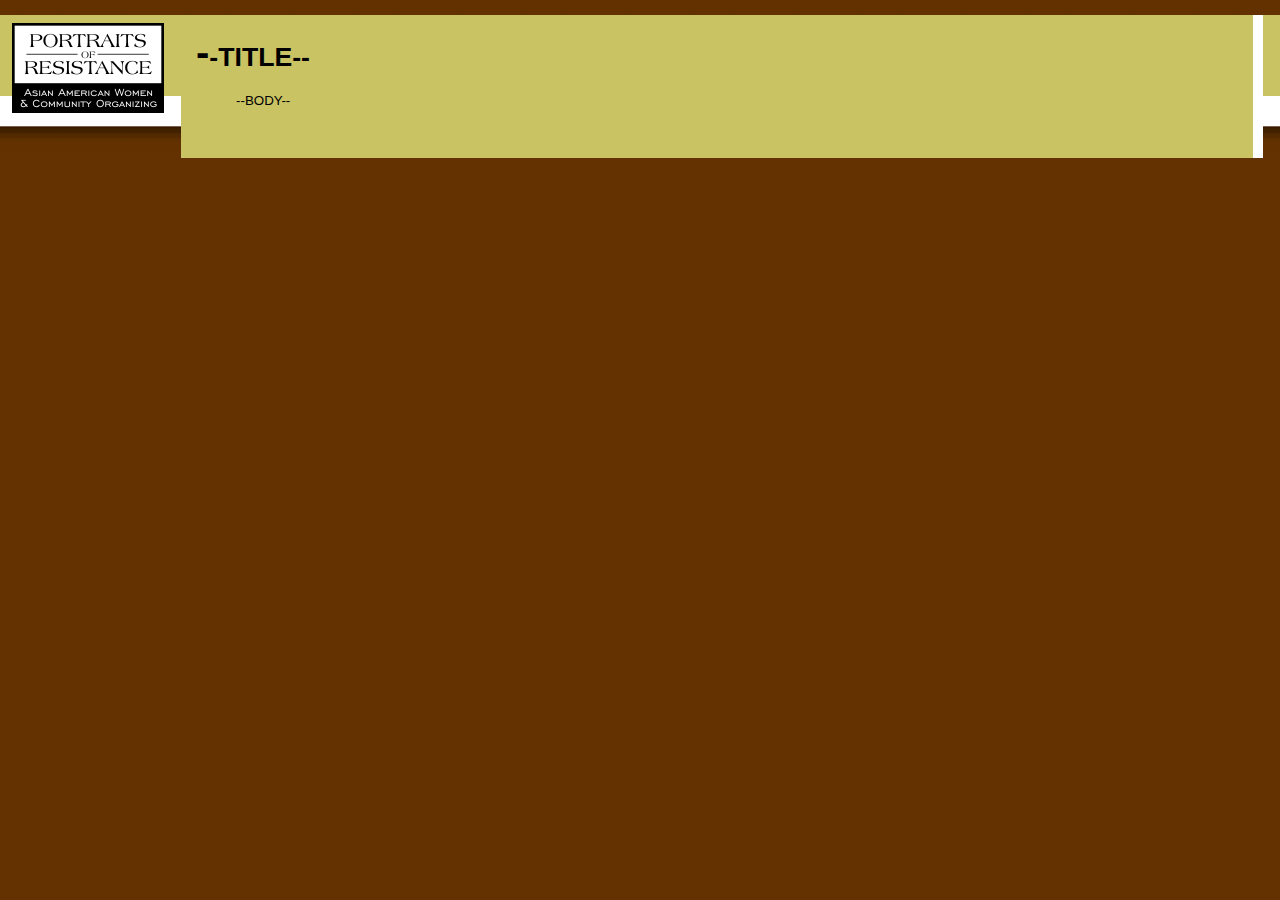
<file: template.html>
<html>
<head><title>Portraits of Resistance</title>
<link href="css/style.css" type=text/css rel=stylesheet>
</head>

<body>
<table>
	<tr><td class="topPad"> </td></tr>
	<tr><td class="logoCell"><a href="/index.html"><img src="/img/logo.gif" width="152" height="90" border="0" alt="Portraits of Resistance: Asian American Women & Community Organizing" /></a></td>
		<td rowspan="3" class="sectionCopy">

		<h1>--TITLE--</h1>

		<p>
--BODY--
</p>

		</td>
	</tr>
	<tr><td class="topPad2"> </td></tr>
	<tr>
		<td class="menu">
		        <!--#include virtual="/cgi-bin/menu.pl?this=about" -->
		</td>
	</tr>
</table>
</body>
</html>
</file>
<file: css/style.css>
body {
	font-family: Verdana, Arial, Helvetica, sans-serif; 
	font-size: 10pt; 
	background: #643200 url(../img/bg.gif);
	background-repeat: repeat-x;
	color: #bbb; 
	margin: 0;
}

.park {
	width: 550;
	text-align: center;
	align: center;
}

h1 {
	font-family: EngraversGothic BT, Lucida Console, Tahoma, sans-serif;
	font-size: 20pt; 
	text-transform: uppercase;
}

h3 {
	font-family: EngraversGothic BT, Lucida Console, Tahoma, sans-serif;
	font-size: 14pt; 
	text-transform: uppercase;
}

h5 {
	font-family: EngraversGothic BT, Lucida Console, Tahoma, sans-serif;
	font-size: 10pt; 
	text-transform: uppercase;
}

h6 {
	font-family: Verdana, Arial, Helvetica, sans-serif;
	font-size: 8pt; 
	display: inline;
}

h1:first-letter {
	font-size: 150%;
}

h3:first-letter {
	font-size: 150%;
}

h5:first-letter {
	font-size: 150%;
}

table {
	border: 0;
	margin: 0 15 0 10;
	font-size: 10pt; 
}

table .topPad {
	height: 11;
}

table .topPad2 {
	height: 30;
}

table .logoCell {
	padding: 8 15 0 0; 
	text-align: center;
	vertical-align: top;
	height: 109;
}

table .quote {
	padding: 0 10 0 0;
	font-size: 8pt;
	vertical-align: bottom;
	text-align: right;
	color: #000;
}

table .menu {
	padding: 0 15 0 0;
	font-family: EngraversGothic BT, Lucida Console, Tahoma, sans-serif;
	font-size: 12pt;

	vertical-align: top;
	text-align: left;
}

table .copy {
	padding: 0 0 0 10;
	vertical-align: top;
	text-align: left;
}

table .sectionCopy {
	padding: 15 15 30 15;
	vertical-align: top;
	text-align: left;
	background-color: #c9c364;
	color: #000;
	margin-right: 15;
	margin-top: 0;
	width: 100%; 

	border-width: 0 10 0 0;
	border-style: solid;
	border-color: #fff;
}

table .sectionCopy p {
	padding-left: 40;
}

table .sectionCopy ol {
	padding-left: 80;
}

table .sectionCopy blockquote {
	padding-left: 80;
}

table .sectionCopy table {
	padding-left: 80;
	color: #000;
}

table .sectionCopy table th {
	text-align: center;
}

ul {
	margin-left: 0;
	padding-left: 0;

	border-width: 0 0 2 0;
	border-style: solid;
	border-color: #000;
}

ul li {
	padding: 10 0 3 15;
	border-width: 2 0 0 0;
	border-style: solid;
	border-color: #000;
	list-style: none;
	background-color: #744210;
	background-color: #888;
	text-transform: uppercase;
}

ul li:first-letter {
	font-size: 150%;
}

ul li a {
	TEXT-DECORATION: none;
}

ul li a:first-letter {
	font-size: 150%;
}

ul ul {
	border-width: 0 0 0 0;
}

ul ul li {
	padding: 0 0 3 30;
	border-width: 0;
	background-color: #c9c364;
	font-size: 75%; 
}

ul li:first-letter {
	font-size: 150%;
}

.thisTop {
	background-color: #c9c364;
}

.thisUnder {
	background-color: #e9e384;
}


.bottom {
	padding: 10 0 3 15;
	border-width: 2 0 0 0;
	border-style: solid;
	border-color: #000;
	list-style: none;
	background-color: #643200;
}

a {
	color: #000; 
}

a:hover {
	TEXT-DECORATION: underline;
}
</file>
